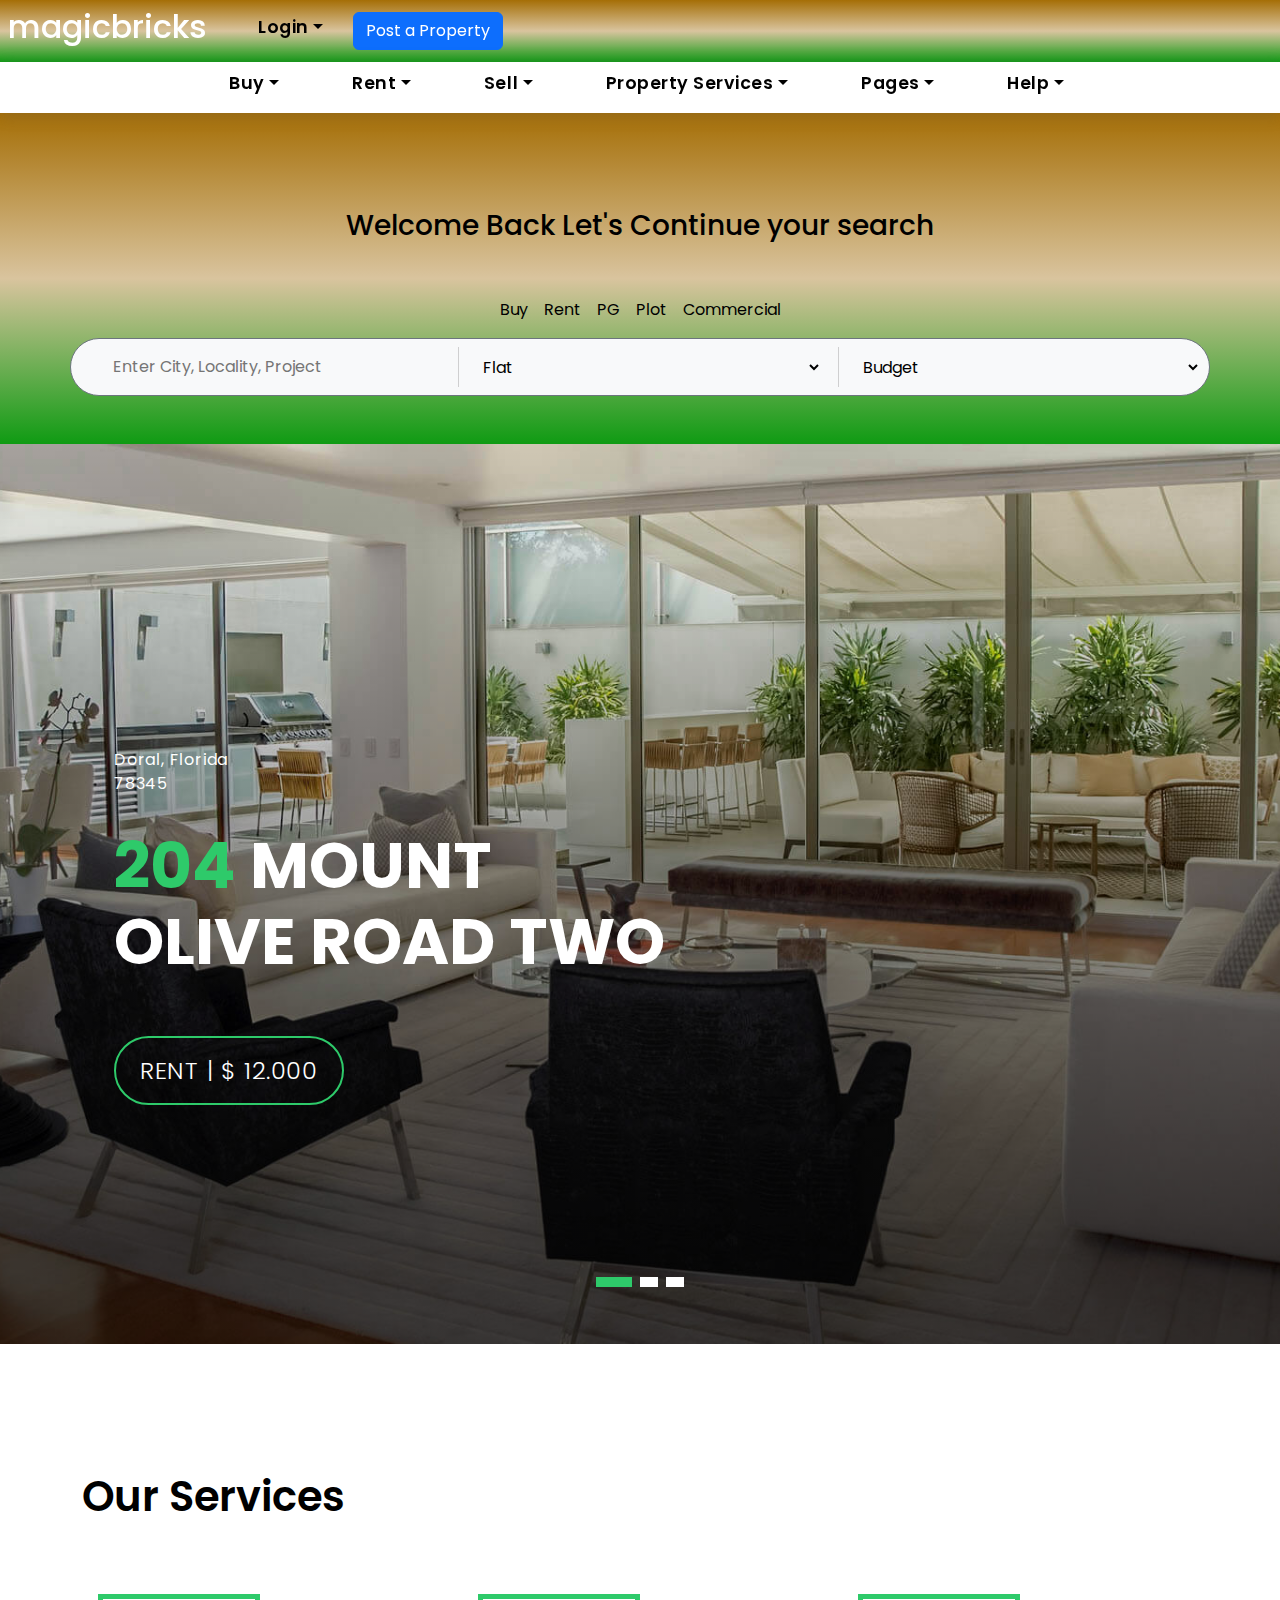
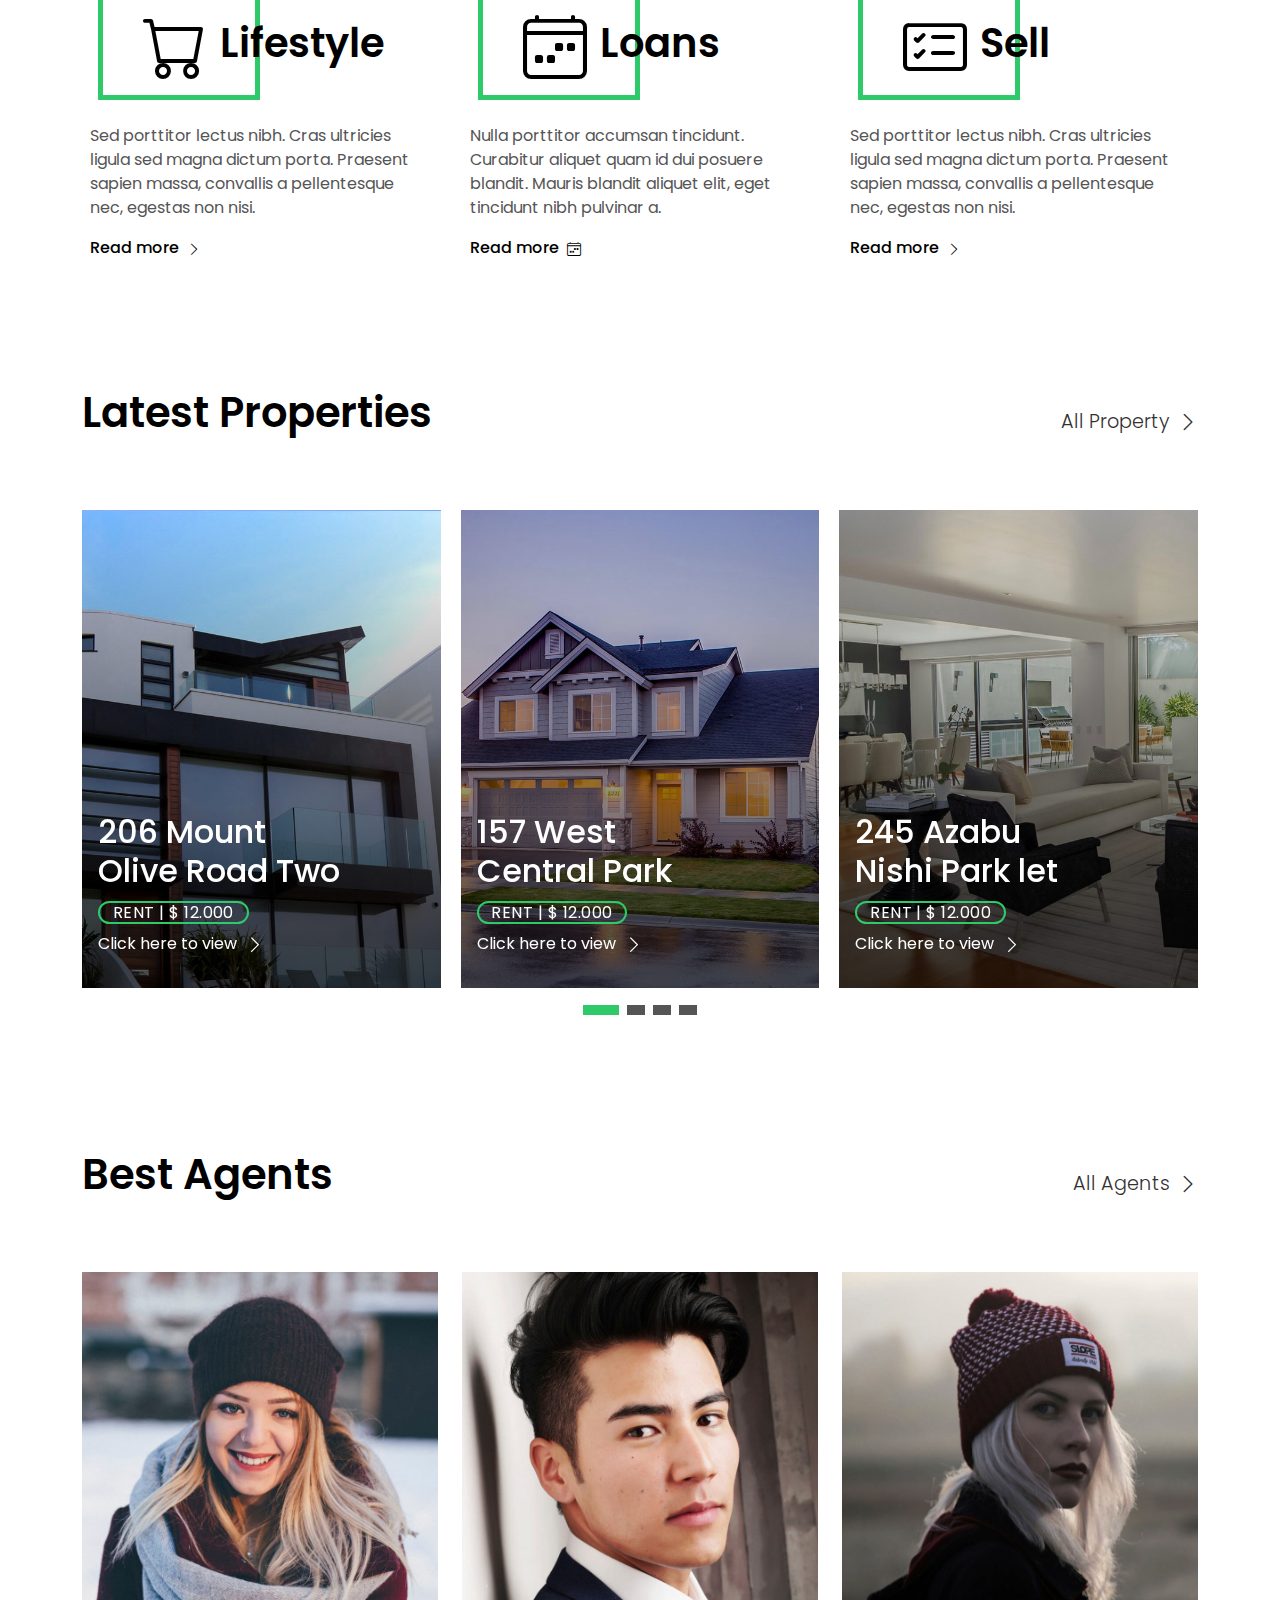
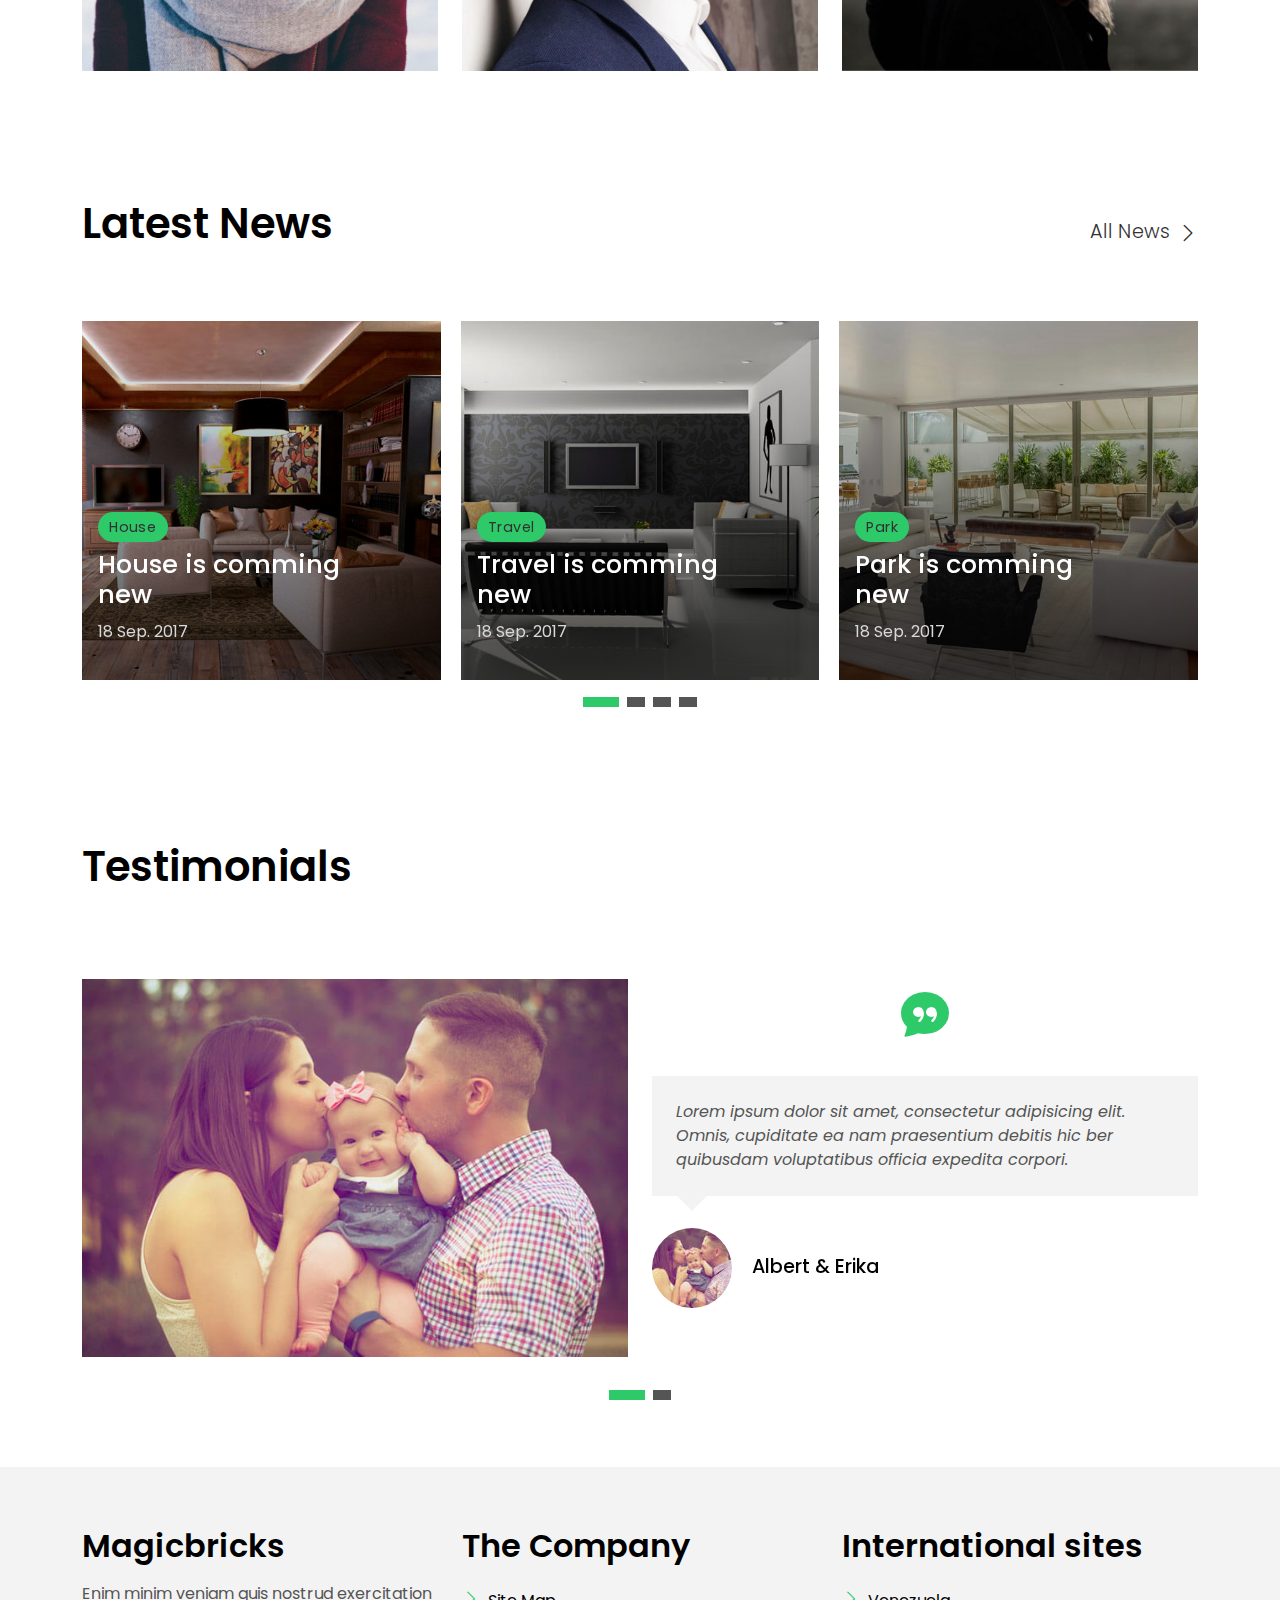
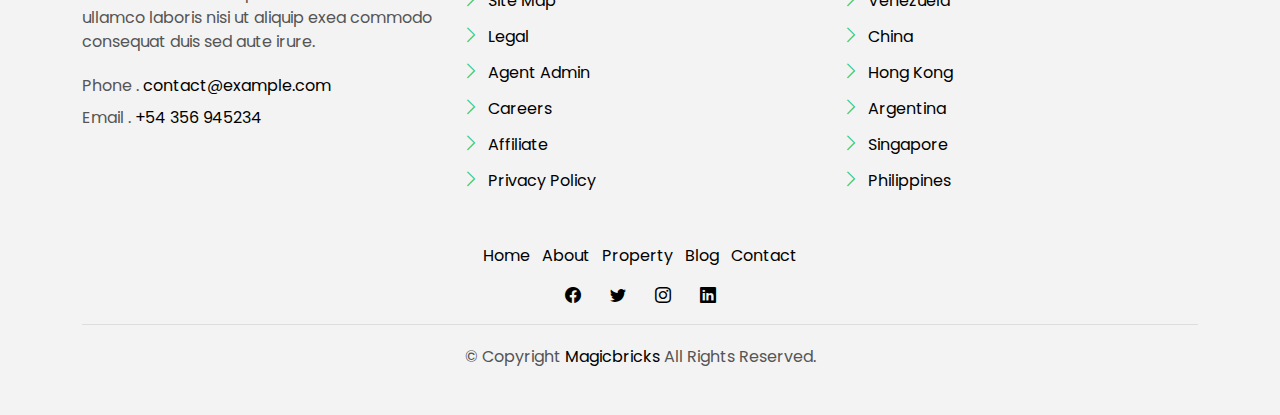
<file: index.html>
<!DOCTYPE html>
<html lang="en">

<head>
  <meta charset="utf-8">
  <meta content="width=device-width, initial-scale=1.0" name="viewport">

  <title>Magic Bricks</title>
  <meta content="" name="description">
  <meta content="" name="keywords">

  <!-- Favicons -->
  <link href="assets/img/favicon.png" rel="icon">
  <link href="assets/img/apple-touch-icon.png" rel="apple-touch-icon">

  <!-- Google Fonts -->
  <link href="https://fonts.googleapis.com/css?family=Poppins:300,400,500,600,700" rel="stylesheet">

  <!-- Vendor CSS Files -->
  <link href="assets/vendor/animate.css/animate.min.css" rel="stylesheet">
  <link href="assets/vendor/bootstrap/css/bootstrap.min.css" rel="stylesheet">
  <link href="assets/vendor/bootstrap-icons/bootstrap-icons.css" rel="stylesheet">
  <link href="assets/vendor/swiper/swiper-bundle.min.css" rel="stylesheet">

  <!--Main CSS File -->
  <link href="assets/css/style.css" rel="stylesheet">
  <link rel="stylesheet" href="https://cdnjs.cloudflare.com/ajax/libs/font-awesome/6.4.2/css/all.min.css"
    integrity="sha512-z3gLpd7yknf1YoNbCzqRKc4qyor8gaKU1qmn+CShxbuBusANI9QpRohGBreCFkKxLhei6S9CQXFEbbKuqLg0DA=="
    crossorigin="anonymous" referrerpolicy="no-referrer" />

</head>

<body>

  <!-- ======= Property Search Section ======= -->
  <div class="click-closed"></div>
  <!--/ Form Search Star /-->


  <!-- <div class="box-collapse">
    <div class="title-box-d">
      <h3 class="title-d">Search Property</h3>
    </div>
    <span class="close-box-collapse right-boxed bi bi-x"></span>
    <div class="box-collapse-wrap form">
      <form class="form-a">
        <div class="row">
          <div class="col-md-12 mb-2">
            <div class="form-group">
              <label class="pb-2" for="Type">Keyword</label>
              <input type="text" class="form-control form-control-lg form-control-a" placeholder="Keyword">
            </div>
          </div>
          <div class="col-md-6 mb-2">
            <div class="form-group mt-3">
              <label class="pb-2" for="Type">Type</label>
              <select class="form-control form-select form-control-a" id="Type">
                <option>All Type</option>
                <option>For Rent</option>
                <option>For Sale</option>
                <option>Open House</option>
              </select>
            </div>
          </div>
          <div class="col-md-6 mb-2">
            <div class="form-group mt-3">
              <label class="pb-2" for="city">City</label>
              <select class="form-control form-select form-control-a" id="city">
                <option>All City</option>
                <option>Alabama</option>
                <option>Arizona</option>
                <option>California</option>
                <option>Colorado</option>
              </select>
            </div>
          </div>
          <div class="col-md-6 mb-2">
            <div class="form-group mt-3">
              <label class="pb-2" for="bedrooms">Bedrooms</label>
              <select class="form-control form-select form-control-a" id="bedrooms">
                <option>Any</option>
                <option>01</option>
                <option>02</option>
                <option>03</option>
              </select>
            </div>
          </div>
          <div class="col-md-6 mb-2">
            <div class="form-group mt-3">
              <label class="pb-2" for="garages">Garages</label>
              <select class="form-control form-select form-control-a" id="garages">
                <option>Any</option>
                <option>01</option>
                <option>02</option>
                <option>03</option>
                <option>04</option>
              </select>
            </div>
          </div>
          <div class="col-md-6 mb-2">
            <div class="form-group mt-3">
              <label class="pb-2" for="bathrooms">Bathrooms</label>
              <select class="form-control form-select form-control-a" id="bathrooms">
                <option>Any</option>
                <option>01</option>
                <option>02</option>
                <option>03</option>
              </select>
            </div>
          </div>
          <div class="col-md-6 mb-2">
            <div class="form-group mt-3">
              <label class="pb-2" for="price">Min Price</label>
              <select class="form-control form-select form-control-a" id="price">
                <option>Unlimite</option>
                <option>$50,000</option>
                <option>$100,000</option>
                <option>$150,000</option>
                <option>$200,000</option>
              </select>
            </div>
          </div>
          <div class="col-md-12">
            <button type="submit" class="btn btn-b">Search Property</button>
          </div>
        </div>
      </form>
    </div>
  </div>
   -->
  <!-- End Property Search Section -->

  <!-- ======= Header/Navbar ======= -->

  <div class="navbar navbar-default navbar-trans navbar-expand-lg top-navbar-color"
    style="background: linear-gradient(to bottom, rgb(165, 110, 6), rgb(217, 196, 158), #0f9b13);
    ">
    <div class="p-2">
      <h2 class="text-white">magicbricks</h2>
    </div>
    <!-- <div class="justify-content-center" id="navbarDefault">
      <ul class="navbar-nav">
        <li class="nav-item dropdown">
          <a class="nav-link dropdown-toggle" href="#" id="navbarDropdown" role="button" data-bs-toggle="dropdown"
            aria-haspopup="true" aria-expanded="false">Banglore</a>
          <div class="dropdown-menu">
            <a class="dropdown-item " href="property-single.html">Property Single</a>
            <a class="dropdown-item " href="blog-single.html">Blog Single</a>
            <a class="dropdown-item " href="agents-grid.html">Agents Grid</a>
            <a class="dropdown-item " href="agent-single.html">Agent Single</a>
          </div>
        </li>
      </ul>
    </div> -->
    <div class="d-flex align-items-center pe-2">
      <div class="" id="navbarDefault">
        <ul class="navbar-nav">
          <li class="nav-item dropdown ">
            <a class="nav-link dropdown-toggle " href="#" id="navbarDropdown" role="button" data-bs-toggle="dropdown"
              aria-haspopup="true" aria-expanded="false">Login</a>
            <div class="dropdown-menu">
              <a class="dropdown-item " href="property-single.html">My Profile</a>
              <a class="dropdown-item " href="blog-single.html">Blogs</a>
              <a class="dropdown-item " href="agents-grid.html">Agents</a>
              <a class="dropdown-item " href="agent-single.html">Agent Single</a>
              <div class="ps-3 ">
                <button class="btn">
                  <a href="Login.html" class="text-decoration-none link-hover">Login</a>
                </button>
              </div>
             <div class="d-flex p-3">
              <p class="" style="font-size: small;">New to <br> MagicBricks?</p>
              <a class="" style="font-size: small; color: blue;" href="">SignUp</a>
             </div>
            </div>
          </li>
        </ul>
      </div>
      <div class="">
        <button class="btn btn-primary " id="post-property-btn" >Post a Property</button>
      </div>
    </div>
  </div>
  <nav class="navbar navbar-default navbar-trans navbar-expand-lg " >

    <div class="container" >
      <button class="navbar-toggler collapsed" type="button" data-bs-toggle="collapse" data-bs-target="#navbarDefault"
        aria-controls="navbarDefault" aria-expanded="false" aria-label="Toggle navigation">
        <span></span>
        <span></span>
        <span></span>
      </button>
      <div class="navbar-collapse collapse justify-content-center" id="navbarDefault" >
        <ul class="navbar-nav">
          <li class="nav-item dropdown">
            <a class="nav-link dropdown-toggle" href="#" id="navbarDropdown" role="button" data-bs-toggle="dropdown"
              aria-haspopup="true" aria-expanded="false">Buy</a>
            <div class="dropdown-menu buy-menu-dropdown">
              <div class="">
                <a class="dropdown-item" href="property-single.html">Popular Choices</a>
                <ul class="list-unstyled ms-3 ">
                  <li><a href="">Ready to move</a></li>
                  <li><a href="">Owner Properties</a></li>
                  <li><a href="">Budget Homes</a></li>
                  <li><a href="">Premium Homes</a></li>
                  <li><a href="">Newly Launched</a></li>
                </ul>
              </div>
              <div>
                <a class="dropdown-item " href="blog-single.html">Property Types</a>
                <ul class="list-unstyled ms-3">
                  <li><a href="">Flats in Bangalore</a></li>
                  <li><a href="">House for sale in Banglore</a></li>
                  <li><a href="">Villa in Banglore</a></li>
                  <li><a href="">Plot Office in Banglore</a></li>
                  <li><a href="">Office space in Banglore</a></li>
                  <li><a href="">Commercial Space in ..</a></li>
                </ul>
              </div>
              <div>
                <a class="dropdown-item " href="blog-single.html">Budget</a>
                <ul class="list-unstyled ms-3">
                  <li><a href="">Ready to move</a></li>
                  <li><a href="">Owner Properties</a></li>
                  <li><a href="">Budget Homes</a></li>
                  <li><a href="">Premium Homes</a></li>
                  <li><a href="">Newly Launched</a></li>
                </ul>
              </div>
              <div>
                <a class="dropdown-item " href="blog-single.html">Explore</a>
                <ul class="list-unstyled ms-3">
                  <li><a href="">Ready to move</a></li>
                  <li><a href="">Owner Properties</a></li>
                  <li><a href="">Budget Homes</a></li>
                  <li><a href="">Premium Homes</a></li>
                  <li><a href="">Newly Launched</a></li>
                </ul>
              </div>
              <div>
                <a class="dropdown-item " href="blog-single.html">Buying Tools</a>
                <ul class="list-unstyled ms-3">
                  <li><a href="">Ready to move</a></li>
                  <li><a href="">Owner Properties</a></li>
                  <li><a href="">Budget Homes</a></li>
                  <li><a href="">Premium Homes</a></li>
                  <li><a href="">Newly Launched</a></li>
                </ul>
              </div>
            </div>
          </li>
          <li class="nav-item dropdown">
            <a class="nav-link dropdown-toggle" href="#" id="navbarDropdown" role="button" data-bs-toggle="dropdown"
              aria-haspopup="true" aria-expanded="false">Rent</a>
            <div class="dropdown-menu">
              <a class="dropdown-item " href="property-single.html">Pupoular Choices</a>
              <a class="dropdown-item " href="blog-single.html">Property Types</a>
              <a class="dropdown-item " href="agents-grid.html">Budget</a>
              <a class="dropdown-item " href="agent-single.html">Explore</a>
            </div>
          </li>
          <li class="nav-item dropdown">
            <a class="nav-link dropdown-toggle" href="#" id="navbarDropdown" role="button" data-bs-toggle="dropdown"
              aria-haspopup="true" aria-expanded="false">Sell</a>
            <div class="dropdown-menu">
              <a class="dropdown-item " href="property-single.html">Property Single</a>
              <a class="dropdown-item " href="blog-single.html">Blog Single</a>
              <a class="dropdown-item " href="agents-grid.html">Agents Grid</a>
              <a class="dropdown-item " href="agent-single.html">Agent Single</a>
            </div>
          </li>
          <li class="nav-item dropdown">
            <a class="nav-link dropdown-toggle" href="#" id="navbarDropdown" role="button" data-bs-toggle="dropdown"
              aria-haspopup="true" aria-expanded="false">Property Services</a>
            <div class="dropdown-menu">
              <a class="dropdown-item " href="property-single.html">Property Single</a>
              <a class="dropdown-item " href="blog-single.html">Blog Single</a>
              <a class="dropdown-item " href="agents-grid.html">Agents Grid</a>
              <a class="dropdown-item " href="agent-single.html">Agent Single</a>
            </div>
          </li>

          <li class="nav-item dropdown">
            <a class="nav-link dropdown-toggle" href="#" id="navbarDropdown" role="button" data-bs-toggle="dropdown"
              aria-haspopup="true" aria-expanded="false">Pages</a>
            <div class="dropdown-menu">
              <a class="dropdown-item " href="property-single.html">Property Single</a>
              <a class="dropdown-item " href="blog-single.html">Blog Single</a>
              <a class="dropdown-item " href="agents-grid.html">Agents Grid</a>
              <a class="dropdown-item " href="agent-single.html">Agent Single</a>
            </div>
          </li>
          <li class="nav-item dropdown">
            <a class="nav-link dropdown-toggle" href="#" id="navbarDropdown" role="button" data-bs-toggle="dropdown"
              aria-haspopup="true" aria-expanded="false">Help</a>
            <div class="dropdown-menu">
              <a class="dropdown-item " href="property-single.html">Property Single</a>
              <a class="dropdown-item " href="blog-single.html">Blog Single</a>
              <a class="dropdown-item " href="agents-grid.html">Agents Grid</a>
              <a class="dropdown-item " href="agent-single.html">Agent Single</a>
            </div>
          </li>
        </ul>
      </div>

    </div>
  </nav><!-- End Header/Navbar -->

  <!-- ======= Intro Section ======= -->

  <div class="p-5" style="background: linear-gradient(to bottom, rgb(165, 110, 6), rgb(217, 196, 158), #0f9b13);">
    <div class="d-flex justify-content-center align-items-center">
      <h3 class="p-5">Welcome Back Let's Continue your search</h3>
    </div>
    <div class="d-flex justify-content-center">
      <ul class="d-flex list-unstyled gap-3 ">
        <li class="list-group-item"><a href="">Buy</a></li>
        <li class="list-group-item"><a href="">Rent</a></li>
        <li class="list-group-item"><a href="">PG</a></li>
        <li class="list-group-item"><a href="">Plot</a></li>
        <li class="list-group-item"><a href="">Commercial</a></li>
      </ul>
    </div>

<div class="container  rounded-5 bg-body-tertiary border border-secondary">
  <div class="row">
    <div class="col-sm d-flex align-items-center p-2 ">
      <i class="fa-solid fa-location-dot me-3 ms-3"></i>
          <input type="text" value="" data-role="tagsinput" class="bg-transparent border-0 w-100 placeholder-lg " style="outline: 0 ;"
            placeholder="Enter City, Locality, Project" />
          <script>
            $('input').tagsinput({
              typeahead: {
                source: function (query) {
                  return $.getJSON('citynames.json');
                }
              }
            });
          </script>
    </div>
    <div class="col-sm d-flex align-items-center p-2">
      <div class="vr me-3" style="height: 40px;"></div>
      <i class="fa-solid fa-house"></i>
      <div class="w-100 ms-1">
        <select class="bg-transparent border-0 w-100" style="outline:0 ; border: 0">
          <option selected>Flat</option>
          <option value="1">130299293 $</option>
          <option value="2">54545154 $</option>
          <option value="3">5548454 $</option>
        </select>
      </div>
    </div>
    <div class="col-sm d-flex align-items-center p-2">
      <div class="vr me-3" style="height:40px;"></div>
      <i class="fa-solid fa-indian-rupee-sign"></i>
          <div class="w-100 ms-1">
            <select class="w-100 bg-transparent border-0" style="outline:none">
              <option selected>Budget</option>
              <option value="1">130299293 $</option>
              <option value="2">54545154 $</option>
              <option value="3">5548454 $</option>
            </select>
        </div>
    </div>
  </div>
</div>  
</div>

<!--Carousel-->

  <div class="intro intro-carousel swiper position-relative">
  <div class="swiper-wrapper">
    <div class="swiper-slide carousel-item-a intro-item bg-image" style="background-image: url(assets/img/slide-1.jpg)">
      <div class="overlay overlay-a"></div>
      <div class="intro-content display-table">
        <div class="table-cell">
          <div class="container">
            <div class="row">
              <div class="col-lg-8">
                <div class="intro-body">
                  <p class="intro-title-top">Doral, Florida
                    <br> 78345
                  </p>
                  <h1 class="intro-title mb-4 ">
                    <span class="color-b">204 </span> Mount
                    <br> Olive Road Two
                  </h1>
                  <p class="intro-subtitle intro-price">
                    <a href="#"><span class="price-a">rent | $ 12.000</span></a>
                  </p>
                </div>
              </div>
            </div>
          </div>
        </div>
      </div>
    </div>
    <div class="swiper-slide carousel-item-a intro-item bg-image" style="background-image: url(assets/img/slide-2.jpg)">
      <div class="overlay overlay-a"></div>
      <div class="intro-content display-table">
        <div class="table-cell">
          <div class="container">
            <div class="row">
              <div class="col-lg-8">
                <div class="intro-body">
                  <p class="intro-title-top">Doral, Florida
                    <br> 78345
                  </p>
                  <h1 class="intro-title mb-4">
                    <span class="color-b">204 </span> Rino
                    <br> Venda Road Five
                  </h1>
                  <p class="intro-subtitle intro-price">
                    <a href="#"><span class="price-a">rent | $ 12.000</span></a>
                  </p>
                </div>
              </div>
            </div>
          </div>
        </div>
      </div>
    </div>
    <div class="swiper-slide carousel-item-a intro-item bg-image" style="background-image: url(assets/img/slide-3.jpg)">
      <div class="overlay overlay-a"></div>
      <div class="intro-content display-table">
        <div class="table-cell">
          <div class="container">
            <div class="row">
              <div class="col-lg-8">
                <div class="intro-body">
                  <p class="intro-title-top">Doral, Florida
                    <br> 78345
                  </p>
                  <h1 class="intro-title mb-4">
                    <span class="color-b">204 </span> Alira
                    <br> Roan Road One
                  </h1>
                  <p class="intro-subtitle intro-price">
                    <a href="#"><span class="price-a">rent | $ 12.000</span></a>
                  </p>
                </div>
              </div>
            </div>
          </div>
        </div>
      </div>
    </div>
  </div>
  <div class="swiper-pagination"></div>
  </div>
  <!-- End Intro Section -->

  <main id="main">

    <!-- ======= Services Section ======= -->
    <section class="section-services section-t8">
      <div class="container">
        <div class="row">
          <div class="col-md-12">
            <div class="title-wrap d-flex justify-content-between">
              <div class="title-box">
                <h2 class="title-a">Our Services</h2>
              </div>
            </div>
          </div>
        </div>
        <div class="row">
          <div class="col-md-4">
            <div class="card-box-c foo">
              <div class="card-header-c d-flex">
                <div class="card-box-ico">
                  <span class="bi bi-cart"></span>
                </div>
                <div class="card-title-c align-self-center">
                  <h2 class="title-c">Lifestyle</h2>
                </div>
              </div>
              <div class="card-body-c">
                <p class="content-c">
                  Sed porttitor lectus nibh. Cras ultricies ligula sed magna dictum porta. Praesent sapien massa,
                  convallis a pellentesque
                  nec, egestas non nisi.
                </p>
              </div>
              <div class="card-footer-c">
                <a href="#" class="link-c link-icon">Read more
                  <span class="bi bi-chevron-right"></span>
                </a>
              </div>
            </div>
          </div>
          <div class="col-md-4">
            <div class="card-box-c foo">
              <div class="card-header-c d-flex">
                <div class="card-box-ico">
                  <span class="bi bi-calendar4-week"></span>
                </div>
                <div class="card-title-c align-self-center">
                  <h2 class="title-c">Loans</h2>
                </div>
              </div>
              <div class="card-body-c">
                <p class="content-c">
                  Nulla porttitor accumsan tincidunt. Curabitur aliquet quam id dui posuere blandit. Mauris blandit
                  aliquet elit, eget tincidunt
                  nibh pulvinar a.
                </p>
              </div>
              <div class="card-footer-c">
                <a href="#" class="link-c link-icon">Read more
                  <span class="bi bi-calendar4-week"></span>
                </a>
              </div>
            </div>
          </div>
          <div class="col-md-4">
            <div class="card-box-c foo">
              <div class="card-header-c d-flex">
                <div class="card-box-ico">
                  <span class="bi bi-card-checklist"></span>
                </div>
                <div class="card-title-c align-self-center">
                  <h2 class="title-c">Sell</h2>
                </div>
              </div>
              <div class="card-body-c">
                <p class="content-c">
                  Sed porttitor lectus nibh. Cras ultricies ligula sed magna dictum porta. Praesent sapien massa,
                  convallis a pellentesque
                  nec, egestas non nisi.
                </p>
              </div>
              <div class="card-footer-c">
                <a href="#" class="link-c link-icon">Read more
                  <span class="bi bi-chevron-right"></span>
                </a>
              </div>
            </div>
          </div>
        </div>
      </div>
    </section><!-- End Services Section -->

    <!-- ======= Latest Properties Section ======= -->
    <section class="section-property section-t8">
      <div class="container">
        <div class="row">
          <div class="col-md-12">
            <div class="title-wrap d-flex justify-content-between">
              <div class="title-box">
                <h2 class="title-a">Latest Properties</h2>
              </div>
              <div class="title-link">
                <a href="property-grid.html">All Property
                  <span class="bi bi-chevron-right"></span>
                </a>
              </div>
            </div>
          </div>
        </div>

        <div id="property-carousel" class="swiper">
          <div class="swiper-wrapper">

            <div class="carousel-item-b swiper-slide">
              <div class="card-box-a card-shadow">
                <div class="img-box-a">
                  <img src="assets/img/property-6.jpg" alt="" class="img-a img-fluid">
                </div>
                <div class="card-overlay">
                  <div class="card-overlay-a-content">
                    <div class="card-header-a">
                      <h2 class="card-title-a">
                        <a href="property-single.html">206 Mount
                          <br /> Olive Road Two</a>
                      </h2>
                    </div>
                    <div class="card-body-a">
                      <div class="price-box d-flex">
                        <span class="price-a">rent | $ 12.000</span>
                      </div>
                      <a href="#" class="link-a">Click here to view
                        <span class="bi bi-chevron-right"></span>
                      </a>
                    </div>
                    <div class="card-footer-a">
                      <ul class="card-info d-flex justify-content-around">
                        <li>
                          <h4 class="card-info-title">Area</h4>
                          <span>340m
                            <sup>2</sup>
                          </span>
                        </li>
                        <li>
                          <h4 class="card-info-title">Beds</h4>
                          <span>2</span>
                        </li>
                        <li>
                          <h4 class="card-info-title">Baths</h4>
                          <span>4</span>
                        </li>
                        <li>
                          <h4 class="card-info-title">Garages</h4>
                          <span>1</span>
                        </li>
                      </ul>
                    </div>
                  </div>
                </div>
              </div>
            </div><!-- End carousel item -->

            <div class="carousel-item-b swiper-slide">
              <div class="card-box-a card-shadow">
                <div class="img-box-a">
                  <img src="assets/img/property-3.jpg" alt="" class="img-a img-fluid">
                </div>
                <div class="card-overlay">
                  <div class="card-overlay-a-content">
                    <div class="card-header-a">
                      <h2 class="card-title-a">
                        <a href="property-single.html">157 West
                          <br /> Central Park</a>
                      </h2>
                    </div>
                    <div class="card-body-a">
                      <div class="price-box d-flex">
                        <span class="price-a">rent | $ 12.000</span>
                      </div>
                      <a href="property-single.html" class="link-a">Click here to view
                        <span class="bi bi-chevron-right"></span>
                      </a>
                    </div>
                    <div class="card-footer-a">
                      <ul class="card-info d-flex justify-content-around">
                        <li>
                          <h4 class="card-info-title">Area</h4>
                          <span>340m
                            <sup>2</sup>
                          </span>
                        </li>
                        <li>
                          <h4 class="card-info-title">Beds</h4>
                          <span>2</span>
                        </li>
                        <li>
                          <h4 class="card-info-title">Baths</h4>
                          <span>4</span>
                        </li>
                        <li>
                          <h4 class="card-info-title">Garages</h4>
                          <span>1</span>
                        </li>
                      </ul>
                    </div>
                  </div>
                </div>
              </div>
            </div><!-- End carousel item -->

            <div class="carousel-item-b swiper-slide">
              <div class="card-box-a card-shadow">
                <div class="img-box-a">
                  <img src="assets/img/property-7.jpg" alt="" class="img-a img-fluid">
                </div>
                <div class="card-overlay">
                  <div class="card-overlay-a-content">
                    <div class="card-header-a">
                      <h2 class="card-title-a">
                        <a href="property-single.html">245 Azabu
                          <br /> Nishi Park let</a>
                      </h2>
                    </div>
                    <div class="card-body-a">
                      <div class="price-box d-flex">
                        <span class="price-a">rent | $ 12.000</span>
                      </div>
                      <a href="property-single.html" class="link-a">Click here to view
                        <span class="bi bi-chevron-right"></span>
                      </a>
                    </div>
                    <div class="card-footer-a">
                      <ul class="card-info d-flex justify-content-around">
                        <li>
                          <h4 class="card-info-title">Area</h4>
                          <span>340m
                            <sup>2</sup>
                          </span>
                        </li>
                        <li>
                          <h4 class="card-info-title">Beds</h4>
                          <span>2</span>
                        </li>
                        <li>
                          <h4 class="card-info-title">Baths</h4>
                          <span>4</span>
                        </li>
                        <li>
                          <h4 class="card-info-title">Garages</h4>
                          <span>1</span>
                        </li>
                      </ul>
                    </div>
                  </div>
                </div>
              </div>
            </div><!-- End carousel item -->

            <div class="carousel-item-b swiper-slide">
              <div class="card-box-a card-shadow">
                <div class="img-box-a">
                  <img src="assets/img/property-10.jpg" alt="" class="img-a img-fluid">
                </div>
                <div class="card-overlay">
                  <div class="card-overlay-a-content">
                    <div class="card-header-a">
                      <h2 class="card-title-a">
                        <a href="property-single.html">204 Montal
                          <br /> South Bela Two</a>
                      </h2>
                    </div>
                    <div class="card-body-a">
                      <div class="price-box d-flex">
                        <span class="price-a">rent | $ 12.000</span>
                      </div>
                      <a href="property-single.html" class="link-a">Click here to view
                        <span class="bi bi-chevron-right"></span>
                      </a>
                    </div>
                    <div class="card-footer-a">
                      <ul class="card-info d-flex justify-content-around">
                        <li>
                          <h4 class="card-info-title">Area</h4>
                          <span>340m
                            <sup>2</sup>
                          </span>
                        </li>
                        <li>
                          <h4 class="card-info-title">Beds</h4>
                          <span>2</span>
                        </li>
                        <li>
                          <h4 class="card-info-title">Baths</h4>
                          <span>4</span>
                        </li>
                        <li>
                          <h4 class="card-info-title">Garages</h4>
                          <span>1</span>
                        </li>
                      </ul>
                    </div>
                  </div>
                </div>
              </div>
            </div><!-- End carousel item -->
          </div>
        </div>
        <div class="propery-carousel-pagination carousel-pagination"></div>

      </div>
    </section><!-- End Latest Properties Section -->

    <!-- ======= Agents Section ======= -->
    <section class="section-agents section-t8">
      <div class="container">
        <div class="row">
          <div class="col-md-12">
            <div class="title-wrap d-flex justify-content-between">
              <div class="title-box">
                <h2 class="title-a">Best Agents</h2>
              </div>
              <div class="title-link">
                <a href="agents-grid.html">All Agents
                  <span class="bi bi-chevron-right"></span>
                </a>
              </div>
            </div>
          </div>
        </div>
        <div class="row">
          <div class="col-md-4">
            <div class="card-box-d">
              <div class="card-img-d">
                <img src="assets/img/agent-4.jpg" alt="" class="img-d img-fluid">
              </div>
              <div class="card-overlay card-overlay-hover">
                <div class="card-header-d">
                  <div class="card-title-d align-self-center">
                    <h3 class="title-d">
                      <a href="agent-single.html" class="link-two">Margaret Sotillo
                        <br> Escala</a>
                    </h3>
                  </div>
                </div>
                <div class="card-body-d">
                  <p class="content-d color-text-a">
                    Sed porttitor lectus nibh, Cras ultricies ligula sed magna dictum porta two.
                  </p>
                  <div class="info-agents color-a">
                    <p>
                      <strong>Phone: </strong> +54 356 945234
                    </p>
                    <p>
                      <strong>Email: </strong> agents@example.com
                    </p>
                  </div>
                </div>
                <div class="card-footer-d">
                  <div class="socials-footer d-flex justify-content-center">
                    <ul class="list-inline">
                      <li class="list-inline-item">
                        <a href="#" class="link-one">
                          <i class="bi bi-facebook" aria-hidden="true"></i>
                        </a>
                      </li>
                      <li class="list-inline-item">
                        <a href="#" class="link-one">
                          <i class="bi bi-twitter" aria-hidden="true"></i>
                        </a>
                      </li>
                      <li class="list-inline-item">
                        <a href="#" class="link-one">
                          <i class="bi bi-instagram" aria-hidden="true"></i>
                        </a>
                      </li>
                      <li class="list-inline-item">
                        <a href="#" class="link-one">
                          <i class="bi bi-linkedin" aria-hidden="true"></i>
                        </a>
                      </li>
                    </ul>
                  </div>
                </div>
              </div>
            </div>
          </div>
          <div class="col-md-4">
            <div class="card-box-d">
              <div class="card-img-d">
                <img src="assets/img/agent-1.jpg" alt="" class="img-d img-fluid">
              </div>
              <div class="card-overlay card-overlay-hover">
                <div class="card-header-d">
                  <div class="card-title-d align-self-center">
                    <h3 class="title-d">
                      <a href="agent-single.html" class="link-two">Stiven Spilver
                        <br> Darw</a>
                    </h3>
                  </div>
                </div>
                <div class="card-body-d">
                  <p class="content-d color-text-a">
                    Sed porttitor lectus nibh, Cras ultricies ligula sed magna dictum porta two.
                  </p>
                  <div class="info-agents color-a">
                    <p>
                      <strong>Phone: </strong> +54 356 945234
                    </p>
                    <p>
                      <strong>Email: </strong> agents@example.com
                    </p>
                  </div>
                </div>
                <div class="card-footer-d">
                  <div class="socials-footer d-flex justify-content-center">
                    <ul class="list-inline">
                      <li class="list-inline-item">
                        <a href="#" class="link-one">
                          <i class="bi bi-facebook" aria-hidden="true"></i>
                        </a>
                      </li>
                      <li class="list-inline-item">
                        <a href="#" class="link-one">
                          <i class="bi bi-twitter" aria-hidden="true"></i>
                        </a>
                      </li>
                      <li class="list-inline-item">
                        <a href="#" class="link-one">
                          <i class="bi bi-instagram" aria-hidden="true"></i>
                        </a>
                      </li>
                      <li class="list-inline-item">
                        <a href="#" class="link-one">
                          <i class="bi bi-linkedin" aria-hidden="true"></i>
                        </a>
                      </li>
                    </ul>
                  </div>
                </div>
              </div>
            </div>
          </div>
          <div class="col-md-4">
            <div class="card-box-d">
              <div class="card-img-d">
                <img src="assets/img/agent-5.jpg" alt="" class="img-d img-fluid">
              </div>
              <div class="card-overlay card-overlay-hover">
                <div class="card-header-d">
                  <div class="card-title-d align-self-center">
                    <h3 class="title-d">
                      <a href="agent-single.html" class="link-two">Emma Toledo
                        <br> Cascada</a>
                    </h3>
                  </div>
                </div>
                <div class="card-body-d">
                  <p class="content-d color-text-a">
                    Sed porttitor lectus nibh, Cras ultricies ligula sed magna dictum porta two.
                  </p>
                  <div class="info-agents color-a">
                    <p>
                      <strong>Phone: </strong> +54 356 945234
                    </p>
                    <p>
                      <strong>Email: </strong> agents@example.com
                    </p>
                  </div>
                </div>
                <div class="card-footer-d">
                  <div class="socials-footer d-flex justify-content-center">
                    <ul class="list-inline">
                      <li class="list-inline-item">
                        <a href="#" class="link-one">
                          <i class="bi bi-facebook" aria-hidden="true"></i>
                        </a>
                      </li>
                      <li class="list-inline-item">
                        <a href="#" class="link-one">
                          <i class="bi bi-twitter" aria-hidden="true"></i>
                        </a>
                      </li>
                      <li class="list-inline-item">
                        <a href="#" class="link-one">
                          <i class="bi bi-instagram" aria-hidden="true"></i>
                        </a>
                      </li>
                      <li class="list-inline-item">
                        <a href="#" class="link-one">
                          <i class="bi bi-linkedin" aria-hidden="true"></i>
                        </a>
                      </li>
                    </ul>
                  </div>
                </div>
              </div>
            </div>
          </div>
        </div>
      </div>
    </section><!-- End Agents Section -->

    <!-- ======= Latest News Section ======= -->
    <section class="section-news section-t8">
      <div class="container">
        <div class="row">
          <div class="col-md-12">
            <div class="title-wrap d-flex justify-content-between">
              <div class="title-box">
                <h2 class="title-a">Latest News</h2>
              </div>
              <div class="title-link">
                <a href="blog-grid.html">All News
                  <span class="bi bi-chevron-right"></span>
                </a>
              </div>
            </div>
          </div>
        </div>

        <div id="news-carousel" class="swiper">
          <div class="swiper-wrapper">

            <div class="carousel-item-c swiper-slide">
              <div class="card-box-b card-shadow news-box">
                <div class="img-box-b">
                  <img src="assets/img/post-2.jpg" alt="" class="img-b img-fluid">
                </div>
                <div class="card-overlay">
                  <div class="card-header-b">
                    <div class="card-category-b">
                      <a href="#" class="category-b">House</a>
                    </div>
                    <div class="card-title-b">
                      <h2 class="title-2">
                        <a href="blog-single.html">House is comming
                          <br> new</a>
                      </h2>
                    </div>
                    <div class="card-date">
                      <span class="date-b">18 Sep. 2017</span>
                    </div>
                  </div>
                </div>
              </div>
            </div><!-- End carousel item -->

            <div class="carousel-item-c swiper-slide">
              <div class="card-box-b card-shadow news-box">
                <div class="img-box-b">
                  <img src="assets/img/post-5.jpg" alt="" class="img-b img-fluid">
                </div>
                <div class="card-overlay">
                  <div class="card-header-b">
                    <div class="card-category-b">
                      <a href="#" class="category-b">Travel</a>
                    </div>
                    <div class="card-title-b">
                      <h2 class="title-2">
                        <a href="blog-single.html">Travel is comming
                          <br> new</a>
                      </h2>
                    </div>
                    <div class="card-date">
                      <span class="date-b">18 Sep. 2017</span>
                    </div>
                  </div>
                </div>
              </div>
            </div><!-- End carousel item -->

            <div class="carousel-item-c swiper-slide">
              <div class="card-box-b card-shadow news-box">
                <div class="img-box-b">
                  <img src="assets/img/post-7.jpg" alt="" class="img-b img-fluid">
                </div>
                <div class="card-overlay">
                  <div class="card-header-b">
                    <div class="card-category-b">
                      <a href="#" class="category-b">Park</a>
                    </div>
                    <div class="card-title-b">
                      <h2 class="title-2">
                        <a href="blog-single.html">Park is comming
                          <br> new</a>
                      </h2>
                    </div>
                    <div class="card-date">
                      <span class="date-b">18 Sep. 2017</span>
                    </div>
                  </div>
                </div>
              </div>
            </div><!-- End carousel item -->

            <div class="carousel-item-c swiper-slide">
              <div class="card-box-b card-shadow news-box">
                <div class="img-box-b">
                  <img src="assets/img/post-3.jpg" alt="" class="img-b img-fluid">
                </div>
                <div class="card-overlay">
                  <div class="card-header-b">
                    <div class="card-category-b">
                      <a href="#" class="category-b">Travel</a>
                    </div>
                    <div class="card-title-b">
                      <h2 class="title-2">
                        <a href="#">Travel is comming
                          <br> new</a>
                      </h2>
                    </div>
                    <div class="card-date">
                      <span class="date-b">18 Sep. 2017</span>
                    </div>
                  </div>
                </div>
              </div>
            </div><!-- End carousel item -->

          </div>
        </div>

        <div class="news-carousel-pagination carousel-pagination"></div>
      </div>
    </section><!-- End Latest News Section -->

    <!-- ======= Testimonials Section ======= -->
    <section class="section-testimonials section-t8 nav-arrow-a">
      <div class="container">
        <div class="row">
          <div class="col-md-12">
            <div class="title-wrap d-flex justify-content-between">
              <div class="title-box">
                <h2 class="title-a">Testimonials</h2>
              </div>
            </div>
          </div>
        </div>

        <div id="testimonial-carousel" class="swiper">
          <div class="swiper-wrapper">

            <div class="carousel-item-a swiper-slide">
              <div class="testimonials-box">
                <div class="row">
                  <div class="col-sm-12 col-md-6">
                    <div class="testimonial-img">
                      <img src="assets/img/testimonial-1.jpg" alt="" class="img-fluid">
                    </div>
                  </div>
                  <div class="col-sm-12 col-md-6">
                    <div class="testimonial-ico">
                      <i class="bi bi-chat-quote-fill"></i>
                    </div>
                    <div class="testimonials-content">
                      <p class="testimonial-text">
                        Lorem ipsum dolor sit amet, consectetur adipisicing elit. Omnis, cupiditate ea nam praesentium
                        debitis hic ber quibusdam
                        voluptatibus officia expedita corpori.
                      </p>
                    </div>
                    <div class="testimonial-author-box">
                      <img src="assets/img/mini-testimonial-1.jpg" alt="" class="testimonial-avatar">
                      <h5 class="testimonial-author">Albert & Erika</h5>
                    </div>
                  </div>
                </div>
              </div>
            </div><!-- End carousel item -->

            <div class="carousel-item-a swiper-slide">
              <div class="testimonials-box">
                <div class="row">
                  <div class="col-sm-12 col-md-6">
                    <div class="testimonial-img">
                      <img src="assets/img/testimonial-2.jpg" alt="" class="img-fluid">
                    </div>
                  </div>
                  <div class="col-sm-12 col-md-6">
                    <div class="testimonial-ico">
                      <i class="bi bi-chat-quote-fill"></i>
                    </div>
                    <div class="testimonials-content">
                      <p class="testimonial-text">
                        Lorem ipsum dolor sit amet, consectetur adipisicing elit. Omnis, cupiditate ea nam praesentium
                        debitis hic ber quibusdam
                        voluptatibus officia expedita corpori.
                      </p>
                    </div>
                    <div class="testimonial-author-box">
                      <img src="assets/img/mini-testimonial-2.jpg" alt="" class="testimonial-avatar">
                      <h5 class="testimonial-author">Pablo & Emma</h5>
                    </div>
                  </div>
                </div>
              </div>
            </div><!-- End carousel item -->

          </div>
        </div>
        <div class="testimonial-carousel-pagination carousel-pagination"></div>

      </div>
    </section><!-- End Testimonials Section -->

  </main><!-- End #main -->

  <!-- ======= Footer ======= -->
  <section class="section-footer" >
    <div class="container">
      <div class="row">
        <div class="col-sm-12 col-md-4">
          <div class="widget-a">
            <div class="w-header-a">
              <h3 class="w-title-a text-brand">Magicbricks</h3>
            </div>
            <div class="w-body-a">
              <p class="w-text-a color-text-a">
                Enim minim veniam quis nostrud exercitation ullamco laboris nisi ut aliquip exea commodo consequat duis
                sed aute irure.
              </p>
            </div>
            <div class="w-footer-a">
              <ul class="list-unstyled">
                <li class="color-a">
                  <span class="color-text-a">Phone .</span> contact@example.com
                </li>
                <li class="color-a">
                  <span class="color-text-a">Email .</span> +54 356 945234
                </li>
              </ul>
            </div>
          </div>
        </div>
        <div class="col-sm-12 col-md-4 section-md-t3">
          <div class="widget-a">
            <div class="w-header-a">
              <h3 class="w-title-a text-brand">The Company</h3>
            </div>
            <div class="w-body-a">
              <div class="w-body-a">
                <ul class="list-unstyled">
                  <li class="item-list-a">
                    <i class="bi bi-chevron-right"></i> <a href="#">Site Map</a>
                  </li>
                  <li class="item-list-a">
                    <i class="bi bi-chevron-right"></i> <a href="#">Legal</a>
                  </li>
                  <li class="item-list-a">
                    <i class="bi bi-chevron-right"></i> <a href="#">Agent Admin</a>
                  </li>
                  <li class="item-list-a">
                    <i class="bi bi-chevron-right"></i> <a href="#">Careers</a>
                  </li>
                  <li class="item-list-a">
                    <i class="bi bi-chevron-right"></i> <a href="#">Affiliate</a>
                  </li>
                  <li class="item-list-a">
                    <i class="bi bi-chevron-right"></i> <a href="#">Privacy Policy</a>
                  </li>
                </ul>
              </div>
            </div>
          </div>
        </div>
        <div class="col-sm-12 col-md-4 section-md-t3">
          <div class="widget-a">
            <div class="w-header-a">
              <h3 class="w-title-a text-brand">International sites</h3>
            </div>
            <div class="w-body-a">
              <ul class="list-unstyled">
                <li class="item-list-a">
                  <i class="bi bi-chevron-right"></i> <a href="#">Venezuela</a>
                </li>
                <li class="item-list-a">
                  <i class="bi bi-chevron-right"></i> <a href="#">China</a>
                </li>
                <li class="item-list-a">
                  <i class="bi bi-chevron-right"></i> <a href="#">Hong Kong</a>
                </li>
                <li class="item-list-a">
                  <i class="bi bi-chevron-right"></i> <a href="#">Argentina</a>
                </li>
                <li class="item-list-a">
                  <i class="bi bi-chevron-right"></i> <a href="#">Singapore</a>
                </li>
                <li class="item-list-a">
                  <i class="bi bi-chevron-right"></i> <a href="#">Philippines</a>
                </li>
              </ul>
            </div>
          </div>
        </div>
      </div>
    </div>
  </section>
  <footer>
    <div class="container" >
      <div class="row">
        <div class="col-md-12">
          <nav class="nav-footer">
            <ul class="list-inline">
              <li class="list-inline-item">
                <a href="#">Home</a>
              </li>
              <li class="list-inline-item">
                <a href="#">About</a>
              </li>
              <li class="list-inline-item">
                <a href="#">Property</a>
              </li>
              <li class="list-inline-item">
                <a href="#">Blog</a>
              </li>
              <li class="list-inline-item">
                <a href="#">Contact</a>
              </li>
            </ul>
          </nav>
          <div class="socials-a">
            <ul class="list-inline">
              <li class="list-inline-item">
                <a href="#">
                  <i class="bi bi-facebook" aria-hidden="true"></i>
                </a>
              </li>
              <li class="list-inline-item">
                <a href="#">
                  <i class="bi bi-twitter" aria-hidden="true"></i>
                </a>
              </li>
              <li class="list-inline-item">
                <a href="#">
                  <i class="bi bi-instagram" aria-hidden="true"></i>
                </a>
              </li>
              <li class="list-inline-item">
                <a href="#">
                  <i class="bi bi-linkedin" aria-hidden="true"></i>
                </a>
              </li>
            </ul>
          </div>
          <div class="copyright-footer">
            <p class="copyright color-text-a">
              &copy; Copyright
              <span class="color-a">Magicbricks</span> All Rights Reserved.
            </p>
          </div>
          <div class="credits">
          </div>
        </div>
      </div>
    </div>
  </footer><!-- End  Footer -->

  <div id="preloader"></div>
  <a href="#" class="back-to-top d-flex align-items-center justify-content-center"><i
      class="bi bi-arrow-up-short"></i></a>

  <!-- Vendor JS Files -->
  <script src="assets/vendor/bootstrap/js/bootstrap.bundle.min.js"></script>
  <script src="assets/vendor/swiper/swiper-bundle.min.js"></script>
  <script src="assets/vendor/php-email-form/validate.js"></script>

  <!-- Template Main JS File -->
  <script src="assets/js/main.js"></script>

</body>

</html>
</file>
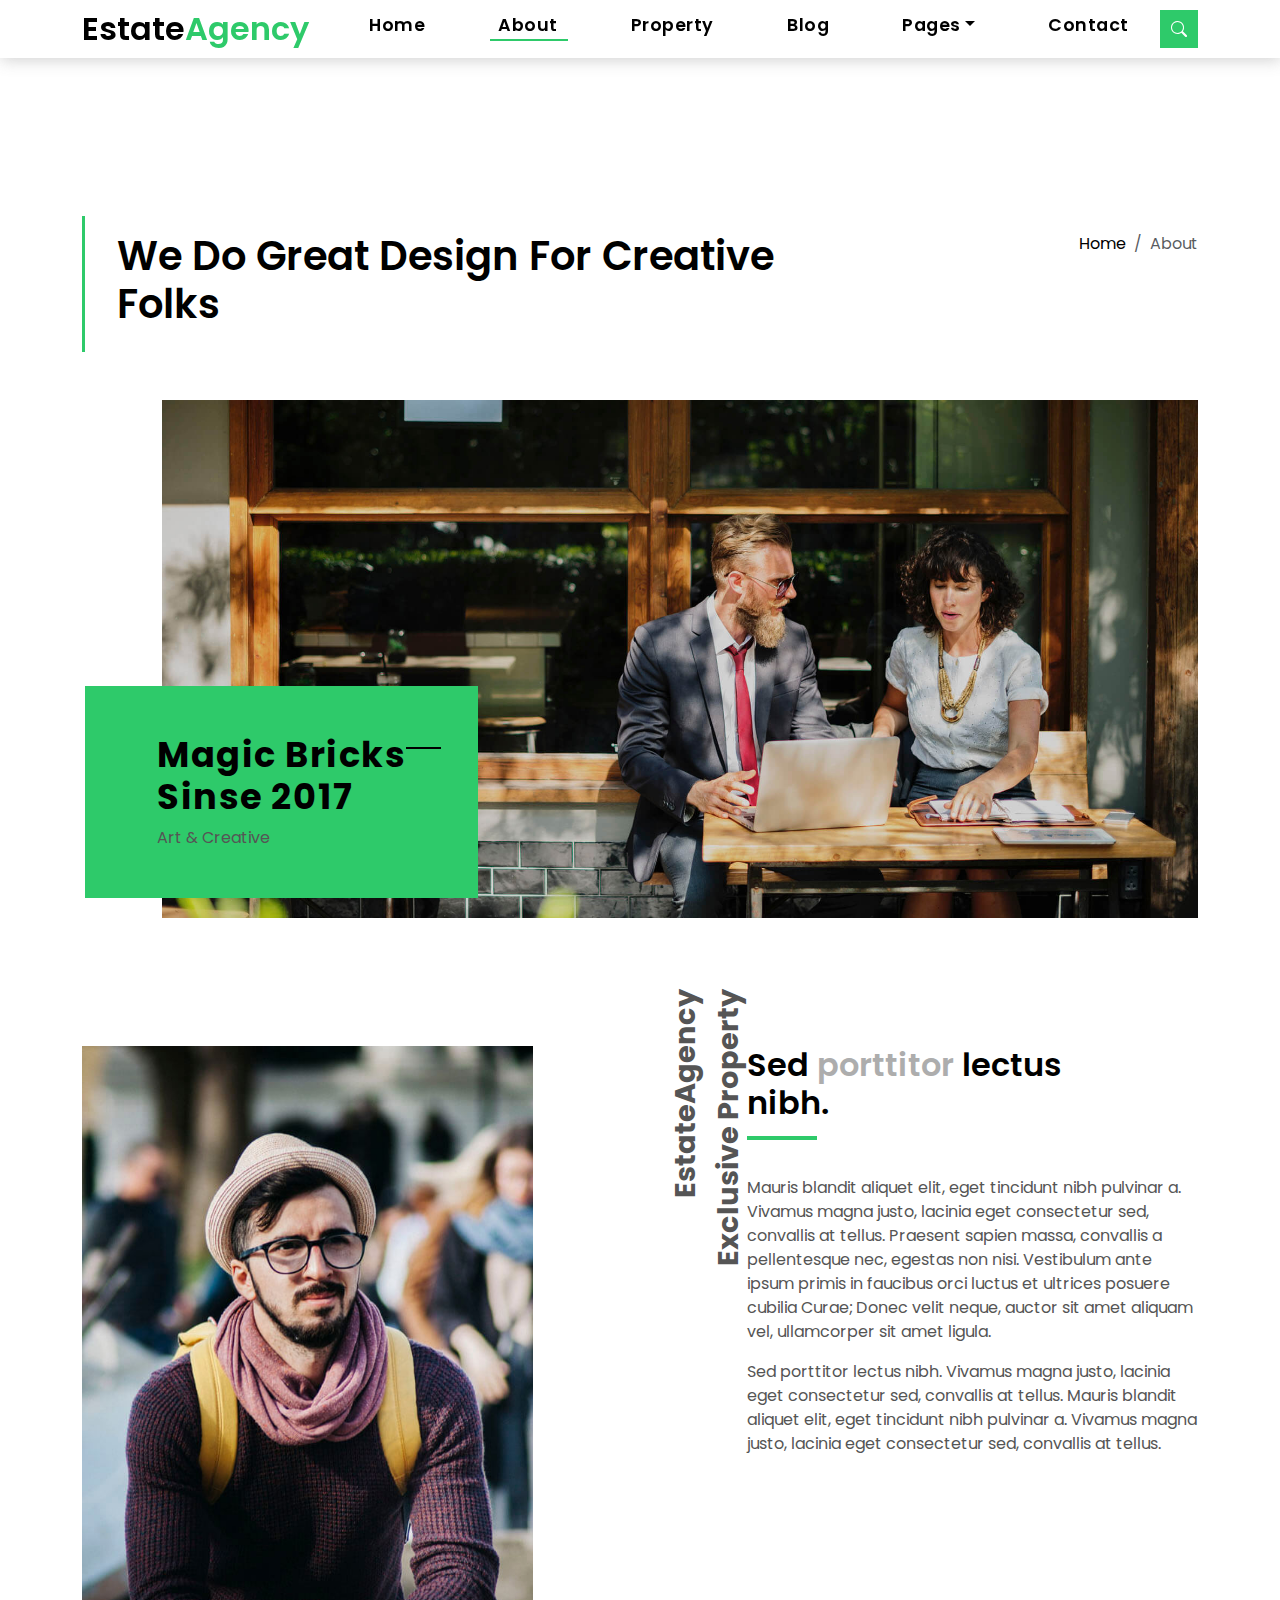
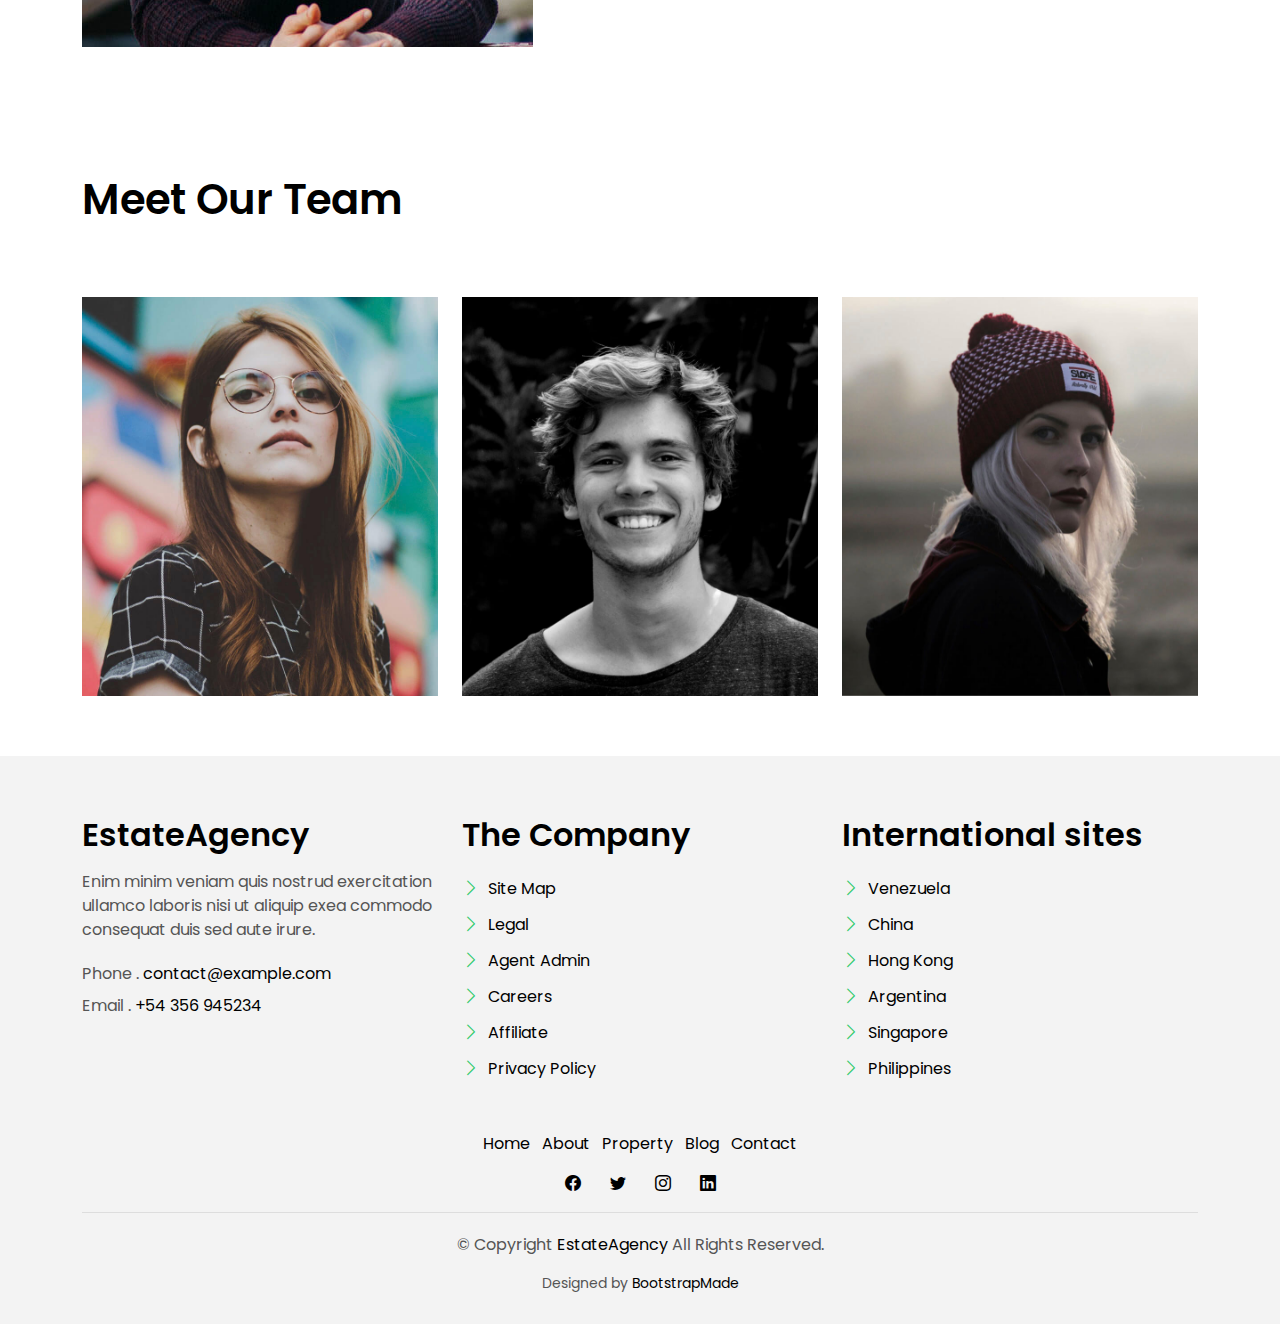
<file: about.html>
<!DOCTYPE html>
<html lang="en">

<head>
  <meta charset="utf-8">
  <meta content="width=device-width, initial-scale=1.0" name="viewport">

  <title>EstateAgency - About</title>
  <meta content="" name="description">
  <meta content="" name="keywords">

  <!-- Favicons -->
  <link href="assets/img/favicon.png" rel="icon">
  <link href="assets/img/apple-touch-icon.png" rel="apple-touch-icon">

  <!-- Google Fonts -->
  <link href="https://fonts.googleapis.com/css?family=Poppins:300,400,500,600,700" rel="stylesheet">

  <!-- Vendor CSS Files -->
  <link href="assets/vendor/animate.css/animate.min.css" rel="stylesheet">
  <link href="assets/vendor/bootstrap/css/bootstrap.min.css" rel="stylesheet">
  <link href="assets/vendor/bootstrap-icons/bootstrap-icons.css" rel="stylesheet">
  <link href="assets/vendor/swiper/swiper-bundle.min.css" rel="stylesheet">

  <!-- Template Main CSS File -->
  <link href="assets/css/style.css" rel="stylesheet">

  <!-- =======================================================
  * Template Name: EstateAgency
  * Updated: Jul 27 2023 with Bootstrap v5.3.1
  * Template URL: https://bootstrapmade.com/real-estate-agency-bootstrap-template/
  * Author: BootstrapMade.com
  * License: https://bootstrapmade.com/license/
  ======================================================== -->
</head>

<body>

  <!-- ======= Property Search Section ======= -->
  <div class="click-closed"></div>
  <!--/ Form Search Star /-->
  <div class="box-collapse">
    <div class="title-box-d">
      <h3 class="title-d">Search Property</h3>
    </div>
    <span class="close-box-collapse right-boxed bi bi-x"></span>
    <div class="box-collapse-wrap form">
      <form class="form-a">
        <div class="row">
          <div class="col-md-12 mb-2">
            <div class="form-group">
              <label class="pb-2" for="Type">Keyword</label>
              <input type="text" class="form-control form-control-lg form-control-a" placeholder="Keyword">
            </div>
          </div>
          <div class="col-md-6 mb-2">
            <div class="form-group mt-3">
              <label class="pb-2" for="Type">Type</label>
              <select class="form-control form-select form-control-a" id="Type">
                <option>All Type</option>
                <option>For Rent</option>
                <option>For Sale</option>
                <option>Open House</option>
              </select>
            </div>
          </div>
          <div class="col-md-6 mb-2">
            <div class="form-group mt-3">
              <label class="pb-2" for="city">City</label>
              <select class="form-control form-select form-control-a" id="city">
                <option>All City</option>
                <option>Alabama</option>
                <option>Arizona</option>
                <option>California</option>
                <option>Colorado</option>
              </select>
            </div>
          </div>
          <div class="col-md-6 mb-2">
            <div class="form-group mt-3">
              <label class="pb-2" for="bedrooms">Bedrooms</label>
              <select class="form-control form-select form-control-a" id="bedrooms">
                <option>Any</option>
                <option>01</option>
                <option>02</option>
                <option>03</option>
              </select>
            </div>
          </div>
          <div class="col-md-6 mb-2">
            <div class="form-group mt-3">
              <label class="pb-2" for="garages">Garages</label>
              <select class="form-control form-select form-control-a" id="garages">
                <option>Any</option>
                <option>01</option>
                <option>02</option>
                <option>03</option>
                <option>04</option>
              </select>
            </div>
          </div>
          <div class="col-md-6 mb-2">
            <div class="form-group mt-3">
              <label class="pb-2" for="bathrooms">Bathrooms</label>
              <select class="form-control form-select form-control-a" id="bathrooms">
                <option>Any</option>
                <option>01</option>
                <option>02</option>
                <option>03</option>
              </select>
            </div>
          </div>
          <div class="col-md-6 mb-2">
            <div class="form-group mt-3">
              <label class="pb-2" for="price">Min Price</label>
              <select class="form-control form-select form-control-a" id="price">
                <option>Unlimite</option>
                <option>$50,000</option>
                <option>$100,000</option>
                <option>$150,000</option>
                <option>$200,000</option>
              </select>
            </div>
          </div>
          <div class="col-md-12">
            <button type="submit" class="btn btn-b">Search Property</button>
          </div>
        </div>
      </form>
    </div>
  </div><!-- End Property Search Section -->>

  <!-- ======= Header/Navbar ======= -->
  <nav class="navbar navbar-default navbar-trans navbar-expand-lg fixed-top">
    <div class="container">
      <button class="navbar-toggler collapsed" type="button" data-bs-toggle="collapse" data-bs-target="#navbarDefault" aria-controls="navbarDefault" aria-expanded="false" aria-label="Toggle navigation">
        <span></span>
        <span></span>
        <span></span>
      </button>
      <a class="navbar-brand text-brand" href="index.html">Estate<span class="color-b">Agency</span></a>

      <div class="navbar-collapse collapse justify-content-center" id="navbarDefault">
        <ul class="navbar-nav">

          <li class="nav-item">
            <a class="nav-link " href="index.html">Home</a>
          </li>

          <li class="nav-item">
            <a class="nav-link active" href="about.html">About</a>
          </li>

          <li class="nav-item">
            <a class="nav-link " href="property-grid.html">Property</a>
          </li>

          <li class="nav-item">
            <a class="nav-link " href="blog-grid.html">Blog</a>
          </li>

          <li class="nav-item dropdown">
            <a class="nav-link dropdown-toggle" href="#" id="navbarDropdown" role="button" data-bs-toggle="dropdown" aria-haspopup="true" aria-expanded="false">Pages</a>
            <div class="dropdown-menu">
              <a class="dropdown-item " href="property-single.html">Property Single</a>
              <a class="dropdown-item " href="blog-single.html">Blog Single</a>
              <a class="dropdown-item " href="agents-grid.html">Agents Grid</a>
              <a class="dropdown-item " href="agent-single.html">Agent Single</a>
            </div>
          </li>
          <li class="nav-item">
            <a class="nav-link " href="contact.html">Contact</a>
          </li>
        </ul>
      </div>

      <button type="button" class="btn btn-b-n navbar-toggle-box navbar-toggle-box-collapse" data-bs-toggle="collapse" data-bs-target="#navbarTogglerDemo01">
        <i class="bi bi-search"></i>
      </button>

    </div>
  </nav><!-- End Header/Navbar -->

  <main id="main">

    <!-- ======= Intro Single ======= -->
    <section class="intro-single">
      <div class="container">
        <div class="row">
          <div class="col-md-12 col-lg-8">
            <div class="title-single-box">
              <h1 class="title-single">We Do Great Design For Creative Folks</h1>
            </div>
          </div>
          <div class="col-md-12 col-lg-4">
            <nav aria-label="breadcrumb" class="breadcrumb-box d-flex justify-content-lg-end">
              <ol class="breadcrumb">
                <li class="breadcrumb-item">
                  <a href="#">Home</a>
                </li>
                <li class="breadcrumb-item active" aria-current="page">
                  About
                </li>
              </ol>
            </nav>
          </div>
        </div>
      </div>
    </section><!-- End Intro Single-->

    <!-- ======= About Section ======= -->
    <section class="section-about">
      <div class="container">
        <div class="row">
          <div class="col-sm-12 position-relative">
            <div class="about-img-box">
              <img src="assets/img/slide-about-1.jpg" alt="" class="img-fluid">
            </div>
            <div class="sinse-box">
              <h3 class="sinse-title">Magic Bricks
                <span></span>
                <br> Sinse 2017
              </h3>
              <p>Art & Creative</p>
            </div>
          </div>
          <div class="col-md-12 section-t8 position-relative">
            <div class="row">
              <div class="col-md-6 col-lg-5">
                <img src="assets/img/about-2.jpg" alt="" class="img-fluid">
              </div>
              <div class="col-lg-2  d-none d-lg-block position-relative">
                <div class="title-vertical d-flex justify-content-start">
                  <span>EstateAgency Exclusive Property</span>
                </div>
              </div>
              <div class="col-md-6 col-lg-5 section-md-t3">
                <div class="title-box-d">
                  <h3 class="title-d">Sed
                    <span class="color-d">porttitor</span> lectus
                    <br> nibh.
                  </h3>
                </div>
                <p class="color-text-a">
                  Mauris blandit aliquet elit, eget tincidunt nibh pulvinar a. Vivamus magna justo, lacinia eget
                  consectetur sed, convallis
                  at tellus. Praesent sapien massa, convallis a pellentesque nec, egestas non nisi. Vestibulum
                  ante ipsum primis in faucibus orci luctus et ultrices posuere cubilia Curae; Donec velit
                  neque, auctor sit amet aliquam vel, ullamcorper sit amet ligula.
                </p>
                <p class="color-text-a">
                  Sed porttitor lectus nibh. Vivamus magna justo, lacinia eget consectetur sed, convallis at tellus.
                  Mauris blandit aliquet
                  elit, eget tincidunt nibh pulvinar a. Vivamus magna justo, lacinia eget consectetur sed,
                  convallis at tellus.
                </p>
              </div>
            </div>
          </div>
        </div>
      </div>
    </section>

    <!-- =======Team Section ======= -->
    <section class="section-agents section-t8">
      <div class="container">
        <div class="row">
          <div class="col-md-12">
            <div class="title-wrap d-flex justify-content-between">
              <div class="title-box">
                <h2 class="title-a">Meet Our Team</h2>
              </div>
            </div>
          </div>
        </div>
        <div class="row">
          <div class="col-md-4">
            <div class="card-box-d">
              <div class="card-img-d">
                <img src="assets/img/agent-7.jpg" alt="" class="img-d img-fluid">
              </div>
              <div class="card-overlay card-overlay-hover">
                <div class="card-header-d">
                  <div class="card-title-d align-self-center">
                    <h3 class="title-d">
                      <a href="agent-single.html" class="link-two">Margaret Sotillo
                        <br> Escala</a>
                    </h3>
                  </div>
                </div>
                <div class="card-body-d">
                  <p class="content-d color-text-a">
                    Sed porttitor lectus nibh, Cras ultricies ligula sed magna dictum porta two.
                  </p>
                  <div class="info-agents color-a">
                    <p>
                      <strong>Phone: </strong> +54 356 945234
                    </p>
                    <p>
                      <strong>Email: </strong> agents@example.com
                    </p>
                  </div>
                </div>
                <div class="card-footer-d">
                  <div class="socials-footer d-flex justify-content-center">
                    <ul class="list-inline">
                      <li class="list-inline-item">
                        <a href="#" class="link-one">
                          <i class="bi bi-facebook" aria-hidden="true"></i>
                        </a>
                      </li>
                      <li class="list-inline-item">
                        <a href="#" class="link-one">
                          <i class="bi bi-twitter" aria-hidden="true"></i>
                        </a>
                      </li>
                      <li class="list-inline-item">
                        <a href="#" class="link-one">
                          <i class="bi bi-instagram" aria-hidden="true"></i>
                        </a>
                      </li>
                      <li class="list-inline-item">
                        <a href="#" class="link-one">
                          <i class="bi bi-linkedin" aria-hidden="true"></i>
                        </a>
                      </li>
                    </ul>
                  </div>
                </div>
              </div>
            </div>
          </div>
          <div class="col-md-4">
            <div class="card-box-d">
              <div class="card-img-d">
                <img src="assets/img/agent-6.jpg" alt="" class="img-d img-fluid">
              </div>
              <div class="card-overlay card-overlay-hover">
                <div class="card-header-d">
                  <div class="card-title-d align-self-center">
                    <h3 class="title-d">
                      <a href="agent-single.html" class="link-two">Stiven Spilver
                        <br> Darw</a>
                    </h3>
                  </div>
                </div>
                <div class="card-body-d">
                  <p class="content-d color-text-a">
                    Sed porttitor lectus nibh, Cras ultricies ligula sed magna dictum porta two.
                  </p>
                  <div class="info-agents color-a">
                    <p>
                      <strong>Phone: </strong> +54 356 945234
                    </p>
                    <p>
                      <strong>Email: </strong> agents@example.com
                    </p>
                  </div>
                </div>
                <div class="card-footer-d">
                  <div class="socials-footer d-flex justify-content-center">
                    <ul class="list-inline">
                      <li class="list-inline-item">
                        <a href="#" class="link-one">
                          <i class="bi bi-facebook" aria-hidden="true"></i>
                        </a>
                      </li>
                      <li class="list-inline-item">
                        <a href="#" class="link-one">
                          <i class="bi bi-twitter" aria-hidden="true"></i>
                        </a>
                      </li>
                      <li class="list-inline-item">
                        <a href="#" class="link-one">
                          <i class="bi bi-instagram" aria-hidden="true"></i>
                        </a>
                      </li>
                      <li class="list-inline-item">
                        <a href="#" class="link-one">
                          <i class="bi bi-linkedin" aria-hidden="true"></i>
                        </a>
                      </li>
                      <li class="list-inline-item">
                        <a href="#" class="link-one">
                          <i class="bi bi-dribbble" aria-hidden="true"></i>
                        </a>
                      </li>
                    </ul>
                  </div>
                </div>
              </div>
            </div>
          </div>
          <div class="col-md-4">
            <div class="card-box-d">
              <div class="card-img-d">
                <img src="assets/img/agent-5.jpg" alt="" class="img-d img-fluid">
              </div>
              <div class="card-overlay card-overlay-hover">
                <div class="card-header-d">
                  <div class="card-title-d align-self-center">
                    <h3 class="title-d">
                      <a href="agent-single.html" class="link-two">Emma Toledo
                        <br> Cascada</a>
                    </h3>
                  </div>
                </div>
                <div class="card-body-d">
                  <p class="content-d color-text-a">
                    Sed porttitor lectus nibh, Cras ultricies ligula sed magna dictum porta two.
                  </p>
                  <div class="info-agents color-a">
                    <p>
                      <strong>Phone: </strong> +54 356 945234
                    </p>
                    <p>
                      <strong>Email: </strong> agents@example.com
                    </p>
                  </div>
                </div>
                <div class="card-footer-d">
                  <div class="socials-footer d-flex justify-content-center">
                    <ul class="list-inline">
                      <li class="list-inline-item">
                        <a href="#" class="link-one">
                          <i class="bi bi-facebook" aria-hidden="true"></i>
                        </a>
                      </li>
                      <li class="list-inline-item">
                        <a href="#" class="link-one">
                          <i class="bi bi-twitter" aria-hidden="true"></i>
                        </a>
                      </li>
                      <li class="list-inline-item">
                        <a href="#" class="link-one">
                          <i class="bi bi-instagram" aria-hidden="true"></i>
                        </a>
                      </li>
                      <li class="list-inline-item">
                        <a href="#" class="link-one">
                          <i class="bi bi-linkedin" aria-hidden="true"></i>
                        </a>
                      </li>
                      <li class="list-inline-item">
                        <a href="#" class="link-one">
                          <i class="bi bi-dribbble" aria-hidden="true"></i>
                        </a>
                      </li>
                    </ul>
                  </div>
                </div>
              </div>
            </div>
          </div>
        </div>
      </div>
    </section><!-- End About Section-->

  </main><!-- End #main -->

  <!-- ======= Footer ======= -->
  <section class="section-footer">
    <div class="container">
      <div class="row">
        <div class="col-sm-12 col-md-4">
          <div class="widget-a">
            <div class="w-header-a">
              <h3 class="w-title-a text-brand">EstateAgency</h3>
            </div>
            <div class="w-body-a">
              <p class="w-text-a color-text-a">
                Enim minim veniam quis nostrud exercitation ullamco laboris nisi ut aliquip exea commodo consequat duis
                sed aute irure.
              </p>
            </div>
            <div class="w-footer-a">
              <ul class="list-unstyled">
                <li class="color-a">
                  <span class="color-text-a">Phone .</span> contact@example.com
                </li>
                <li class="color-a">
                  <span class="color-text-a">Email .</span> +54 356 945234
                </li>
              </ul>
            </div>
          </div>
        </div>
        <div class="col-sm-12 col-md-4 section-md-t3">
          <div class="widget-a">
            <div class="w-header-a">
              <h3 class="w-title-a text-brand">The Company</h3>
            </div>
            <div class="w-body-a">
              <div class="w-body-a">
                <ul class="list-unstyled">
                  <li class="item-list-a">
                    <i class="bi bi-chevron-right"></i> <a href="#">Site Map</a>
                  </li>
                  <li class="item-list-a">
                    <i class="bi bi-chevron-right"></i> <a href="#">Legal</a>
                  </li>
                  <li class="item-list-a">
                    <i class="bi bi-chevron-right"></i> <a href="#">Agent Admin</a>
                  </li>
                  <li class="item-list-a">
                    <i class="bi bi-chevron-right"></i> <a href="#">Careers</a>
                  </li>
                  <li class="item-list-a">
                    <i class="bi bi-chevron-right"></i> <a href="#">Affiliate</a>
                  </li>
                  <li class="item-list-a">
                    <i class="bi bi-chevron-right"></i> <a href="#">Privacy Policy</a>
                  </li>
                </ul>
              </div>
            </div>
          </div>
        </div>
        <div class="col-sm-12 col-md-4 section-md-t3">
          <div class="widget-a">
            <div class="w-header-a">
              <h3 class="w-title-a text-brand">International sites</h3>
            </div>
            <div class="w-body-a">
              <ul class="list-unstyled">
                <li class="item-list-a">
                  <i class="bi bi-chevron-right"></i> <a href="#">Venezuela</a>
                </li>
                <li class="item-list-a">
                  <i class="bi bi-chevron-right"></i> <a href="#">China</a>
                </li>
                <li class="item-list-a">
                  <i class="bi bi-chevron-right"></i> <a href="#">Hong Kong</a>
                </li>
                <li class="item-list-a">
                  <i class="bi bi-chevron-right"></i> <a href="#">Argentina</a>
                </li>
                <li class="item-list-a">
                  <i class="bi bi-chevron-right"></i> <a href="#">Singapore</a>
                </li>
                <li class="item-list-a">
                  <i class="bi bi-chevron-right"></i> <a href="#">Philippines</a>
                </li>
              </ul>
            </div>
          </div>
        </div>
      </div>
    </div>
  </section>
  <footer>
    <div class="container">
      <div class="row">
        <div class="col-md-12">
          <nav class="nav-footer">
            <ul class="list-inline">
              <li class="list-inline-item">
                <a href="#">Home</a>
              </li>
              <li class="list-inline-item">
                <a href="#">About</a>
              </li>
              <li class="list-inline-item">
                <a href="#">Property</a>
              </li>
              <li class="list-inline-item">
                <a href="#">Blog</a>
              </li>
              <li class="list-inline-item">
                <a href="#">Contact</a>
              </li>
            </ul>
          </nav>
          <div class="socials-a">
            <ul class="list-inline">
              <li class="list-inline-item">
                <a href="#">
                  <i class="bi bi-facebook" aria-hidden="true"></i>
                </a>
              </li>
              <li class="list-inline-item">
                <a href="#">
                  <i class="bi bi-twitter" aria-hidden="true"></i>
                </a>
              </li>
              <li class="list-inline-item">
                <a href="#">
                  <i class="bi bi-instagram" aria-hidden="true"></i>
                </a>
              </li>
              <li class="list-inline-item">
                <a href="#">
                  <i class="bi bi-linkedin" aria-hidden="true"></i>
                </a>
              </li>
            </ul>
          </div>
          <div class="copyright-footer">
            <p class="copyright color-text-a">
              &copy; Copyright
              <span class="color-a">EstateAgency</span> All Rights Reserved.
            </p>
          </div>
          <div class="credits">
            <!--
            All the links in the footer should remain intact.
            You can delete the links only if you purchased the pro version.
            Licensing information: https://bootstrapmade.com/license/
            Purchase the pro version with working PHP/AJAX contact form: https://bootstrapmade.com/buy/?theme=EstateAgency
          -->
            Designed by <a href="https://bootstrapmade.com/">BootstrapMade</a>
          </div>
        </div>
      </div>
    </div>
  </footer><!-- End  Footer -->

  <div id="preloader"></div>
  <a href="#" class="back-to-top d-flex align-items-center justify-content-center"><i class="bi bi-arrow-up-short"></i></a>

  <!-- Vendor JS Files -->
  <script src="assets/vendor/bootstrap/js/bootstrap.bundle.min.js"></script>
  <script src="assets/vendor/swiper/swiper-bundle.min.js"></script>
  <script src="assets/vendor/php-email-form/validate.js"></script>

  <!-- Template Main JS File -->
  <script src="assets/js/main.js"></script>

</body>

</html>
</file>
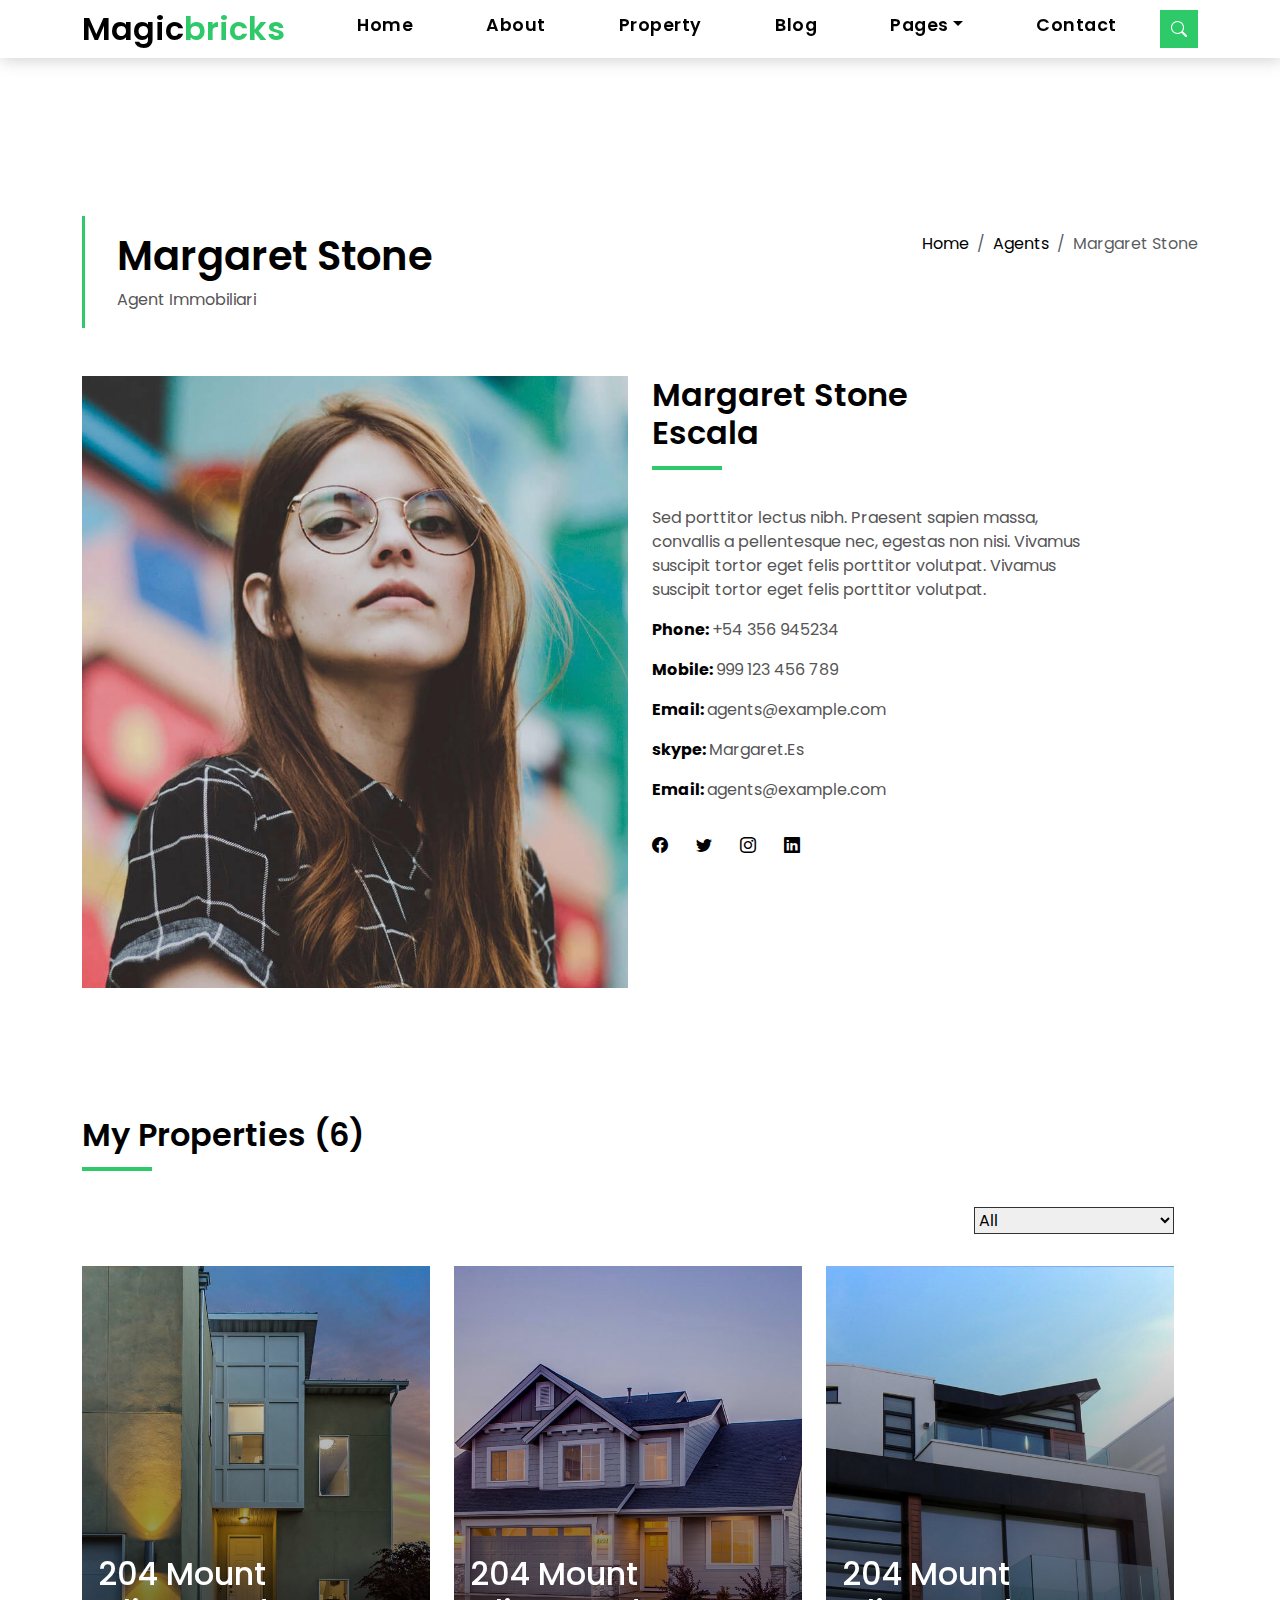
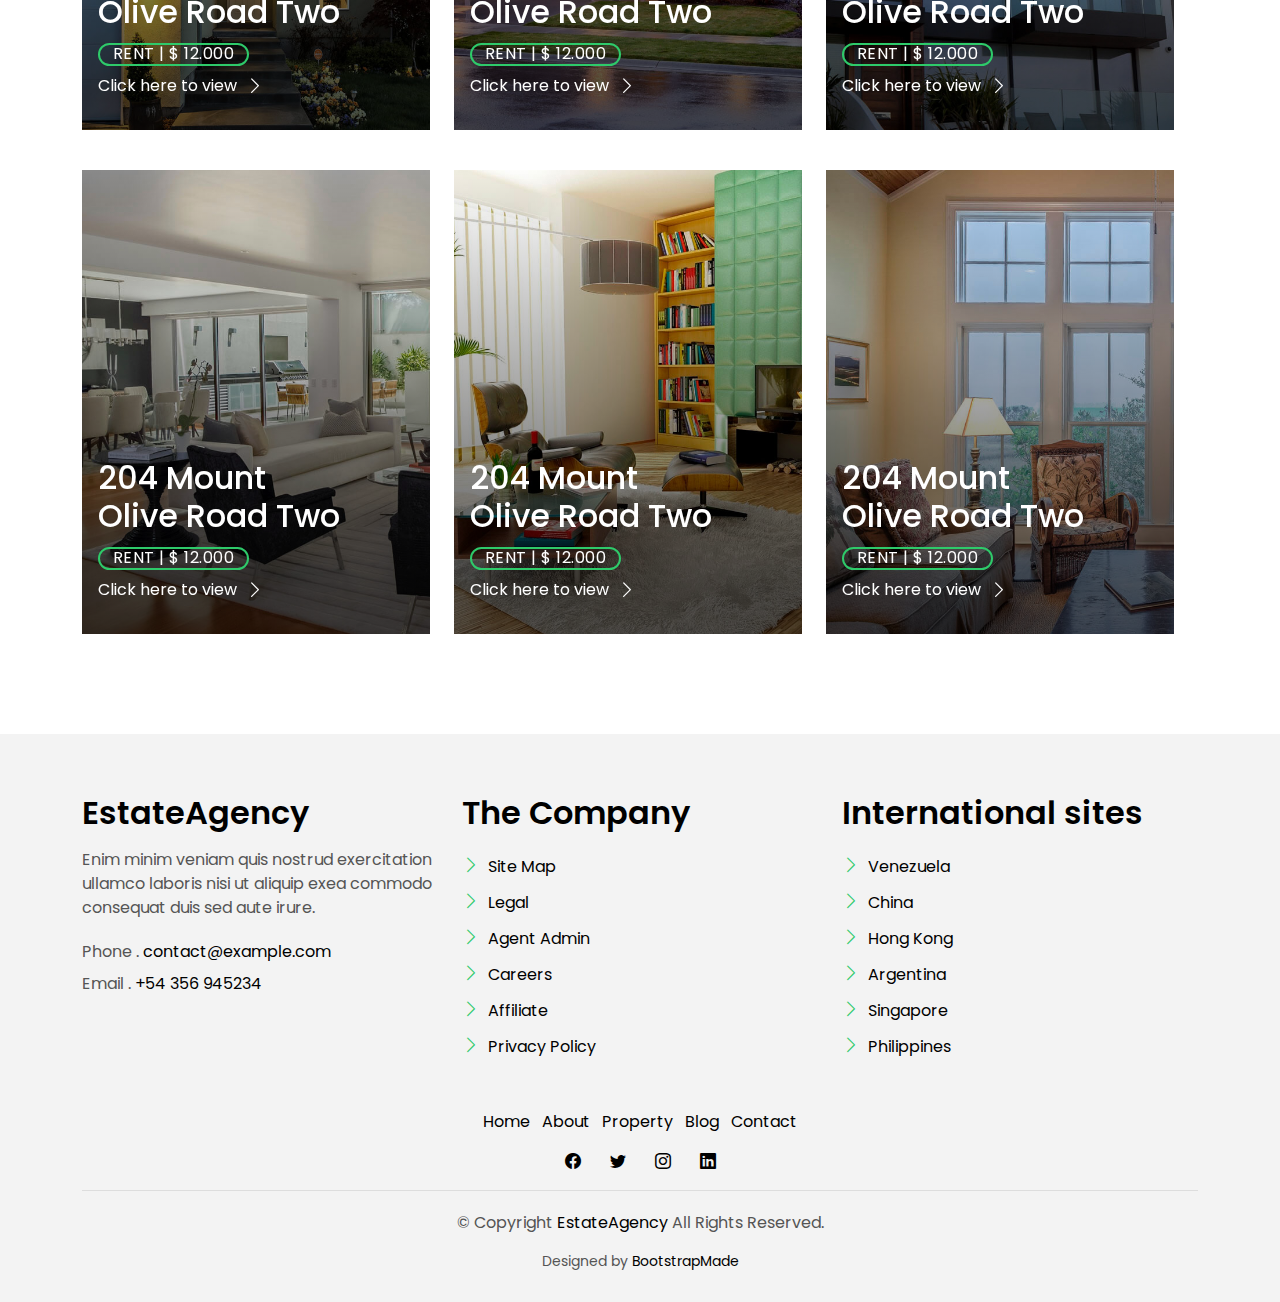
<file: agent-single.html>
<!DOCTYPE html>
<html lang="en">

<head>
  <meta charset="utf-8">
  <meta content="width=device-width, initial-scale=1.0" name="viewport">

  <title>EstateAgency Bootstrap Template - Agent Single</title>
  <meta content="" name="description">
  <meta content="" name="keywords">

  <!-- Favicons -->
  <link href="assets/img/favicon.png" rel="icon">
  <link href="assets/img/apple-touch-icon.png" rel="apple-touch-icon">

  <!-- Google Fonts -->
  <link href="https://fonts.googleapis.com/css?family=Poppins:300,400,500,600,700" rel="stylesheet">

  <!-- Vendor CSS Files -->
  <link href="assets/vendor/animate.css/animate.min.css" rel="stylesheet">
  <link href="assets/vendor/bootstrap/css/bootstrap.min.css" rel="stylesheet">
  <link href="assets/vendor/bootstrap-icons/bootstrap-icons.css" rel="stylesheet">
  <link href="assets/vendor/swiper/swiper-bundle.min.css" rel="stylesheet">

  <!-- Template Main CSS File -->
  <link href="assets/css/style.css" rel="stylesheet">

  <!-- =======================================================
  * Template Name: EstateAgency
  * Updated: Jul 27 2023 with Bootstrap v5.3.1
  * Template URL: https://bootstrapmade.com/real-estate-agency-bootstrap-template/
  * Author: BootstrapMade.com
  * License: https://bootstrapmade.com/license/
  ======================================================== -->
</head>

<body>

  <!-- ======= Property Search Section ======= -->
  <div class="click-closed"></div>
  <!--/ Form Search Star /-->
  <div class="box-collapse">
    <div class="title-box-d">
      <h3 class="title-d">Search Property</h3>
    </div>
    <span class="close-box-collapse right-boxed bi bi-x"></span>
    <div class="box-collapse-wrap form">
      <form class="form-a">
        <div class="row">
          <div class="col-md-12 mb-2">
            <div class="form-group">
              <label class="pb-2" for="Type">Keyword</label>
              <input type="text" class="form-control form-control-lg form-control-a" placeholder="Keyword">
            </div>
          </div>
          <div class="col-md-6 mb-2">
            <div class="form-group mt-3">
              <label class="pb-2" for="Type">Type</label>
              <select class="form-control form-select form-control-a" id="Type">
                <option>All Type</option>
                <option>For Rent</option>
                <option>For Sale</option>
                <option>Open House</option>
              </select>
            </div>
          </div>
          <div class="col-md-6 mb-2">
            <div class="form-group mt-3">
              <label class="pb-2" for="city">City</label>
              <select class="form-control form-select form-control-a" id="city">
                <option>All City</option>
                <option>Alabama</option>
                <option>Arizona</option>
                <option>California</option>
                <option>Colorado</option>
              </select>
            </div>
          </div>
          <div class="col-md-6 mb-2">
            <div class="form-group mt-3">
              <label class="pb-2" for="bedrooms">Bedrooms</label>
              <select class="form-control form-select form-control-a" id="bedrooms">
                <option>Any</option>
                <option>01</option>
                <option>02</option>
                <option>03</option>
              </select>
            </div>
          </div>
          <div class="col-md-6 mb-2">
            <div class="form-group mt-3">
              <label class="pb-2" for="garages">Garages</label>
              <select class="form-control form-select form-control-a" id="garages">
                <option>Any</option>
                <option>01</option>
                <option>02</option>
                <option>03</option>
                <option>04</option>
              </select>
            </div>
          </div>
          <div class="col-md-6 mb-2">
            <div class="form-group mt-3">
              <label class="pb-2" for="bathrooms">Bathrooms</label>
              <select class="form-control form-select form-control-a" id="bathrooms">
                <option>Any</option>
                <option>01</option>
                <option>02</option>
                <option>03</option>
              </select>
            </div>
          </div>
          <div class="col-md-6 mb-2">
            <div class="form-group mt-3">
              <label class="pb-2" for="price">Min Price</label>
              <select class="form-control form-select form-control-a" id="price">
                <option>Unlimite</option>
                <option>$50,000</option>
                <option>$100,000</option>
                <option>$150,000</option>
                <option>$200,000</option>
              </select>
            </div>
          </div>
          <div class="col-md-12">
            <button type="submit" class="btn btn-b">Search Property</button>
          </div>
        </div>
      </form>
    </div>
  </div><!-- End Property Search Section -->>

  <!-- ======= Header/Navbar ======= -->
  <nav class="navbar navbar-default navbar-trans navbar-expand-lg fixed-top">
    <div class="container">
      <button class="navbar-toggler collapsed" type="button" data-bs-toggle="collapse" data-bs-target="#navbarDefault" aria-controls="navbarDefault" aria-expanded="false" aria-label="Toggle navigation">
        <span></span>
        <span></span>
        <span></span>
      </button>
      <a class="navbar-brand text-brand" href="index.html">Magic<span class="color-b">bricks</span></a>

      <div class="navbar-collapse collapse justify-content-center" id="navbarDefault">
        <ul class="navbar-nav">

          <li class="nav-item">
            <a class="nav-link " href="index.html">Home</a>
          </li>

          <li class="nav-item">
            <a class="nav-link " href="about.html">About</a>
          </li>

          <li class="nav-item">
            <a class="nav-link " href="property-grid.html">Property</a>
          </li>

          <li class="nav-item">
            <a class="nav-link " href="blog-grid.html">Blog</a>
          </li>

          <li class="nav-item dropdown">
            <a class="nav-link dropdown-toggle" href="#" id="navbarDropdown" role="button" data-bs-toggle="dropdown" aria-haspopup="true" aria-expanded="false">Pages</a>
            <div class="dropdown-menu">
              <a class="dropdown-item " href="property-single.html">Property Single</a>
              <a class="dropdown-item " href="blog-single.html">Blog Single</a>
              <a class="dropdown-item " href="agents-grid.html">Agents Grid</a>
              <a class="dropdown-item active" href="agent-single.html">Agent Single</a>
            </div>
          </li>
          <li class="nav-item">
            <a class="nav-link " href="contact.html">Contact</a>
          </li>
        </ul>
      </div>

      <button type="button" class="btn btn-b-n navbar-toggle-box navbar-toggle-box-collapse" data-bs-toggle="collapse" data-bs-target="#navbarTogglerDemo01">
        <i class="bi bi-search"></i>
      </button>

    </div>
  </nav><!-- End Header/Navbar -->

  <main id="main">

    <!-- ======= Intro Single ======= -->
    <section class="intro-single">
      <div class="container">
        <div class="row">
          <div class="col-md-12 col-lg-8">
            <div class="title-single-box">
              <h1 class="title-single">Margaret Stone</h1>
              <span class="color-text-a">Agent Immobiliari</span>
            </div>
          </div>
          <div class="col-md-12 col-lg-4">
            <nav aria-label="breadcrumb" class="breadcrumb-box d-flex justify-content-lg-end">
              <ol class="breadcrumb">
                <li class="breadcrumb-item">
                  <a href="#">Home</a>
                </li>
                <li class="breadcrumb-item">
                  <a href="#">Agents</a>
                </li>
                <li class="breadcrumb-item active" aria-current="page">
                  Margaret Stone
                </li>
              </ol>
            </nav>
          </div>
        </div>
      </div>
    </section><!-- End Intro Single -->

    <!-- ======= Agent Single ======= -->
    <section class="agent-single">
      <div class="container">
        <div class="row">
          <div class="col-sm-12">
            <div class="row">
              <div class="col-md-6">
                <div class="agent-avatar-box">
                  <img src="assets/img/agent-7.jpg" alt="" class="agent-avatar img-fluid">
                </div>
              </div>
              <div class="col-md-5 section-md-t3">
                <div class="agent-info-box">
                  <div class="agent-title">
                    <div class="title-box-d">
                      <h3 class="title-d">Margaret Stone
                        <br> Escala
                      </h3>
                    </div>
                  </div>
                  <div class="agent-content mb-3">
                    <p class="content-d color-text-a">
                      Sed porttitor lectus nibh. Praesent sapien massa, convallis a pellentesque nec, egestas non nisi.
                      Vivamus suscipit tortor
                      eget felis porttitor volutpat. Vivamus suscipit tortor eget felis porttitor volutpat.
                    </p>
                    <div class="info-agents color-a">
                      <p>
                        <strong>Phone: </strong>
                        <span class="color-text-a"> +54 356 945234 </span>
                      </p>
                      <p>
                        <strong>Mobile: </strong>
                        <span class="color-text-a"> 999 123 456 789</span>
                      </p>
                      <p>
                        <strong>Email: </strong>
                        <span class="color-text-a"> agents@example.com</span>
                      </p>
                      <p>
                        <strong>skype: </strong>
                        <span class="color-text-a"> Margaret.Es</span>
                      </p>
                      <p>
                        <strong>Email: </strong>
                        <span class="color-text-a"> agents@example.com</span>
                      </p>
                    </div>
                  </div>
                  <div class="socials-footer">
                    <ul class="list-inline">
                      <li class="list-inline-item">
                        <a href="#" class="link-one">
                          <i class="bi bi-facebook" aria-hidden="true"></i>
                        </a>
                      </li>
                      <li class="list-inline-item">
                        <a href="#" class="link-one">
                          <i class="bi bi-twitter" aria-hidden="true"></i>
                        </a>
                      </li>
                      <li class="list-inline-item">
                        <a href="#" class="link-one">
                          <i class="bi bi-instagram" aria-hidden="true"></i>
                        </a>
                      </li>
                      <li class="list-inline-item">
                        <a href="#" class="link-one">
                          <i class="bi bi-linkedin" aria-hidden="true"></i>
                        </a>
                      </li>
                    </ul>
                  </div>
                </div>
              </div>
            </div>
          </div>
          <div class="col-md-12 section-t8">
            <div class="title-box-d">
              <h3 class="title-d">My Properties (6)</h3>
            </div>
          </div>
          <div class="row property-grid grid">
            <div class="col-sm-12">
              <div class="grid-option">
                <form>
                  <select class="custom-select">
                    <option selected>All</option>
                    <option value="1">New to Old</option>
                    <option value="2">For Rent</option>
                    <option value="3">For Sale</option>
                  </select>
                </form>
              </div>
            </div>
            <div class="col-md-4">
              <div class="card-box-a card-shadow">
                <div class="img-box-a">
                  <img src="assets/img/property-1.jpg" alt="" class="img-a img-fluid">
                </div>
                <div class="card-overlay">
                  <div class="card-overlay-a-content">
                    <div class="card-header-a">
                      <h2 class="card-title-a">
                        <a href="#">204 Mount
                          <br /> Olive Road Two</a>
                      </h2>
                    </div>
                    <div class="card-body-a">
                      <div class="price-box d-flex">
                        <span class="price-a">rent | $ 12.000</span>
                      </div>
                      <a href="#" class="link-a">Click here to view
                        <span class="bi bi-chevron-right"></span>
                      </a>
                    </div>
                    <div class="card-footer-a">
                      <ul class="card-info d-flex justify-content-around">
                        <li>
                          <h4 class="card-info-title">Area</h4>
                          <span>340m
                            <sup>2</sup>
                          </span>
                        </li>
                        <li>
                          <h4 class="card-info-title">Beds</h4>
                          <span>2</span>
                        </li>
                        <li>
                          <h4 class="card-info-title">Baths</h4>
                          <span>4</span>
                        </li>
                        <li>
                          <h4 class="card-info-title">Garages</h4>
                          <span>1</span>
                        </li>
                      </ul>
                    </div>
                  </div>
                </div>
              </div>
            </div>
            <div class="col-md-4">
              <div class="card-box-a card-shadow">
                <div class="img-box-a">
                  <img src="assets/img/property-3.jpg" alt="" class="img-a img-fluid">
                </div>
                <div class="card-overlay">
                  <div class="card-overlay-a-content">
                    <div class="card-header-a">
                      <h2 class="card-title-a">
                        <a href="#">204 Mount
                          <br /> Olive Road Two</a>
                      </h2>
                    </div>
                    <div class="card-body-a">
                      <div class="price-box d-flex">
                        <span class="price-a">rent | $ 12.000</span>
                      </div>
                      <a href="#" class="link-a">Click here to view
                        <span class="bi bi-chevron-right"></span>
                      </a>
                    </div>
                    <div class="card-footer-a">
                      <ul class="card-info d-flex justify-content-around">
                        <li>
                          <h4 class="card-info-title">Area</h4>
                          <span>340m
                            <sup>2</sup>
                          </span>
                        </li>
                        <li>
                          <h4 class="card-info-title">Beds</h4>
                          <span>2</span>
                        </li>
                        <li>
                          <h4 class="card-info-title">Baths</h4>
                          <span>4</span>
                        </li>
                        <li>
                          <h4 class="card-info-title">Garages</h4>
                          <span>1</span>
                        </li>
                      </ul>
                    </div>
                  </div>
                </div>
              </div>
            </div>
            <div class="col-md-4">
              <div class="card-box-a card-shadow">
                <div class="img-box-a">
                  <img src="assets/img/property-6.jpg" alt="" class="img-a img-fluid">
                </div>
                <div class="card-overlay">
                  <div class="card-overlay-a-content">
                    <div class="card-header-a">
                      <h2 class="card-title-a">
                        <a href="#">204 Mount
                          <br /> Olive Road Two</a>
                      </h2>
                    </div>
                    <div class="card-body-a">
                      <div class="price-box d-flex">
                        <span class="price-a">rent | $ 12.000</span>
                      </div>
                      <a href="#" class="link-a">Click here to view
                        <span class="bi bi-chevron-right"></span>
                      </a>
                    </div>
                    <div class="card-footer-a">
                      <ul class="card-info d-flex justify-content-around">
                        <li>
                          <h4 class="card-info-title">Area</h4>
                          <span>340m
                            <sup>2</sup>
                          </span>
                        </li>
                        <li>
                          <h4 class="card-info-title">Beds</h4>
                          <span>2</span>
                        </li>
                        <li>
                          <h4 class="card-info-title">Baths</h4>
                          <span>4</span>
                        </li>
                        <li>
                          <h4 class="card-info-title">Garages</h4>
                          <span>1</span>
                        </li>
                      </ul>
                    </div>
                  </div>
                </div>
              </div>
            </div>
            <div class="col-md-4">
              <div class="card-box-a card-shadow">
                <div class="img-box-a">
                  <img src="assets/img/property-7.jpg" alt="" class="img-a img-fluid">
                </div>
                <div class="card-overlay">
                  <div class="card-overlay-a-content">
                    <div class="card-header-a">
                      <h2 class="card-title-a">
                        <a href="#">204 Mount
                          <br /> Olive Road Two</a>
                      </h2>
                    </div>
                    <div class="card-body-a">
                      <div class="price-box d-flex">
                        <span class="price-a">rent | $ 12.000</span>
                      </div>
                      <a href="#" class="link-a">Click here to view
                        <span class="bi bi-chevron-right"></span>
                      </a>
                    </div>
                    <div class="card-footer-a">
                      <ul class="card-info d-flex justify-content-around">
                        <li>
                          <h4 class="card-info-title">Area</h4>
                          <span>340m
                            <sup>2</sup>
                          </span>
                        </li>
                        <li>
                          <h4 class="card-info-title">Beds</h4>
                          <span>2</span>
                        </li>
                        <li>
                          <h4 class="card-info-title">Baths</h4>
                          <span>4</span>
                        </li>
                        <li>
                          <h4 class="card-info-title">Garages</h4>
                          <span>1</span>
                        </li>
                      </ul>
                    </div>
                  </div>
                </div>
              </div>
            </div>
            <div class="col-md-4">
              <div class="card-box-a card-shadow">
                <div class="img-box-a">
                  <img src="assets/img/property-8.jpg" alt="" class="img-a img-fluid">
                </div>
                <div class="card-overlay">
                  <div class="card-overlay-a-content">
                    <div class="card-header-a">
                      <h2 class="card-title-a">
                        <a href="#">204 Mount
                          <br /> Olive Road Two</a>
                      </h2>
                    </div>
                    <div class="card-body-a">
                      <div class="price-box d-flex">
                        <span class="price-a">rent | $ 12.000</span>
                      </div>
                      <a href="#" class="link-a">Click here to view
                        <span class="bi bi-chevron-right"></span>
                      </a>
                    </div>
                    <div class="card-footer-a">
                      <ul class="card-info d-flex justify-content-around">
                        <li>
                          <h4 class="card-info-title">Area</h4>
                          <span>340m
                            <sup>2</sup>
                          </span>
                        </li>
                        <li>
                          <h4 class="card-info-title">Beds</h4>
                          <span>2</span>
                        </li>
                        <li>
                          <h4 class="card-info-title">Baths</h4>
                          <span>4</span>
                        </li>
                        <li>
                          <h4 class="card-info-title">Garages</h4>
                          <span>1</span>
                        </li>
                      </ul>
                    </div>
                  </div>
                </div>
              </div>
            </div>
            <div class="col-md-4">
              <div class="card-box-a card-shadow">
                <div class="img-box-a">
                  <img src="assets/img/property-10.jpg" alt="" class="img-a img-fluid">
                </div>
                <div class="card-overlay">
                  <div class="card-overlay-a-content">
                    <div class="card-header-a">
                      <h2 class="card-title-a">
                        <a href="#">204 Mount
                          <br /> Olive Road Two</a>
                      </h2>
                    </div>
                    <div class="card-body-a">
                      <div class="price-box d-flex">
                        <span class="price-a">rent | $ 12.000</span>
                      </div>
                      <a href="#" class="link-a">Click here to view
                        <span class="bi bi-chevron-right"></span>
                      </a>
                    </div>
                    <div class="card-footer-a">
                      <ul class="card-info d-flex justify-content-around">
                        <li>
                          <h4 class="card-info-title">Area</h4>
                          <span>340m
                            <sup>2</sup>
                          </span>
                        </li>
                        <li>
                          <h4 class="card-info-title">Beds</h4>
                          <span>2</span>
                        </li>
                        <li>
                          <h4 class="card-info-title">Baths</h4>
                          <span>4</span>
                        </li>
                        <li>
                          <h4 class="card-info-title">Garages</h4>
                          <span>1</span>
                        </li>
                      </ul>
                    </div>
                  </div>
                </div>
              </div>
            </div>
          </div>
        </div>
      </div>
    </section><!-- End Agent Single -->

  </main><!-- End #main -->

  <!-- ======= Footer ======= -->
  <section class="section-footer">
    <div class="container">
      <div class="row">
        <div class="col-sm-12 col-md-4">
          <div class="widget-a">
            <div class="w-header-a">
              <h3 class="w-title-a text-brand">EstateAgency</h3>
            </div>
            <div class="w-body-a">
              <p class="w-text-a color-text-a">
                Enim minim veniam quis nostrud exercitation ullamco laboris nisi ut aliquip exea commodo consequat duis
                sed aute irure.
              </p>
            </div>
            <div class="w-footer-a">
              <ul class="list-unstyled">
                <li class="color-a">
                  <span class="color-text-a">Phone .</span> contact@example.com
                </li>
                <li class="color-a">
                  <span class="color-text-a">Email .</span> +54 356 945234
                </li>
              </ul>
            </div>
          </div>
        </div>
        <div class="col-sm-12 col-md-4 section-md-t3">
          <div class="widget-a">
            <div class="w-header-a">
              <h3 class="w-title-a text-brand">The Company</h3>
            </div>
            <div class="w-body-a">
              <div class="w-body-a">
                <ul class="list-unstyled">
                  <li class="item-list-a">
                    <i class="bi bi-chevron-right"></i> <a href="#">Site Map</a>
                  </li>
                  <li class="item-list-a">
                    <i class="bi bi-chevron-right"></i> <a href="#">Legal</a>
                  </li>
                  <li class="item-list-a">
                    <i class="bi bi-chevron-right"></i> <a href="#">Agent Admin</a>
                  </li>
                  <li class="item-list-a">
                    <i class="bi bi-chevron-right"></i> <a href="#">Careers</a>
                  </li>
                  <li class="item-list-a">
                    <i class="bi bi-chevron-right"></i> <a href="#">Affiliate</a>
                  </li>
                  <li class="item-list-a">
                    <i class="bi bi-chevron-right"></i> <a href="#">Privacy Policy</a>
                  </li>
                </ul>
              </div>
            </div>
          </div>
        </div>
        <div class="col-sm-12 col-md-4 section-md-t3">
          <div class="widget-a">
            <div class="w-header-a">
              <h3 class="w-title-a text-brand">International sites</h3>
            </div>
            <div class="w-body-a">
              <ul class="list-unstyled">
                <li class="item-list-a">
                  <i class="bi bi-chevron-right"></i> <a href="#">Venezuela</a>
                </li>
                <li class="item-list-a">
                  <i class="bi bi-chevron-right"></i> <a href="#">China</a>
                </li>
                <li class="item-list-a">
                  <i class="bi bi-chevron-right"></i> <a href="#">Hong Kong</a>
                </li>
                <li class="item-list-a">
                  <i class="bi bi-chevron-right"></i> <a href="#">Argentina</a>
                </li>
                <li class="item-list-a">
                  <i class="bi bi-chevron-right"></i> <a href="#">Singapore</a>
                </li>
                <li class="item-list-a">
                  <i class="bi bi-chevron-right"></i> <a href="#">Philippines</a>
                </li>
              </ul>
            </div>
          </div>
        </div>
      </div>
    </div>
  </section>
  <footer>
    <div class="container">
      <div class="row">
        <div class="col-md-12">
          <nav class="nav-footer">
            <ul class="list-inline">
              <li class="list-inline-item">
                <a href="#">Home</a>
              </li>
              <li class="list-inline-item">
                <a href="#">About</a>
              </li>
              <li class="list-inline-item">
                <a href="#">Property</a>
              </li>
              <li class="list-inline-item">
                <a href="#">Blog</a>
              </li>
              <li class="list-inline-item">
                <a href="#">Contact</a>
              </li>
            </ul>
          </nav>
          <div class="socials-a">
            <ul class="list-inline">
              <li class="list-inline-item">
                <a href="#">
                  <i class="bi bi-facebook" aria-hidden="true"></i>
                </a>
              </li>
              <li class="list-inline-item">
                <a href="#">
                  <i class="bi bi-twitter" aria-hidden="true"></i>
                </a>
              </li>
              <li class="list-inline-item">
                <a href="#">
                  <i class="bi bi-instagram" aria-hidden="true"></i>
                </a>
              </li>
              <li class="list-inline-item">
                <a href="#">
                  <i class="bi bi-linkedin" aria-hidden="true"></i>
                </a>
              </li>
            </ul>
          </div>
          <div class="copyright-footer">
            <p class="copyright color-text-a">
              &copy; Copyright
              <span class="color-a">EstateAgency</span> All Rights Reserved.
            </p>
          </div>
          <div class="credits">
            <!--
            All the links in the footer should remain intact.
            You can delete the links only if you purchased the pro version.
            Licensing information: https://bootstrapmade.com/license/
            Purchase the pro version with working PHP/AJAX contact form: https://bootstrapmade.com/buy/?theme=EstateAgency
          -->
            Designed by <a href="https://bootstrapmade.com/">BootstrapMade</a>
          </div>
        </div>
      </div>
    </div>
  </footer><!-- End  Footer -->

  <div id="preloader"></div>
  <a href="#" class="back-to-top d-flex align-items-center justify-content-center"><i class="bi bi-arrow-up-short"></i></a>

  <!-- Vendor JS Files -->
  <script src="assets/vendor/bootstrap/js/bootstrap.bundle.min.js"></script>
  <script src="assets/vendor/swiper/swiper-bundle.min.js"></script>
  <script src="assets/vendor/php-email-form/validate.js"></script>

  <!-- Template Main JS File -->
  <script src="assets/js/main.js"></script>

</body>

</html>
</file>
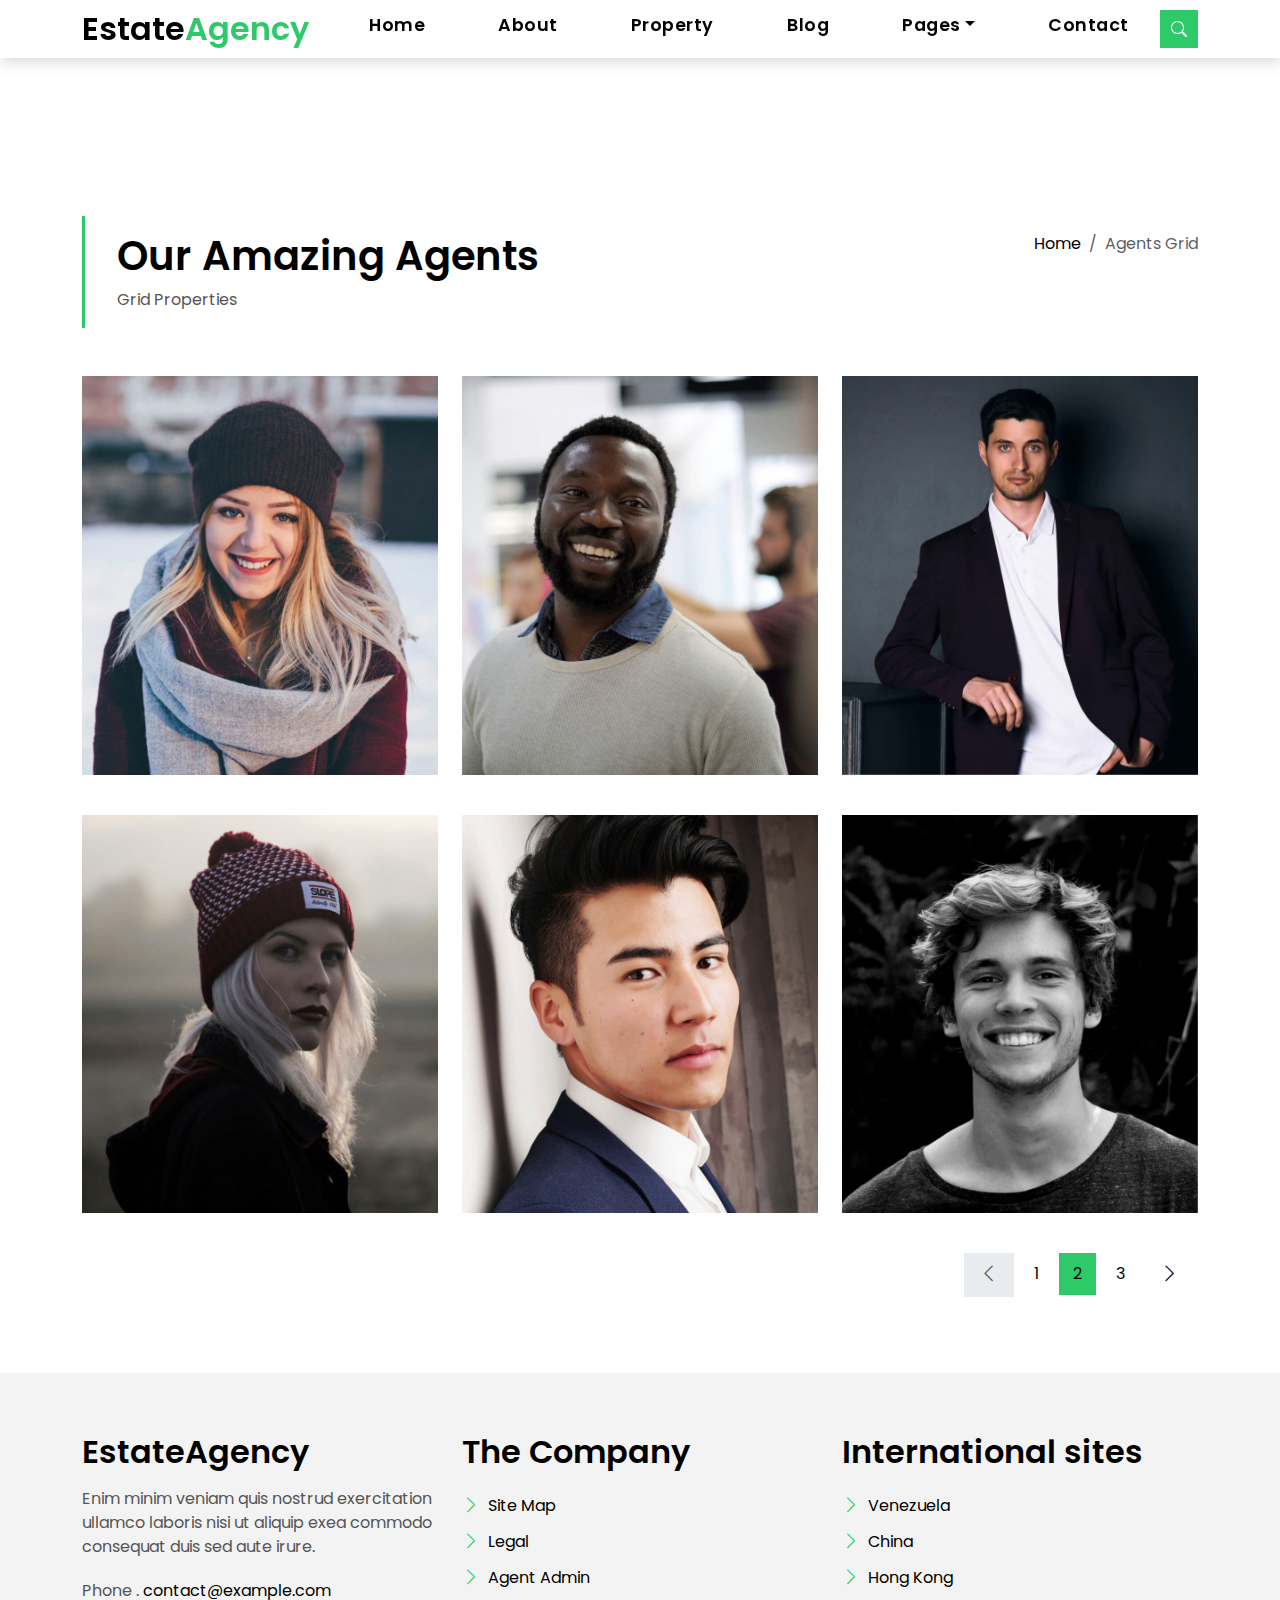
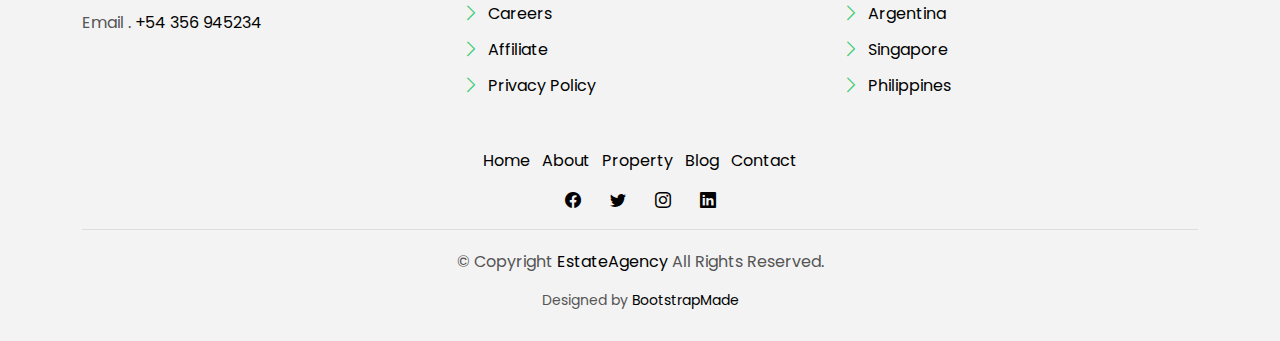
<file: agents-grid.html>
<!DOCTYPE html>
<html lang="en">

<head>
  <meta charset="utf-8">
  <meta content="width=device-width, initial-scale=1.0" name="viewport">

  <title>EstateAgency Bootstrap Template - Index</title>
  <meta content="" name="description">
  <meta content="" name="keywords">

  <!-- Favicons -->
  <link href="assets/img/favicon.png" rel="icon">
  <link href="assets/img/apple-touch-icon.png" rel="apple-touch-icon">

  <!-- Google Fonts -->
  <link href="https://fonts.googleapis.com/css?family=Poppins:300,400,500,600,700" rel="stylesheet">

  <!-- Vendor CSS Files -->
  <link href="assets/vendor/animate.css/animate.min.css" rel="stylesheet">
  <link href="assets/vendor/bootstrap/css/bootstrap.min.css" rel="stylesheet">
  <link href="assets/vendor/bootstrap-icons/bootstrap-icons.css" rel="stylesheet">
  <link href="assets/vendor/swiper/swiper-bundle.min.css" rel="stylesheet">

  <!-- Template Main CSS File -->
  <link href="assets/css/style.css" rel="stylesheet">

  <!-- =======================================================
  * Template Name: EstateAgency
  * Updated: Jul 27 2023 with Bootstrap v5.3.1
  * Template URL: https://bootstrapmade.com/real-estate-agency-bootstrap-template/
  * Author: BootstrapMade.com
  * License: https://bootstrapmade.com/license/
  ======================================================== -->
</head>

<body>

  <!-- ======= Property Search Section ======= -->
  <div class="click-closed"></div>
  <!--/ Form Search Star /-->
  <div class="box-collapse">
    <div class="title-box-d">
      <h3 class="title-d">Search Property</h3>
    </div>
    <span class="close-box-collapse right-boxed bi bi-x"></span>
    <div class="box-collapse-wrap form">
      <form class="form-a">
        <div class="row">
          <div class="col-md-12 mb-2">
            <div class="form-group">
              <label class="pb-2" for="Type">Keyword</label>
              <input type="text" class="form-control form-control-lg form-control-a" placeholder="Keyword">
            </div>
          </div>
          <div class="col-md-6 mb-2">
            <div class="form-group mt-3">
              <label class="pb-2" for="Type">Type</label>
              <select class="form-control form-select form-control-a" id="Type">
                <option>All Type</option>
                <option>For Rent</option>
                <option>For Sale</option>
                <option>Open House</option>
              </select>
            </div>
          </div>
          <div class="col-md-6 mb-2">
            <div class="form-group mt-3">
              <label class="pb-2" for="city">City</label>
              <select class="form-control form-select form-control-a" id="city">
                <option>All City</option>
                <option>Alabama</option>
                <option>Arizona</option>
                <option>California</option>
                <option>Colorado</option>
              </select>
            </div>
          </div>
          <div class="col-md-6 mb-2">
            <div class="form-group mt-3">
              <label class="pb-2" for="bedrooms">Bedrooms</label>
              <select class="form-control form-select form-control-a" id="bedrooms">
                <option>Any</option>
                <option>01</option>
                <option>02</option>
                <option>03</option>
              </select>
            </div>
          </div>
          <div class="col-md-6 mb-2">
            <div class="form-group mt-3">
              <label class="pb-2" for="garages">Garages</label>
              <select class="form-control form-select form-control-a" id="garages">
                <option>Any</option>
                <option>01</option>
                <option>02</option>
                <option>03</option>
                <option>04</option>
              </select>
            </div>
          </div>
          <div class="col-md-6 mb-2">
            <div class="form-group mt-3">
              <label class="pb-2" for="bathrooms">Bathrooms</label>
              <select class="form-control form-select form-control-a" id="bathrooms">
                <option>Any</option>
                <option>01</option>
                <option>02</option>
                <option>03</option>
              </select>
            </div>
          </div>
          <div class="col-md-6 mb-2">
            <div class="form-group mt-3">
              <label class="pb-2" for="price">Min Price</label>
              <select class="form-control form-select form-control-a" id="price">
                <option>Unlimite</option>
                <option>$50,000</option>
                <option>$100,000</option>
                <option>$150,000</option>
                <option>$200,000</option>
              </select>
            </div>
          </div>
          <div class="col-md-12">
            <button type="submit" class="btn btn-b">Search Property</button>
          </div>
        </div>
      </form>
    </div>
  </div><!-- End Property Search Section -->>

  <!-- ======= Header/Navbar ======= -->
  <nav class="navbar navbar-default navbar-trans navbar-expand-lg fixed-top">
    <div class="container">
      <button class="navbar-toggler collapsed" type="button" data-bs-toggle="collapse" data-bs-target="#navbarDefault" aria-controls="navbarDefault" aria-expanded="false" aria-label="Toggle navigation">
        <span></span>
        <span></span>
        <span></span>
      </button>
      <a class="navbar-brand text-brand" href="index.html">Estate<span class="color-b">Agency</span></a>

      <div class="navbar-collapse collapse justify-content-center" id="navbarDefault">
        <ul class="navbar-nav">

          <li class="nav-item">
            <a class="nav-link " href="index.html">Home</a>
          </li>

          <li class="nav-item">
            <a class="nav-link " href="about.html">About</a>
          </li>

          <li class="nav-item">
            <a class="nav-link " href="property-grid.html">Property</a>
          </li>

          <li class="nav-item">
            <a class="nav-link " href="blog-grid.html">Blog</a>
          </li>

          <li class="nav-item dropdown">
            <a class="nav-link dropdown-toggle" href="#" id="navbarDropdown" role="button" data-bs-toggle="dropdown" aria-haspopup="true" aria-expanded="false">Pages</a>
            <div class="dropdown-menu">
              <a class="dropdown-item " href="property-single.html">Property Single</a>
              <a class="dropdown-item " href="blog-single.html">Blog Single</a>
              <a class="dropdown-item active" href="agents-grid.html">Agents Grid</a>
              <a class="dropdown-item " href="agent-single.html">Agent Single</a>
            </div>
          </li>
          <li class="nav-item">
            <a class="nav-link " href="contact.html">Contact</a>
          </li>
        </ul>
      </div>

      <button type="button" class="btn btn-b-n navbar-toggle-box navbar-toggle-box-collapse" data-bs-toggle="collapse" data-bs-target="#navbarTogglerDemo01">
        <i class="bi bi-search"></i>
      </button>

    </div>
  </nav><!-- End Header/Navbar -->

  <main id="main">
    <!-- =======Intro Single ======= -->
    <section class="intro-single">
      <div class="container">
        <div class="row">
          <div class="col-md-12 col-lg-8">
            <div class="title-single-box">
              <h1 class="title-single">Our Amazing Agents</h1>
              <span class="color-text-a">Grid Properties</span>
            </div>
          </div>
          <div class="col-md-12 col-lg-4">
            <nav aria-label="breadcrumb" class="breadcrumb-box d-flex justify-content-lg-end">
              <ol class="breadcrumb">
                <li class="breadcrumb-item">
                  <a href="#">Home</a>
                </li>
                <li class="breadcrumb-item active" aria-current="page">
                  Agents Grid
                </li>
              </ol>
            </nav>
          </div>
        </div>
      </div>
    </section><!-- End Intro Single-->

    <!-- ======= Agents Grid ======= -->
    <section class="agents-grid grid">
      <div class="container">
        <div class="row">
          <div class="col-md-4">
            <div class="card-box-d">
              <div class="card-img-d">
                <img src="assets/img/agent-4.jpg" alt="" class="img-d img-fluid">
              </div>
              <div class="card-overlay card-overlay-hover">
                <div class="card-header-d">
                  <div class="card-title-d align-self-center">
                    <h3 class="title-d">
                      <a href="#" class="link-two">Margaret Sotillo
                        <br> Escala</a>
                    </h3>
                  </div>
                </div>
                <div class="card-body-d">
                  <p class="content-d color-text-a">
                    Sed porttitor lectus nibh, Cras ultricies ligula sed magna dictum porta two.
                  </p>
                  <div class="info-agents color-a">
                    <p>
                      <strong>Phone: </strong> +54 356 945234
                    </p>
                    <p>
                      <strong>Email: </strong> agents@example.com
                    </p>
                  </div>
                </div>
                <div class="card-footer-d">
                  <div class="socials-footer d-flex justify-content-center">
                    <ul class="list-inline">
                      <li class="list-inline-item">
                        <a href="#" class="link-one">
                          <i class="bi bi-facebook" aria-hidden="true"></i>
                        </a>
                      </li>
                      <li class="list-inline-item">
                        <a href="#" class="link-one">
                          <i class="bi bi-twitter" aria-hidden="true"></i>
                        </a>
                      </li>
                      <li class="list-inline-item">
                        <a href="#" class="link-one">
                          <i class="bi bi-instagram" aria-hidden="true"></i>
                        </a>
                      </li>
                      <li class="list-inline-item">
                        <a href="#" class="link-one">
                          <i class="bi bi-linkedin" aria-hidden="true"></i>
                        </a>
                      </li>
                    </ul>
                  </div>
                </div>
              </div>
            </div>
          </div>
          <div class="col-md-4">
            <div class="card-box-d">
              <div class="card-img-d">
                <img src="assets/img/agent-2.jpg" alt="" class="img-d img-fluid">
              </div>
              <div class="card-overlay card-overlay-hover">
                <div class="card-header-d">
                  <div class="card-title-d align-self-center">
                    <h3 class="title-d">
                      <a href="#" class="link-two">Margaret Sotillo
                        <br> Escala</a>
                    </h3>
                  </div>
                </div>
                <div class="card-body-d">
                  <p class="content-d color-text-a">
                    Sed porttitor lectus nibh, Cras ultricies ligula sed magna dictum porta two.
                  </p>
                  <div class="info-agents color-a">
                    <p>
                      <strong>Phone: </strong> +54 356 945234
                    </p>
                    <p>
                      <strong>Email: </strong> agents@example.com
                    </p>
                  </div>
                </div>
                <div class="card-footer-d">
                  <div class="socials-footer d-flex justify-content-center">
                    <ul class="list-inline">
                      <li class="list-inline-item">
                        <a href="#" class="link-one">
                          <i class="bi bi-facebook" aria-hidden="true"></i>
                        </a>
                      </li>
                      <li class="list-inline-item">
                        <a href="#" class="link-one">
                          <i class="bi bi-twitter" aria-hidden="true"></i>
                        </a>
                      </li>
                      <li class="list-inline-item">
                        <a href="#" class="link-one">
                          <i class="bi bi-instagram" aria-hidden="true"></i>
                        </a>
                      </li>
                      <li class="list-inline-item">
                        <a href="#" class="link-one">
                          <i class="bi bi-linkedin" aria-hidden="true"></i>
                        </a>
                      </li>
                    </ul>
                  </div>
                </div>
              </div>
            </div>
          </div>
          <div class="col-md-4">
            <div class="card-box-d">
              <div class="card-img-d">
                <img src="assets/img/agent-3.jpg" alt="" class="img-d img-fluid">
              </div>
              <div class="card-overlay card-overlay-hover">
                <div class="card-header-d">
                  <div class="card-title-d align-self-center">
                    <h3 class="title-d">
                      <a href="#" class="link-two">Margaret Sotillo
                        <br> Escala</a>
                    </h3>
                  </div>
                </div>
                <div class="card-body-d">
                  <p class="content-d color-text-a">
                    Sed porttitor lectus nibh, Cras ultricies ligula sed magna dictum porta two.
                  </p>
                  <div class="info-agents color-a">
                    <p>
                      <strong>Phone: </strong> +54 356 945234
                    </p>
                    <p>
                      <strong>Email: </strong> agents@example.com
                    </p>
                  </div>
                </div>
                <div class="card-footer-d">
                  <div class="socials-footer d-flex justify-content-center">
                    <ul class="list-inline">
                      <li class="list-inline-item">
                        <a href="#" class="link-one">
                          <i class="bi bi-facebook" aria-hidden="true"></i>
                        </a>
                      </li>
                      <li class="list-inline-item">
                        <a href="#" class="link-one">
                          <i class="bi bi-twitter" aria-hidden="true"></i>
                        </a>
                      </li>
                      <li class="list-inline-item">
                        <a href="#" class="link-one">
                          <i class="bi bi-instagram" aria-hidden="true"></i>
                        </a>
                      </li>
                      <li class="list-inline-item">
                        <a href="#" class="link-one">
                          <i class="bi bi-linkedin" aria-hidden="true"></i>
                        </a>
                      </li>
                    </ul>
                  </div>
                </div>
              </div>
            </div>
          </div>
          <div class="col-md-4">
            <div class="card-box-d">
              <div class="card-img-d">
                <img src="assets/img/agent-5.jpg" alt="" class="img-d img-fluid">
              </div>
              <div class="card-overlay card-overlay-hover">
                <div class="card-header-d">
                  <div class="card-title-d align-self-center">
                    <h3 class="title-d">
                      <a href="#" class="link-two">Margaret Sotillo
                        <br> Escala</a>
                    </h3>
                  </div>
                </div>
                <div class="card-body-d">
                  <p class="content-d color-text-a">
                    Sed porttitor lectus nibh, Cras ultricies ligula sed magna dictum porta two.
                  </p>
                  <div class="info-agents color-a">
                    <p>
                      <strong>Phone: </strong> +54 356 945234
                    </p>
                    <p>
                      <strong>Email: </strong> agents@example.com
                    </p>
                  </div>
                </div>
                <div class="card-footer-d">
                  <div class="socials-footer d-flex justify-content-center">
                    <ul class="list-inline">
                      <li class="list-inline-item">
                        <a href="#" class="link-one">
                          <i class="bi bi-facebook" aria-hidden="true"></i>
                        </a>
                      </li>
                      <li class="list-inline-item">
                        <a href="#" class="link-one">
                          <i class="bi bi-twitter" aria-hidden="true"></i>
                        </a>
                      </li>
                      <li class="list-inline-item">
                        <a href="#" class="link-one">
                          <i class="bi bi-instagram" aria-hidden="true"></i>
                        </a>
                      </li>
                      <li class="list-inline-item">
                        <a href="#" class="link-one">
                          <i class="bi bi-linkedin" aria-hidden="true"></i>
                        </a>
                      </li>
                    </ul>
                  </div>
                </div>
              </div>
            </div>
          </div>
          <div class="col-md-4">
            <div class="card-box-d">
              <div class="card-img-d">
                <img src="assets/img/agent-1.jpg" alt="" class="img-d img-fluid">
              </div>
              <div class="card-overlay card-overlay-hover">
                <div class="card-header-d">
                  <div class="card-title-d align-self-center">
                    <h3 class="title-d">
                      <a href="#" class="link-two">Margaret Sotillo
                        <br> Escala</a>
                    </h3>
                  </div>
                </div>
                <div class="card-body-d">
                  <p class="content-d color-text-a">
                    Sed porttitor lectus nibh, Cras ultricies ligula sed magna dictum porta two.
                  </p>
                  <div class="info-agents color-a">
                    <p>
                      <strong>Phone: </strong> +54 356 945234
                    </p>
                    <p>
                      <strong>Email: </strong> agents@example.com
                    </p>
                  </div>
                </div>
                <div class="card-footer-d">
                  <div class="socials-footer d-flex justify-content-center">
                    <ul class="list-inline">
                      <li class="list-inline-item">
                        <a href="#" class="link-one">
                          <i class="bi bi-facebook" aria-hidden="true"></i>
                        </a>
                      </li>
                      <li class="list-inline-item">
                        <a href="#" class="link-one">
                          <i class="bi bi-twitter" aria-hidden="true"></i>
                        </a>
                      </li>
                      <li class="list-inline-item">
                        <a href="#" class="link-one">
                          <i class="bi bi-instagram" aria-hidden="true"></i>
                        </a>
                      </li>
                      <li class="list-inline-item">
                        <a href="#" class="link-one">
                          <i class="bi bi-linkedin" aria-hidden="true"></i>
                        </a>
                      </li>
                    </ul>
                  </div>
                </div>
              </div>
            </div>
          </div>
          <div class="col-md-4">
            <div class="card-box-d">
              <div class="card-img-d">
                <img src="assets/img/agent-6.jpg" alt="" class="img-d img-fluid">
              </div>
              <div class="card-overlay card-overlay-hover">
                <div class="card-header-d">
                  <div class="card-title-d align-self-center">
                    <h3 class="title-d">
                      <a href="#" class="link-two">Margaret Sotillo
                        <br> Escala</a>
                    </h3>
                  </div>
                </div>
                <div class="card-body-d">
                  <p class="content-d color-text-a">
                    Sed porttitor lectus nibh, Cras ultricies ligula sed magna dictum porta two.
                  </p>
                  <div class="info-agents color-a">
                    <p>
                      <strong>Phone: </strong> +54 356 945234
                    </p>
                    <p>
                      <strong>Email: </strong> agents@example.com
                    </p>
                  </div>
                </div>
                <div class="card-footer-d">
                  <div class="socials-footer d-flex justify-content-center">
                    <ul class="list-inline">
                      <li class="list-inline-item">
                        <a href="#" class="link-one">
                          <i class="bi bi-facebook" aria-hidden="true"></i>
                        </a>
                      </li>
                      <li class="list-inline-item">
                        <a href="#" class="link-one">
                          <i class="bi bi-twitter" aria-hidden="true"></i>
                        </a>
                      </li>
                      <li class="list-inline-item">
                        <a href="#" class="link-one">
                          <i class="bi bi-instagram" aria-hidden="true"></i>
                        </a>
                      </li>
                      <li class="list-inline-item">
                        <a href="#" class="link-one">
                          <i class="bi bi-linkedin" aria-hidden="true"></i>
                        </a>
                      </li>
                    </ul>
                  </div>
                </div>
              </div>
            </div>
          </div>
        </div>
        <div class="row">
          <div class="col-sm-12">
            <nav class="pagination-a">
              <ul class="pagination justify-content-end">
                <li class="page-item disabled">
                  <a class="page-link" href="#" tabindex="-1">
                    <span class="bi bi-chevron-left"></span>
                  </a>
                </li>
                <li class="page-item">
                  <a class="page-link" href="#">1</a>
                </li>
                <li class="page-item active">
                  <a class="page-link" href="#">2</a>
                </li>
                <li class="page-item">
                  <a class="page-link" href="#">3</a>
                </li>
                <li class="page-item next">
                  <a class="page-link" href="#">
                    <span class="bi bi-chevron-right"></span>
                  </a>
                </li>
              </ul>
            </nav>
          </div>
        </div>
      </div>
    </section><!-- End Agents Grid-->

  </main><!-- End #main -->

  <!-- ======= Footer ======= -->
  <section class="section-footer">
    <div class="container">
      <div class="row">
        <div class="col-sm-12 col-md-4">
          <div class="widget-a">
            <div class="w-header-a">
              <h3 class="w-title-a text-brand">EstateAgency</h3>
            </div>
            <div class="w-body-a">
              <p class="w-text-a color-text-a">
                Enim minim veniam quis nostrud exercitation ullamco laboris nisi ut aliquip exea commodo consequat duis
                sed aute irure.
              </p>
            </div>
            <div class="w-footer-a">
              <ul class="list-unstyled">
                <li class="color-a">
                  <span class="color-text-a">Phone .</span> contact@example.com
                </li>
                <li class="color-a">
                  <span class="color-text-a">Email .</span> +54 356 945234
                </li>
              </ul>
            </div>
          </div>
        </div>
        <div class="col-sm-12 col-md-4 section-md-t3">
          <div class="widget-a">
            <div class="w-header-a">
              <h3 class="w-title-a text-brand">The Company</h3>
            </div>
            <div class="w-body-a">
              <div class="w-body-a">
                <ul class="list-unstyled">
                  <li class="item-list-a">
                    <i class="bi bi-chevron-right"></i> <a href="#">Site Map</a>
                  </li>
                  <li class="item-list-a">
                    <i class="bi bi-chevron-right"></i> <a href="#">Legal</a>
                  </li>
                  <li class="item-list-a">
                    <i class="bi bi-chevron-right"></i> <a href="#">Agent Admin</a>
                  </li>
                  <li class="item-list-a">
                    <i class="bi bi-chevron-right"></i> <a href="#">Careers</a>
                  </li>
                  <li class="item-list-a">
                    <i class="bi bi-chevron-right"></i> <a href="#">Affiliate</a>
                  </li>
                  <li class="item-list-a">
                    <i class="bi bi-chevron-right"></i> <a href="#">Privacy Policy</a>
                  </li>
                </ul>
              </div>
            </div>
          </div>
        </div>
        <div class="col-sm-12 col-md-4 section-md-t3">
          <div class="widget-a">
            <div class="w-header-a">
              <h3 class="w-title-a text-brand">International sites</h3>
            </div>
            <div class="w-body-a">
              <ul class="list-unstyled">
                <li class="item-list-a">
                  <i class="bi bi-chevron-right"></i> <a href="#">Venezuela</a>
                </li>
                <li class="item-list-a">
                  <i class="bi bi-chevron-right"></i> <a href="#">China</a>
                </li>
                <li class="item-list-a">
                  <i class="bi bi-chevron-right"></i> <a href="#">Hong Kong</a>
                </li>
                <li class="item-list-a">
                  <i class="bi bi-chevron-right"></i> <a href="#">Argentina</a>
                </li>
                <li class="item-list-a">
                  <i class="bi bi-chevron-right"></i> <a href="#">Singapore</a>
                </li>
                <li class="item-list-a">
                  <i class="bi bi-chevron-right"></i> <a href="#">Philippines</a>
                </li>
              </ul>
            </div>
          </div>
        </div>
      </div>
    </div>
  </section>
  <footer>
    <div class="container">
      <div class="row">
        <div class="col-md-12">
          <nav class="nav-footer">
            <ul class="list-inline">
              <li class="list-inline-item">
                <a href="#">Home</a>
              </li>
              <li class="list-inline-item">
                <a href="#">About</a>
              </li>
              <li class="list-inline-item">
                <a href="#">Property</a>
              </li>
              <li class="list-inline-item">
                <a href="#">Blog</a>
              </li>
              <li class="list-inline-item">
                <a href="#">Contact</a>
              </li>
            </ul>
          </nav>
          <div class="socials-a">
            <ul class="list-inline">
              <li class="list-inline-item">
                <a href="#">
                  <i class="bi bi-facebook" aria-hidden="true"></i>
                </a>
              </li>
              <li class="list-inline-item">
                <a href="#">
                  <i class="bi bi-twitter" aria-hidden="true"></i>
                </a>
              </li>
              <li class="list-inline-item">
                <a href="#">
                  <i class="bi bi-instagram" aria-hidden="true"></i>
                </a>
              </li>
              <li class="list-inline-item">
                <a href="#">
                  <i class="bi bi-linkedin" aria-hidden="true"></i>
                </a>
              </li>
            </ul>
          </div>
          <div class="copyright-footer">
            <p class="copyright color-text-a">
              &copy; Copyright
              <span class="color-a">EstateAgency</span> All Rights Reserved.
            </p>
          </div>
          <div class="credits">
            <!--
            All the links in the footer should remain intact.
            You can delete the links only if you purchased the pro version.
            Licensing information: https://bootstrapmade.com/license/
            Purchase the pro version with working PHP/AJAX contact form: https://bootstrapmade.com/buy/?theme=EstateAgency
          -->
            Designed by <a href="https://bootstrapmade.com/">BootstrapMade</a>
          </div>
        </div>
      </div>
    </div>
  </footer><!-- End  Footer -->

  <div id="preloader"></div>
  <a href="#" class="back-to-top d-flex align-items-center justify-content-center"><i class="bi bi-arrow-up-short"></i></a>

  <!-- Vendor JS Files -->
  <script src="assets/vendor/bootstrap/js/bootstrap.bundle.min.js"></script>
  <script src="assets/vendor/swiper/swiper-bundle.min.js"></script>
  <script src="assets/vendor/php-email-form/validate.js"></script>

  <!-- Template Main JS File -->
  <script src="assets/js/main.js"></script>

</body>

</html>
</file>
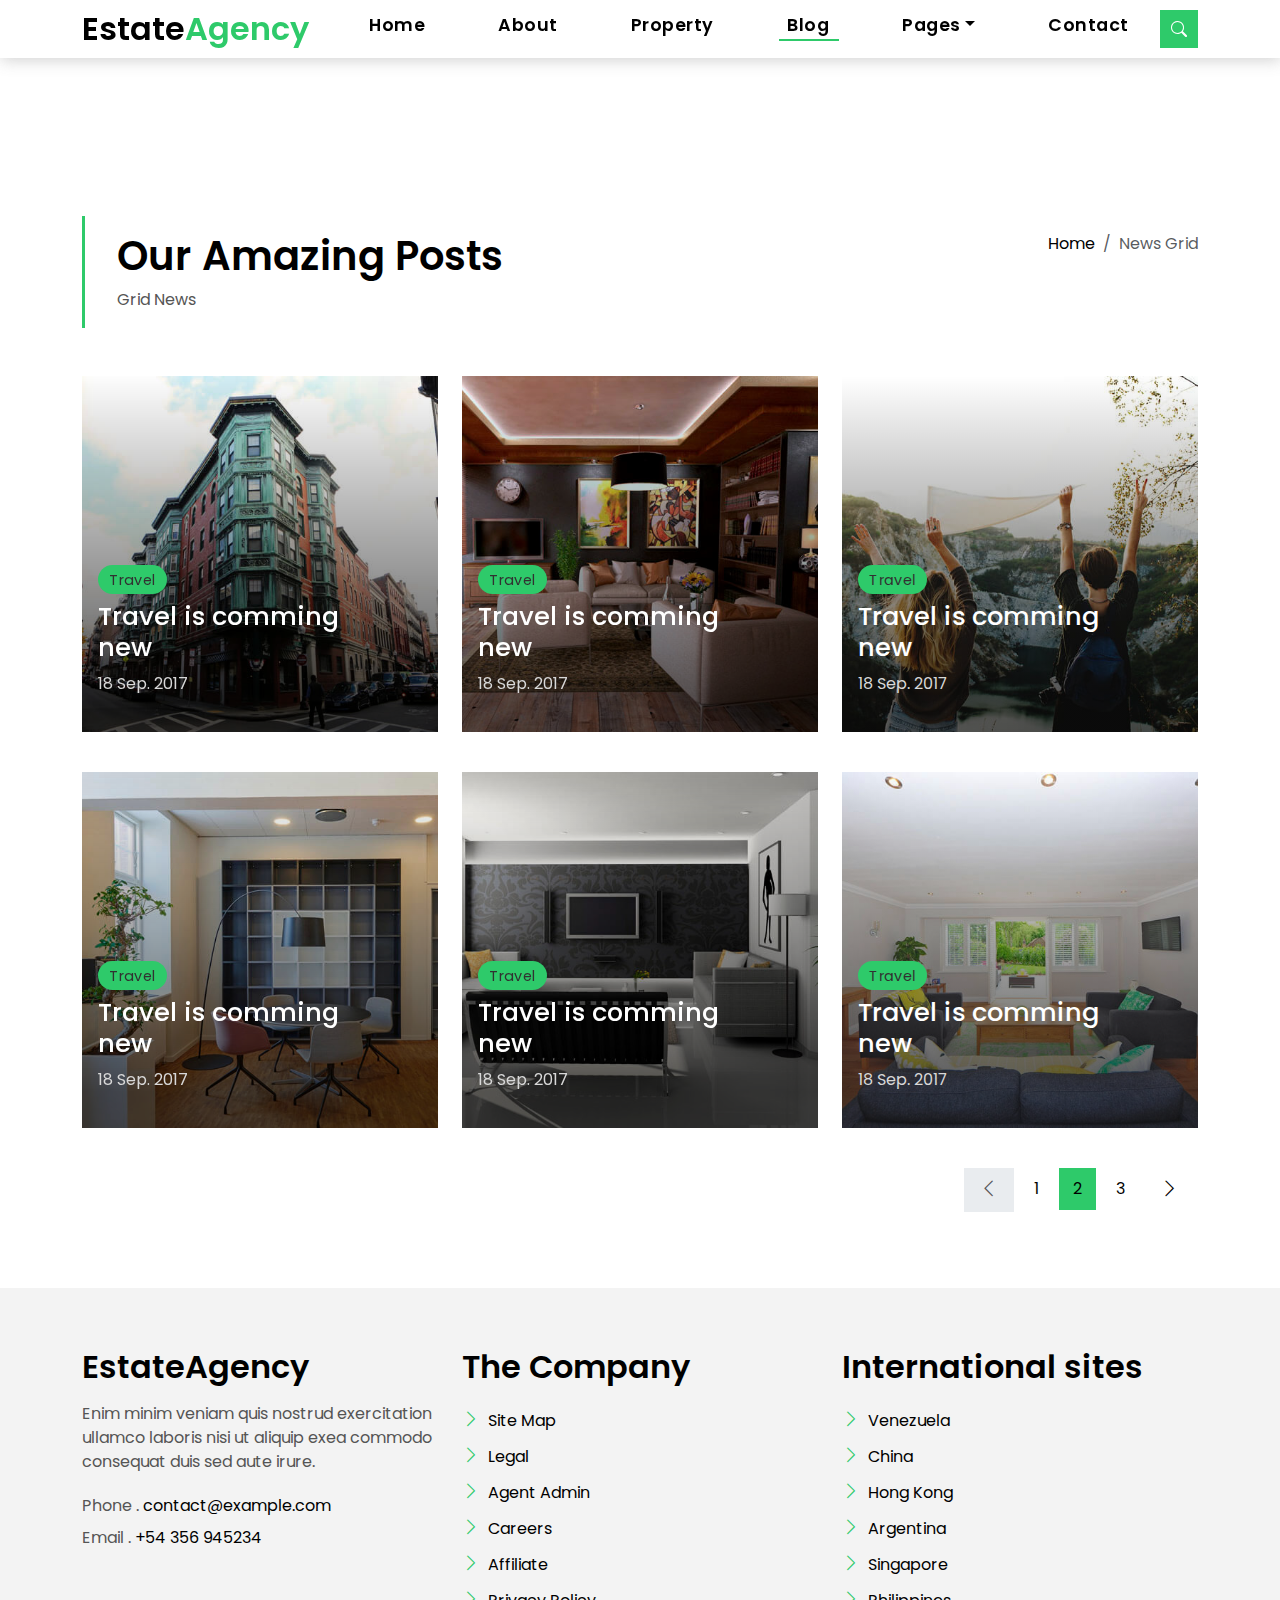
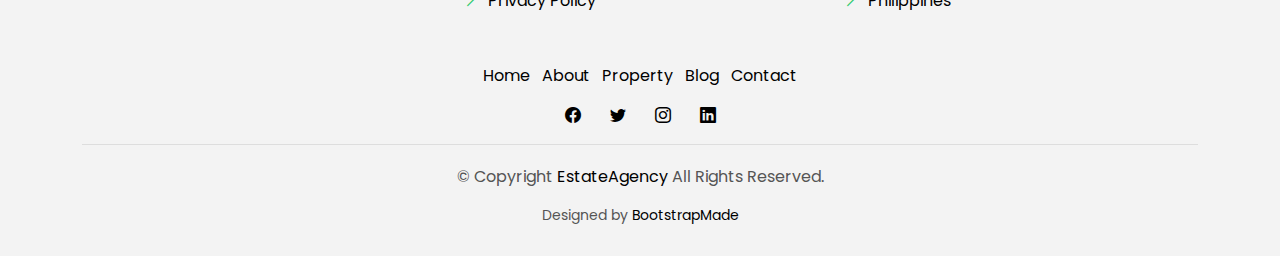
<file: blog-grid.html>
<!DOCTYPE html>
<html lang="en">

<head>
  <meta charset="utf-8">
  <meta content="width=device-width, initial-scale=1.0" name="viewport">

  <title>EstateAgency Bootstrap Template - Index</title>
  <meta content="" name="description">
  <meta content="" name="keywords">

  <!-- Favicons -->
  <link href="assets/img/favicon.png" rel="icon">
  <link href="assets/img/apple-touch-icon.png" rel="apple-touch-icon">

  <!-- Google Fonts -->
  <link href="https://fonts.googleapis.com/css?family=Poppins:300,400,500,600,700" rel="stylesheet">

  <!-- Vendor CSS Files -->
  <link href="assets/vendor/animate.css/animate.min.css" rel="stylesheet">
  <link href="assets/vendor/bootstrap/css/bootstrap.min.css" rel="stylesheet">
  <link href="assets/vendor/bootstrap-icons/bootstrap-icons.css" rel="stylesheet">
  <link href="assets/vendor/swiper/swiper-bundle.min.css" rel="stylesheet">

  <!-- Template Main CSS File -->
  <link href="assets/css/style.css" rel="stylesheet">

  <!-- =======================================================
  * Template Name: EstateAgency
  * Updated: Jul 27 2023 with Bootstrap v5.3.1
  * Template URL: https://bootstrapmade.com/real-estate-agency-bootstrap-template/
  * Author: BootstrapMade.com
  * License: https://bootstrapmade.com/license/
  ======================================================== -->
</head>

<body>

  <!-- ======= Property Search Section ======= -->
  <div class="click-closed"></div>
  <!--/ Form Search Star /-->
  <div class="box-collapse">
    <div class="title-box-d">
      <h3 class="title-d">Search Property</h3>
    </div>
    <span class="close-box-collapse right-boxed bi bi-x"></span>
    <div class="box-collapse-wrap form">
      <form class="form-a">
        <div class="row">
          <div class="col-md-12 mb-2">
            <div class="form-group">
              <label class="pb-2" for="Type">Keyword</label>
              <input type="text" class="form-control form-control-lg form-control-a" placeholder="Keyword">
            </div>
          </div>
          <div class="col-md-6 mb-2">
            <div class="form-group mt-3">
              <label class="pb-2" for="Type">Type</label>
              <select class="form-control form-select form-control-a" id="Type">
                <option>All Type</option>
                <option>For Rent</option>
                <option>For Sale</option>
                <option>Open House</option>
              </select>
            </div>
          </div>
          <div class="col-md-6 mb-2">
            <div class="form-group mt-3">
              <label class="pb-2" for="city">City</label>
              <select class="form-control form-select form-control-a" id="city">
                <option>All City</option>
                <option>Alabama</option>
                <option>Arizona</option>
                <option>California</option>
                <option>Colorado</option>
              </select>
            </div>
          </div>
          <div class="col-md-6 mb-2">
            <div class="form-group mt-3">
              <label class="pb-2" for="bedrooms">Bedrooms</label>
              <select class="form-control form-select form-control-a" id="bedrooms">
                <option>Any</option>
                <option>01</option>
                <option>02</option>
                <option>03</option>
              </select>
            </div>
          </div>
          <div class="col-md-6 mb-2">
            <div class="form-group mt-3">
              <label class="pb-2" for="garages">Garages</label>
              <select class="form-control form-select form-control-a" id="garages">
                <option>Any</option>
                <option>01</option>
                <option>02</option>
                <option>03</option>
                <option>04</option>
              </select>
            </div>
          </div>
          <div class="col-md-6 mb-2">
            <div class="form-group mt-3">
              <label class="pb-2" for="bathrooms">Bathrooms</label>
              <select class="form-control form-select form-control-a" id="bathrooms">
                <option>Any</option>
                <option>01</option>
                <option>02</option>
                <option>03</option>
              </select>
            </div>
          </div>
          <div class="col-md-6 mb-2">
            <div class="form-group mt-3">
              <label class="pb-2" for="price">Min Price</label>
              <select class="form-control form-select form-control-a" id="price">
                <option>Unlimite</option>
                <option>$50,000</option>
                <option>$100,000</option>
                <option>$150,000</option>
                <option>$200,000</option>
              </select>
            </div>
          </div>
          <div class="col-md-12">
            <button type="submit" class="btn btn-b">Search Property</button>
          </div>
        </div>
      </form>
    </div>
  </div><!-- End Property Search Section -->>

  <!-- ======= Header/Navbar ======= -->
  <nav class="navbar navbar-default navbar-trans navbar-expand-lg fixed-top">
    <div class="container">
      <button class="navbar-toggler collapsed" type="button" data-bs-toggle="collapse" data-bs-target="#navbarDefault" aria-controls="navbarDefault" aria-expanded="false" aria-label="Toggle navigation">
        <span></span>
        <span></span>
        <span></span>
      </button>
      <a class="navbar-brand text-brand" href="index.html">Estate<span class="color-b">Agency</span></a>

      <div class="navbar-collapse collapse justify-content-center" id="navbarDefault">
        <ul class="navbar-nav">

          <li class="nav-item">
            <a class="nav-link " href="index.html">Home</a>
          </li>

          <li class="nav-item">
            <a class="nav-link " href="about.html">About</a>
          </li>

          <li class="nav-item">
            <a class="nav-link " href="property-grid.html">Property</a>
          </li>

          <li class="nav-item">
            <a class="nav-link active" href="blog-grid.html">Blog</a>
          </li>

          <li class="nav-item dropdown">
            <a class="nav-link dropdown-toggle" href="#" id="navbarDropdown" role="button" data-bs-toggle="dropdown" aria-haspopup="true" aria-expanded="false">Pages</a>
            <div class="dropdown-menu">
              <a class="dropdown-item " href="property-single.html">Property Single</a>
              <a class="dropdown-item " href="blog-single.html">Blog Single</a>
              <a class="dropdown-item " href="agents-grid.html">Agents Grid</a>
              <a class="dropdown-item " href="agent-single.html">Agent Single</a>
            </div>
          </li>
          <li class="nav-item">
            <a class="nav-link " href="contact.html">Contact</a>
          </li>
        </ul>
      </div>

      <button type="button" class="btn btn-b-n navbar-toggle-box navbar-toggle-box-collapse" data-bs-toggle="collapse" data-bs-target="#navbarTogglerDemo01">
        <i class="bi bi-search"></i>
      </button>

    </div>
  </nav><!-- End Header/Navbar -->

  <main id="main">

    <!-- ======= Intro Single ======= -->
    <section class="intro-single">
      <div class="container">
        <div class="row">
          <div class="col-md-12 col-lg-8">
            <div class="title-single-box">
              <h1 class="title-single">Our Amazing Posts</h1>
              <span class="color-text-a">Grid News</span>
            </div>
          </div>
          <div class="col-md-12 col-lg-4">
            <nav aria-label="breadcrumb" class="breadcrumb-box d-flex justify-content-lg-end">
              <ol class="breadcrumb">
                <li class="breadcrumb-item">
                  <a href="index.html">Home</a>
                </li>
                <li class="breadcrumb-item active" aria-current="page">
                  News Grid
                </li>
              </ol>
            </nav>
          </div>
        </div>
      </div>
    </section><!-- End Intro Single-->

    <!-- =======  Blog Grid ======= -->
    <section class="news-grid grid">
      <div class="container">
        <div class="row">
          <div class="col-md-4">
            <div class="card-box-b card-shadow news-box">
              <div class="img-box-b">
                <img src="assets/img/post-1.jpg" alt="" class="img-b img-fluid">
              </div>
              <div class="card-overlay">
                <div class="card-header-b">
                  <div class="card-category-b">
                    <a href="#" class="category-b">Travel</a>
                  </div>
                  <div class="card-title-b">
                    <h2 class="title-2">
                      <a href="blog-single.html">Travel is comming
                        <br> new</a>
                    </h2>
                  </div>
                  <div class="card-date">
                    <span class="date-b">18 Sep. 2017</span>
                  </div>
                </div>
              </div>
            </div>
          </div>
          <div class="col-md-4">
            <div class="card-box-b card-shadow news-box">
              <div class="img-box-b">
                <img src="assets/img/post-2.jpg" alt="" class="img-b img-fluid">
              </div>
              <div class="card-overlay">
                <div class="card-header-b">
                  <div class="card-category-b">
                    <a href="blog-single.html" class="category-b">Travel</a>
                  </div>
                  <div class="card-title-b">
                    <h2 class="title-2">
                      <a href="blog-single.html">Travel is comming
                        <br> new</a>
                    </h2>
                  </div>
                  <div class="card-date">
                    <span class="date-b">18 Sep. 2017</span>
                  </div>
                </div>
              </div>
            </div>
          </div>
          <div class="col-md-4">
            <div class="card-box-b card-shadow news-box">
              <div class="img-box-b">
                <img src="assets/img/post-3.jpg" alt="" class="img-b img-fluid">
              </div>
              <div class="card-overlay">
                <div class="card-header-b">
                  <div class="card-category-b">
                    <a href="#" class="category-b">Travel</a>
                  </div>
                  <div class="card-title-b">
                    <h2 class="title-2">
                      <a href="blog-single.html">Travel is comming
                        <br> new</a>
                    </h2>
                  </div>
                  <div class="card-date">
                    <span class="date-b">18 Sep. 2017</span>
                  </div>
                </div>
              </div>
            </div>
          </div>
          <div class="col-md-4">
            <div class="card-box-b card-shadow news-box">
              <div class="img-box-b">
                <img src="assets/img/post-4.jpg" alt="" class="img-b img-fluid">
              </div>
              <div class="card-overlay">
                <div class="card-header-b">
                  <div class="card-category-b">
                    <a href="#" class="category-b">Travel</a>
                  </div>
                  <div class="card-title-b">
                    <h2 class="title-2">
                      <a href="blog-single.html">Travel is comming
                        <br> new</a>
                    </h2>
                  </div>
                  <div class="card-date">
                    <span class="date-b">18 Sep. 2017</span>
                  </div>
                </div>
              </div>
            </div>
          </div>
          <div class="col-md-4">
            <div class="card-box-b card-shadow news-box">
              <div class="img-box-b">
                <img src="assets/img/post-5.jpg" alt="" class="img-b img-fluid">
              </div>
              <div class="card-overlay">
                <div class="card-header-b">
                  <div class="card-category-b">
                    <a href="#" class="category-b">Travel</a>
                  </div>
                  <div class="card-title-b">
                    <h2 class="title-2">
                      <a href="blog-single.html">Travel is comming
                        <br> new</a>
                    </h2>
                  </div>
                  <div class="card-date">
                    <span class="date-b">18 Sep. 2017</span>
                  </div>
                </div>
              </div>
            </div>
          </div>
          <div class="col-md-4">
            <div class="card-box-b card-shadow news-box">
              <div class="img-box-b">
                <img src="assets/img/post-6.jpg" alt="" class="img-b img-fluid">
              </div>
              <div class="card-overlay">
                <div class="card-header-b">
                  <div class="card-category-b">
                    <a href="#" class="category-b">Travel</a>
                  </div>
                  <div class="card-title-b">
                    <h2 class="title-2">
                      <a href="blog-single.html">Travel is comming
                        <br> new</a>
                    </h2>
                  </div>
                  <div class="card-date">
                    <span class="date-b">18 Sep. 2017</span>
                  </div>
                </div>
              </div>
            </div>
          </div>
        </div>
        <div class="row">
          <div class="col-sm-12">
            <nav class="pagination-a">
              <ul class="pagination justify-content-end">
                <li class="page-item disabled">
                  <a class="page-link" href="#" tabindex="-1">
                    <span class="bi bi-chevron-left"></span>
                  </a>
                </li>
                <li class="page-item">
                  <a class="page-link" href="#">1</a>
                </li>
                <li class="page-item active">
                  <a class="page-link" href="#">2</a>
                </li>
                <li class="page-item">
                  <a class="page-link" href="#">3</a>
                </li>
                <li class="page-item next">
                  <a class="page-link" href="#">
                    <span class="bi bi-chevron-right"></span>
                  </a>
                </li>
              </ul>
            </nav>
          </div>
        </div>
      </div>
    </section><!-- End Blog Grid-->

  </main><!-- End #main -->

  <!-- ======= Footer ======= -->
  <section class="section-footer">
    <div class="container">
      <div class="row">
        <div class="col-sm-12 col-md-4">
          <div class="widget-a">
            <div class="w-header-a">
              <h3 class="w-title-a text-brand">EstateAgency</h3>
            </div>
            <div class="w-body-a">
              <p class="w-text-a color-text-a">
                Enim minim veniam quis nostrud exercitation ullamco laboris nisi ut aliquip exea commodo consequat duis
                sed aute irure.
              </p>
            </div>
            <div class="w-footer-a">
              <ul class="list-unstyled">
                <li class="color-a">
                  <span class="color-text-a">Phone .</span> contact@example.com
                </li>
                <li class="color-a">
                  <span class="color-text-a">Email .</span> +54 356 945234
                </li>
              </ul>
            </div>
          </div>
        </div>
        <div class="col-sm-12 col-md-4 section-md-t3">
          <div class="widget-a">
            <div class="w-header-a">
              <h3 class="w-title-a text-brand">The Company</h3>
            </div>
            <div class="w-body-a">
              <div class="w-body-a">
                <ul class="list-unstyled">
                  <li class="item-list-a">
                    <i class="bi bi-chevron-right"></i> <a href="#">Site Map</a>
                  </li>
                  <li class="item-list-a">
                    <i class="bi bi-chevron-right"></i> <a href="#">Legal</a>
                  </li>
                  <li class="item-list-a">
                    <i class="bi bi-chevron-right"></i> <a href="#">Agent Admin</a>
                  </li>
                  <li class="item-list-a">
                    <i class="bi bi-chevron-right"></i> <a href="#">Careers</a>
                  </li>
                  <li class="item-list-a">
                    <i class="bi bi-chevron-right"></i> <a href="#">Affiliate</a>
                  </li>
                  <li class="item-list-a">
                    <i class="bi bi-chevron-right"></i> <a href="#">Privacy Policy</a>
                  </li>
                </ul>
              </div>
            </div>
          </div>
        </div>
        <div class="col-sm-12 col-md-4 section-md-t3">
          <div class="widget-a">
            <div class="w-header-a">
              <h3 class="w-title-a text-brand">International sites</h3>
            </div>
            <div class="w-body-a">
              <ul class="list-unstyled">
                <li class="item-list-a">
                  <i class="bi bi-chevron-right"></i> <a href="#">Venezuela</a>
                </li>
                <li class="item-list-a">
                  <i class="bi bi-chevron-right"></i> <a href="#">China</a>
                </li>
                <li class="item-list-a">
                  <i class="bi bi-chevron-right"></i> <a href="#">Hong Kong</a>
                </li>
                <li class="item-list-a">
                  <i class="bi bi-chevron-right"></i> <a href="#">Argentina</a>
                </li>
                <li class="item-list-a">
                  <i class="bi bi-chevron-right"></i> <a href="#">Singapore</a>
                </li>
                <li class="item-list-a">
                  <i class="bi bi-chevron-right"></i> <a href="#">Philippines</a>
                </li>
              </ul>
            </div>
          </div>
        </div>
      </div>
    </div>
  </section>
  <footer>
    <div class="container">
      <div class="row">
        <div class="col-md-12">
          <nav class="nav-footer">
            <ul class="list-inline">
              <li class="list-inline-item">
                <a href="#">Home</a>
              </li>
              <li class="list-inline-item">
                <a href="#">About</a>
              </li>
              <li class="list-inline-item">
                <a href="#">Property</a>
              </li>
              <li class="list-inline-item">
                <a href="#">Blog</a>
              </li>
              <li class="list-inline-item">
                <a href="#">Contact</a>
              </li>
            </ul>
          </nav>
          <div class="socials-a">
            <ul class="list-inline">
              <li class="list-inline-item">
                <a href="#">
                  <i class="bi bi-facebook" aria-hidden="true"></i>
                </a>
              </li>
              <li class="list-inline-item">
                <a href="#">
                  <i class="bi bi-twitter" aria-hidden="true"></i>
                </a>
              </li>
              <li class="list-inline-item">
                <a href="#">
                  <i class="bi bi-instagram" aria-hidden="true"></i>
                </a>
              </li>
              <li class="list-inline-item">
                <a href="#">
                  <i class="bi bi-linkedin" aria-hidden="true"></i>
                </a>
              </li>
            </ul>
          </div>
          <div class="copyright-footer">
            <p class="copyright color-text-a">
              &copy; Copyright
              <span class="color-a">EstateAgency</span> All Rights Reserved.
            </p>
          </div>
          <div class="credits">
            <!--
            All the links in the footer should remain intact.
            You can delete the links only if you purchased the pro version.
            Licensing information: https://bootstrapmade.com/license/
            Purchase the pro version with working PHP/AJAX contact form: https://bootstrapmade.com/buy/?theme=EstateAgency
          -->
            Designed by <a href="https://bootstrapmade.com/">BootstrapMade</a>
          </div>
        </div>
      </div>
    </div>
  </footer><!-- End  Footer -->

  <div id="preloader"></div>
  <a href="#" class="back-to-top d-flex align-items-center justify-content-center"><i class="bi bi-arrow-up-short"></i></a>

  <!-- Vendor JS Files -->
  <script src="assets/vendor/bootstrap/js/bootstrap.bundle.min.js"></script>
  <script src="assets/vendor/swiper/swiper-bundle.min.js"></script>
  <script src="assets/vendor/php-email-form/validate.js"></script>

  <!-- Template Main JS File -->
  <script src="assets/js/main.js"></script>

</body>

</html>
</file>
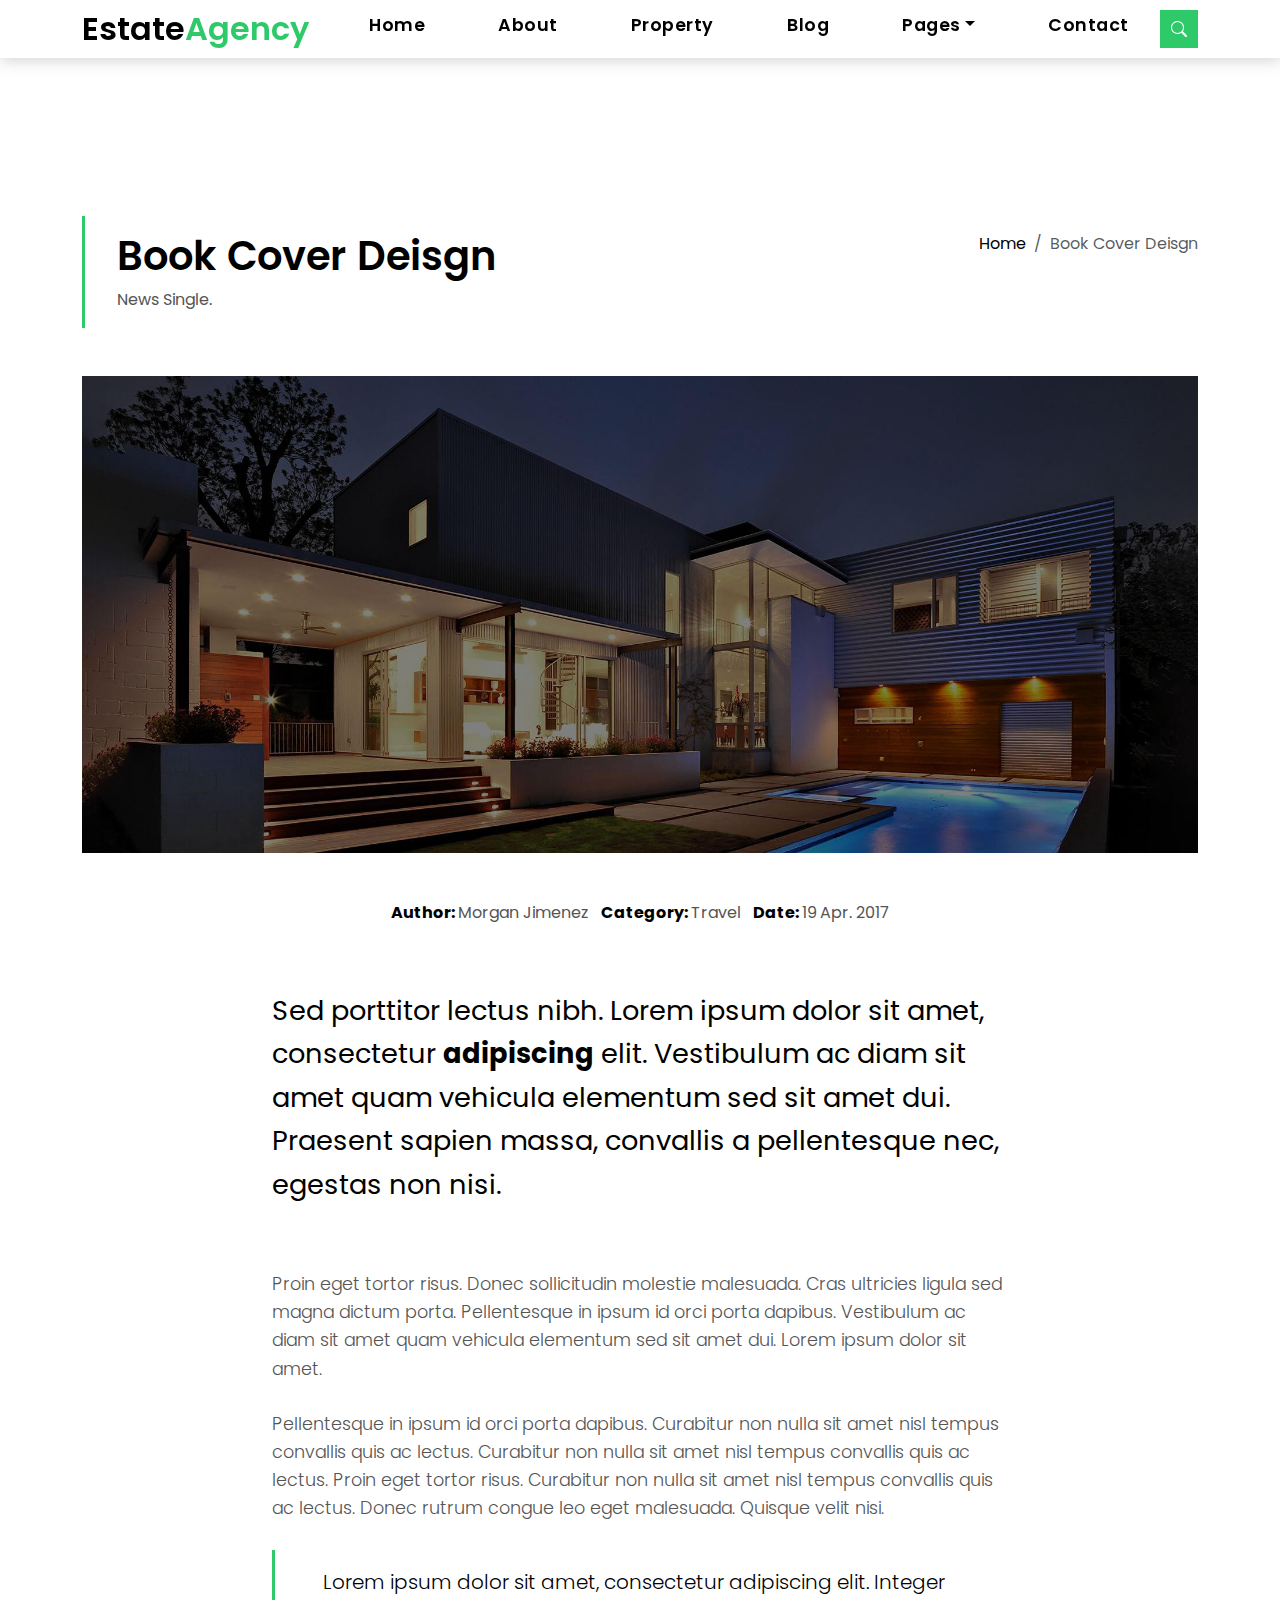
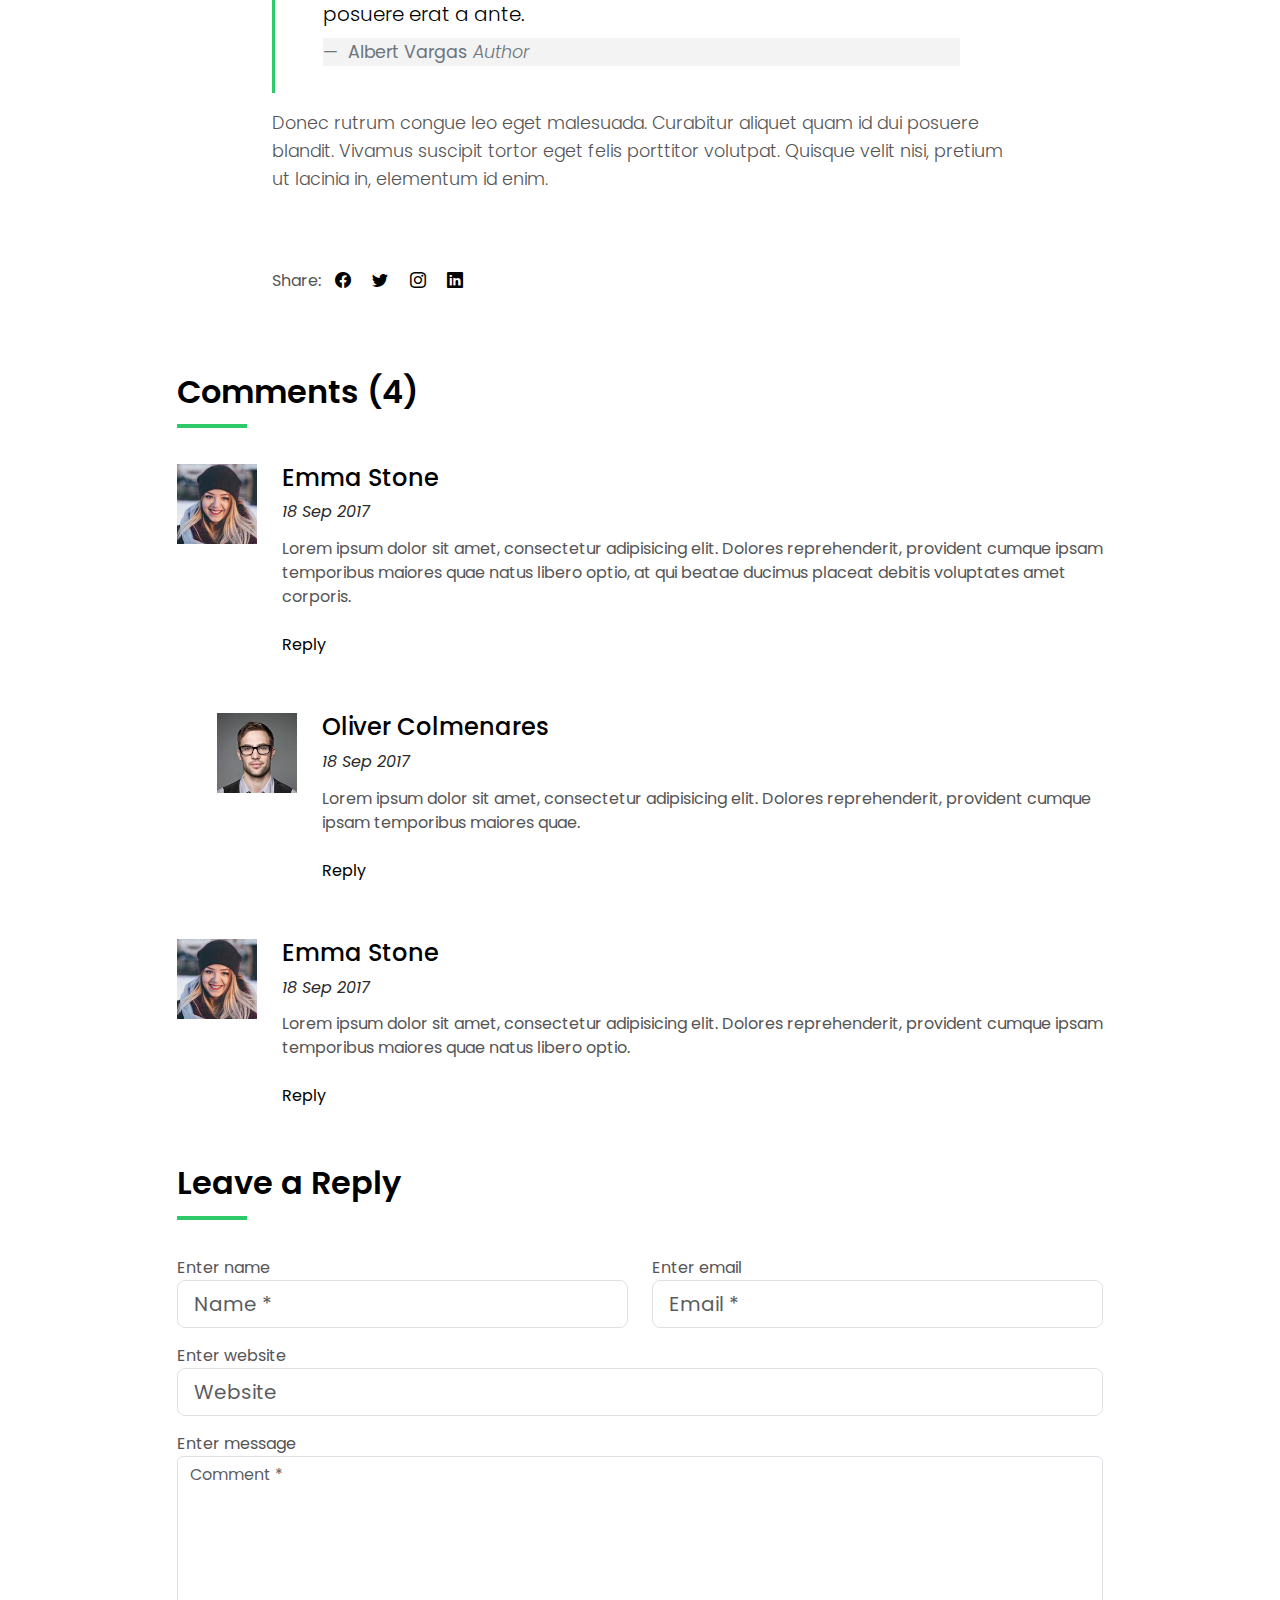
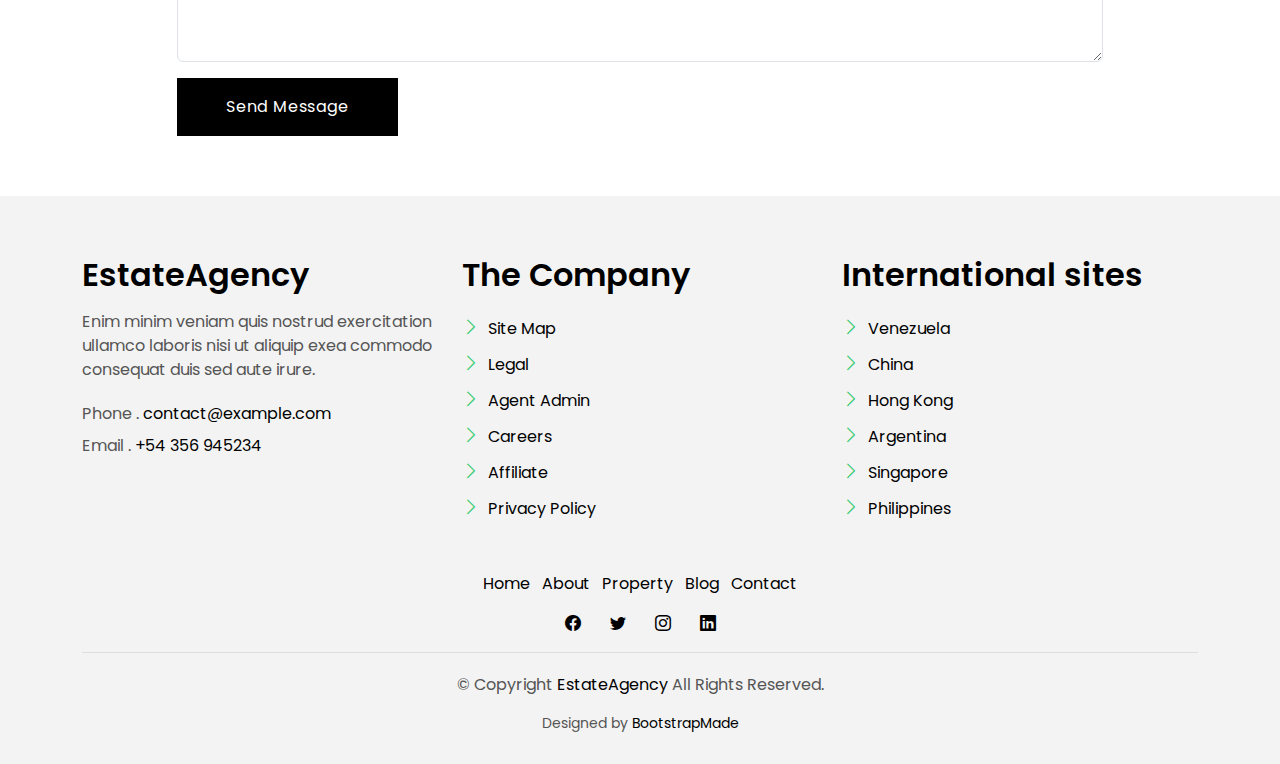
<file: blog-single.html>
<!DOCTYPE html>
<html lang="en">

<head>
  <meta charset="utf-8">
  <meta content="width=device-width, initial-scale=1.0" name="viewport">

  <title>EstateAgency Bootstrap Template - Index</title>
  <meta content="" name="description">
  <meta content="" name="keywords">

  <!-- Favicons -->
  <link href="assets/img/favicon.png" rel="icon">
  <link href="assets/img/apple-touch-icon.png" rel="apple-touch-icon">

  <!-- Google Fonts -->
  <link href="https://fonts.googleapis.com/css?family=Poppins:300,400,500,600,700" rel="stylesheet">

  <!-- Vendor CSS Files -->
  <link href="assets/vendor/animate.css/animate.min.css" rel="stylesheet">
  <link href="assets/vendor/bootstrap/css/bootstrap.min.css" rel="stylesheet">
  <link href="assets/vendor/bootstrap-icons/bootstrap-icons.css" rel="stylesheet">
  <link href="assets/vendor/swiper/swiper-bundle.min.css" rel="stylesheet">

  <!-- Template Main CSS File -->
  <link href="assets/css/style.css" rel="stylesheet">

  <!-- =======================================================
  * Template Name: EstateAgency
  * Updated: Jul 27 2023 with Bootstrap v5.3.1
  * Template URL: https://bootstrapmade.com/real-estate-agency-bootstrap-template/
  * Author: BootstrapMade.com
  * License: https://bootstrapmade.com/license/
  ======================================================== -->
</head>

<body>

  <!-- ======= Property Search Section ======= -->
  <div class="click-closed"></div>
  <!--/ Form Search Star /-->
  <div class="box-collapse">
    <div class="title-box-d">
      <h3 class="title-d">Search Property</h3>
    </div>
    <span class="close-box-collapse right-boxed bi bi-x"></span>
    <div class="box-collapse-wrap form">
      <form class="form-a">
        <div class="row">
          <div class="col-md-12 mb-2">
            <div class="form-group">
              <label class="pb-2" for="Type">Keyword</label>
              <input type="text" class="form-control form-control-lg form-control-a" placeholder="Keyword">
            </div>
          </div>
          <div class="col-md-6 mb-2">
            <div class="form-group mt-3">
              <label class="pb-2" for="Type">Type</label>
              <select class="form-control form-select form-control-a" id="Type">
                <option>All Type</option>
                <option>For Rent</option>
                <option>For Sale</option>
                <option>Open House</option>
              </select>
            </div>
          </div>
          <div class="col-md-6 mb-2">
            <div class="form-group mt-3">
              <label class="pb-2" for="city">City</label>
              <select class="form-control form-select form-control-a" id="city">
                <option>All City</option>
                <option>Alabama</option>
                <option>Arizona</option>
                <option>California</option>
                <option>Colorado</option>
              </select>
            </div>
          </div>
          <div class="col-md-6 mb-2">
            <div class="form-group mt-3">
              <label class="pb-2" for="bedrooms">Bedrooms</label>
              <select class="form-control form-select form-control-a" id="bedrooms">
                <option>Any</option>
                <option>01</option>
                <option>02</option>
                <option>03</option>
              </select>
            </div>
          </div>
          <div class="col-md-6 mb-2">
            <div class="form-group mt-3">
              <label class="pb-2" for="garages">Garages</label>
              <select class="form-control form-select form-control-a" id="garages">
                <option>Any</option>
                <option>01</option>
                <option>02</option>
                <option>03</option>
                <option>04</option>
              </select>
            </div>
          </div>
          <div class="col-md-6 mb-2">
            <div class="form-group mt-3">
              <label class="pb-2" for="bathrooms">Bathrooms</label>
              <select class="form-control form-select form-control-a" id="bathrooms">
                <option>Any</option>
                <option>01</option>
                <option>02</option>
                <option>03</option>
              </select>
            </div>
          </div>
          <div class="col-md-6 mb-2">
            <div class="form-group mt-3">
              <label class="pb-2" for="price">Min Price</label>
              <select class="form-control form-select form-control-a" id="price">
                <option>Unlimite</option>
                <option>$50,000</option>
                <option>$100,000</option>
                <option>$150,000</option>
                <option>$200,000</option>
              </select>
            </div>
          </div>
          <div class="col-md-12">
            <button type="submit" class="btn btn-b">Search Property</button>
          </div>
        </div>
      </form>
    </div>
  </div><!-- End Property Search Section -->>

  <!-- ======= Header/Navbar ======= -->
  <nav class="navbar navbar-default navbar-trans navbar-expand-lg fixed-top">
    <div class="container">
      <button class="navbar-toggler collapsed" type="button" data-bs-toggle="collapse" data-bs-target="#navbarDefault" aria-controls="navbarDefault" aria-expanded="false" aria-label="Toggle navigation">
        <span></span>
        <span></span>
        <span></span>
      </button>
      <a class="navbar-brand text-brand" href="index.html">Estate<span class="color-b">Agency</span></a>

      <div class="navbar-collapse collapse justify-content-center" id="navbarDefault">
        <ul class="navbar-nav">

          <li class="nav-item">
            <a class="nav-link " href="index.html">Home</a>
          </li>

          <li class="nav-item">
            <a class="nav-link " href="about.html">About</a>
          </li>

          <li class="nav-item">
            <a class="nav-link " href="property-grid.html">Property</a>
          </li>

          <li class="nav-item">
            <a class="nav-link " href="blog-grid.html">Blog</a>
          </li>

          <li class="nav-item dropdown">
            <a class="nav-link dropdown-toggle" href="#" id="navbarDropdown" role="button" data-bs-toggle="dropdown" aria-haspopup="true" aria-expanded="false">Pages</a>
            <div class="dropdown-menu">
              <a class="dropdown-item " href="property-single.html">Property Single</a>
              <a class="dropdown-item active" href="blog-single.html">Blog Single</a>
              <a class="dropdown-item " href="agents-grid.html">Agents Grid</a>
              <a class="dropdown-item " href="agent-single.html">Agent Single</a>
            </div>
          </li>
          <li class="nav-item">
            <a class="nav-link " href="contact.html">Contact</a>
          </li>
        </ul>
      </div>

      <button type="button" class="btn btn-b-n navbar-toggle-box navbar-toggle-box-collapse" data-bs-toggle="collapse" data-bs-target="#navbarTogglerDemo01">
        <i class="bi bi-search"></i>
      </button>

    </div>
  </nav><!-- End Header/Navbar -->

  <main id="main">

    <!-- ======= Intro Single ======= -->
    <section class="intro-single">
      <div class="container">
        <div class="row">
          <div class="col-md-12 col-lg-8">
            <div class="title-single-box">
              <h1 class="title-single">Book Cover Deisgn</h1>
              <span class="color-text-a">News Single.</span>
            </div>
          </div>
          <div class="col-md-12 col-lg-4">
            <nav aria-label="breadcrumb" class="breadcrumb-box d-flex justify-content-lg-end">
              <ol class="breadcrumb">
                <li class="breadcrumb-item">
                  <a href="#">Home</a>
                </li>
                <li class="breadcrumb-item active" aria-current="page">
                  Book Cover Deisgn
                </li>
              </ol>
            </nav>
          </div>
        </div>
      </div>
    </section><!-- End Intro Single-->

    <!-- ======= Blog Single ======= -->
    <section class="news-single nav-arrow-b">
      <div class="container">
        <div class="row">
          <div class="col-sm-12">
            <div class="news-img-box">
              <img src="assets/img/slide-3.jpg" alt="" class="img-fluid">
            </div>
          </div>
          <div class="col-md-10 offset-md-1 col-lg-8 offset-lg-2">
            <div class="post-information">
              <ul class="list-inline text-center color-a">
                <li class="list-inline-item mr-2">
                  <strong>Author: </strong>
                  <span class="color-text-a">Morgan Jimenez</span>
                </li>
                <li class="list-inline-item mr-2">
                  <strong>Category: </strong>
                  <span class="color-text-a">Travel</span>
                </li>
                <li class="list-inline-item">
                  <strong>Date: </strong>
                  <span class="color-text-a">19 Apr. 2017</span>
                </li>
              </ul>
            </div>
            <div class="post-content color-text-a">
              <p class="post-intro">
                Sed porttitor lectus nibh. Lorem ipsum dolor sit amet, consectetur
                <strong>adipiscing</strong> elit. Vestibulum ac diam sit amet quam vehicula elementum sed sit amet dui.
                Praesent sapien massa, convallis a pellentesque nec, egestas non nisi.
              </p>
              <p>
                Proin eget tortor risus. Donec sollicitudin molestie malesuada. Cras ultricies ligula sed magna dictum
                porta. Pellentesque
                in ipsum id orci porta dapibus. Vestibulum ac diam sit amet quam vehicula elementum sed sit amet
                dui. Lorem ipsum dolor sit amet.
              </p>
              <p>
                Pellentesque in ipsum id orci porta dapibus. Curabitur non nulla sit amet nisl tempus convallis quis ac
                lectus. Curabitur
                non nulla sit amet nisl tempus convallis quis ac lectus. Proin eget tortor risus. Curabitur non
                nulla sit amet nisl tempus convallis quis ac lectus. Donec rutrum congue leo eget malesuada.
                Quisque velit nisi.
              </p>
              <blockquote class="blockquote">
                <p class="mb-4">Lorem ipsum dolor sit amet, consectetur adipiscing elit. Integer posuere erat a ante.</p>
                <footer class="blockquote-footer">
                  <strong>Albert Vargas</strong>
                  <cite title="Source Title">Author</cite>
                </footer>
              </blockquote>
              <p>
                Donec rutrum congue leo eget malesuada. Curabitur aliquet quam id dui posuere blandit. Vivamus suscipit
                tortor eget felis
                porttitor volutpat. Quisque velit nisi, pretium ut lacinia in, elementum id enim.
              </p>
            </div>
            <div class="post-footer">
              <div class="post-share">
                <span>Share: </span>
                <ul class="list-inline socials">
                  <li class="list-inline-item">
                    <a href="#">
                      <i class="bi bi-facebook" aria-hidden="true"></i>
                    </a>
                  </li>
                  <li class="list-inline-item">
                    <a href="#">
                      <i class="bi bi-twitter" aria-hidden="true"></i>
                    </a>
                  </li>
                  <li class="list-inline-item">
                    <a href="#">
                      <i class="bi bi-instagram" aria-hidden="true"></i>
                    </a>
                  </li>
                  <li class="list-inline-item">
                    <a href="#">
                      <i class="bi bi-linkedin" aria-hidden="true"></i>
                    </a>
                  </li>
                </ul>
              </div>
            </div>
          </div>
          <div class="col-md-10 offset-md-1 col-lg-10 offset-lg-1">
            <div class="title-box-d">
              <h3 class="title-d">Comments (4)</h3>
            </div>
            <div class="box-comments">
              <ul class="list-comments">
                <li>
                  <div class="comment-avatar">
                    <img src="assets/img/author-2.jpg" alt="">
                  </div>
                  <div class="comment-details">
                    <h4 class="comment-author">Emma Stone</h4>
                    <span>18 Sep 2017</span>
                    <p class="comment-description">
                      Lorem ipsum dolor sit amet, consectetur adipisicing elit. Dolores reprehenderit, provident cumque
                      ipsam temporibus maiores
                      quae natus libero optio, at qui beatae ducimus placeat debitis voluptates amet corporis.
                    </p>
                    <a href="3">Reply</a>
                  </div>
                </li>
                <li class="comment-children">
                  <div class="comment-avatar">
                    <img src="assets/img/author-1.jpg" alt="">
                  </div>
                  <div class="comment-details">
                    <h4 class="comment-author">Oliver Colmenares</h4>
                    <span>18 Sep 2017</span>
                    <p class="comment-description">
                      Lorem ipsum dolor sit amet, consectetur adipisicing elit. Dolores reprehenderit, provident cumque
                      ipsam temporibus maiores
                      quae.
                    </p>
                    <a href="3">Reply</a>
                  </div>
                </li>
                <li>
                  <div class="comment-avatar">
                    <img src="assets/img/author-2.jpg" alt="">
                  </div>
                  <div class="comment-details">
                    <h4 class="comment-author">Emma Stone</h4>
                    <span>18 Sep 2017</span>
                    <p class="comment-description">
                      Lorem ipsum dolor sit amet, consectetur adipisicing elit. Dolores reprehenderit, provident cumque
                      ipsam temporibus maiores
                      quae natus libero optio.
                    </p>
                    <a href="3">Reply</a>
                  </div>
                </li>
              </ul>
            </div>
            <div class="form-comments">
              <div class="title-box-d">
                <h3 class="title-d"> Leave a Reply</h3>
              </div>
              <form class="form-a">
                <div class="row">
                  <div class="col-md-6 mb-3">
                    <div class="form-group">
                      <label for="inputName">Enter name</label>
                      <input type="text" class="form-control form-control-lg form-control-a" id="inputName" placeholder="Name *" required>
                    </div>
                  </div>
                  <div class="col-md-6 mb-3">
                    <div class="form-group">
                      <label for="inputEmail1">Enter email</label>
                      <input type="email" class="form-control form-control-lg form-control-a" id="inputEmail1" placeholder="Email *" required>
                    </div>
                  </div>
                  <div class="col-md-12 mb-3">
                    <div class="form-group">
                      <label for="inputUrl">Enter website</label>
                      <input type="url" class="form-control form-control-lg form-control-a" id="inputUrl" placeholder="Website">
                    </div>
                  </div>
                  <div class="col-md-12 mb-3">
                    <div class="form-group">
                      <label for="textMessage">Enter message</label>
                      <textarea id="textMessage" class="form-control" placeholder="Comment *" name="message" cols="45" rows="8" required></textarea>
                    </div>
                  </div>
                  <div class="col-md-12">
                    <button type="submit" class="btn btn-a">Send Message</button>
                  </div>
                </div>
              </form>
            </div>
          </div>
        </div>
      </div>
    </section><!-- End Blog Single-->

  </main><!-- End #main -->

  <!-- ======= Footer ======= -->
  <section class="section-footer">
    <div class="container">
      <div class="row">
        <div class="col-sm-12 col-md-4">
          <div class="widget-a">
            <div class="w-header-a">
              <h3 class="w-title-a text-brand">EstateAgency</h3>
            </div>
            <div class="w-body-a">
              <p class="w-text-a color-text-a">
                Enim minim veniam quis nostrud exercitation ullamco laboris nisi ut aliquip exea commodo consequat duis
                sed aute irure.
              </p>
            </div>
            <div class="w-footer-a">
              <ul class="list-unstyled">
                <li class="color-a">
                  <span class="color-text-a">Phone .</span> contact@example.com
                </li>
                <li class="color-a">
                  <span class="color-text-a">Email .</span> +54 356 945234
                </li>
              </ul>
            </div>
          </div>
        </div>
        <div class="col-sm-12 col-md-4 section-md-t3">
          <div class="widget-a">
            <div class="w-header-a">
              <h3 class="w-title-a text-brand">The Company</h3>
            </div>
            <div class="w-body-a">
              <div class="w-body-a">
                <ul class="list-unstyled">
                  <li class="item-list-a">
                    <i class="bi bi-chevron-right"></i> <a href="#">Site Map</a>
                  </li>
                  <li class="item-list-a">
                    <i class="bi bi-chevron-right"></i> <a href="#">Legal</a>
                  </li>
                  <li class="item-list-a">
                    <i class="bi bi-chevron-right"></i> <a href="#">Agent Admin</a>
                  </li>
                  <li class="item-list-a">
                    <i class="bi bi-chevron-right"></i> <a href="#">Careers</a>
                  </li>
                  <li class="item-list-a">
                    <i class="bi bi-chevron-right"></i> <a href="#">Affiliate</a>
                  </li>
                  <li class="item-list-a">
                    <i class="bi bi-chevron-right"></i> <a href="#">Privacy Policy</a>
                  </li>
                </ul>
              </div>
            </div>
          </div>
        </div>
        <div class="col-sm-12 col-md-4 section-md-t3">
          <div class="widget-a">
            <div class="w-header-a">
              <h3 class="w-title-a text-brand">International sites</h3>
            </div>
            <div class="w-body-a">
              <ul class="list-unstyled">
                <li class="item-list-a">
                  <i class="bi bi-chevron-right"></i> <a href="#">Venezuela</a>
                </li>
                <li class="item-list-a">
                  <i class="bi bi-chevron-right"></i> <a href="#">China</a>
                </li>
                <li class="item-list-a">
                  <i class="bi bi-chevron-right"></i> <a href="#">Hong Kong</a>
                </li>
                <li class="item-list-a">
                  <i class="bi bi-chevron-right"></i> <a href="#">Argentina</a>
                </li>
                <li class="item-list-a">
                  <i class="bi bi-chevron-right"></i> <a href="#">Singapore</a>
                </li>
                <li class="item-list-a">
                  <i class="bi bi-chevron-right"></i> <a href="#">Philippines</a>
                </li>
              </ul>
            </div>
          </div>
        </div>
      </div>
    </div>
  </section>
  <footer>
    <div class="container">
      <div class="row">
        <div class="col-md-12">
          <nav class="nav-footer">
            <ul class="list-inline">
              <li class="list-inline-item">
                <a href="#">Home</a>
              </li>
              <li class="list-inline-item">
                <a href="#">About</a>
              </li>
              <li class="list-inline-item">
                <a href="#">Property</a>
              </li>
              <li class="list-inline-item">
                <a href="#">Blog</a>
              </li>
              <li class="list-inline-item">
                <a href="#">Contact</a>
              </li>
            </ul>
          </nav>
          <div class="socials-a">
            <ul class="list-inline">
              <li class="list-inline-item">
                <a href="#">
                  <i class="bi bi-facebook" aria-hidden="true"></i>
                </a>
              </li>
              <li class="list-inline-item">
                <a href="#">
                  <i class="bi bi-twitter" aria-hidden="true"></i>
                </a>
              </li>
              <li class="list-inline-item">
                <a href="#">
                  <i class="bi bi-instagram" aria-hidden="true"></i>
                </a>
              </li>
              <li class="list-inline-item">
                <a href="#">
                  <i class="bi bi-linkedin" aria-hidden="true"></i>
                </a>
              </li>
            </ul>
          </div>
          <div class="copyright-footer">
            <p class="copyright color-text-a">
              &copy; Copyright
              <span class="color-a">EstateAgency</span> All Rights Reserved.
            </p>
          </div>
          <div class="credits">
            <!--
            All the links in the footer should remain intact.
            You can delete the links only if you purchased the pro version.
            Licensing information: https://bootstrapmade.com/license/
            Purchase the pro version with working PHP/AJAX contact form: https://bootstrapmade.com/buy/?theme=EstateAgency
          -->
            Designed by <a href="https://bootstrapmade.com/">BootstrapMade</a>
          </div>
        </div>
      </div>
    </div>
  </footer><!-- End  Footer -->

  <div id="preloader"></div>
  <a href="#" class="back-to-top d-flex align-items-center justify-content-center"><i class="bi bi-arrow-up-short"></i></a>

  <!-- Vendor JS Files -->
  <script src="assets/vendor/bootstrap/js/bootstrap.bundle.min.js"></script>
  <script src="assets/vendor/swiper/swiper-bundle.min.js"></script>
  <script src="assets/vendor/php-email-form/validate.js"></script>

  <!-- Template Main JS File -->
  <script src="assets/js/main.js"></script>

</body>

</html>
</file>
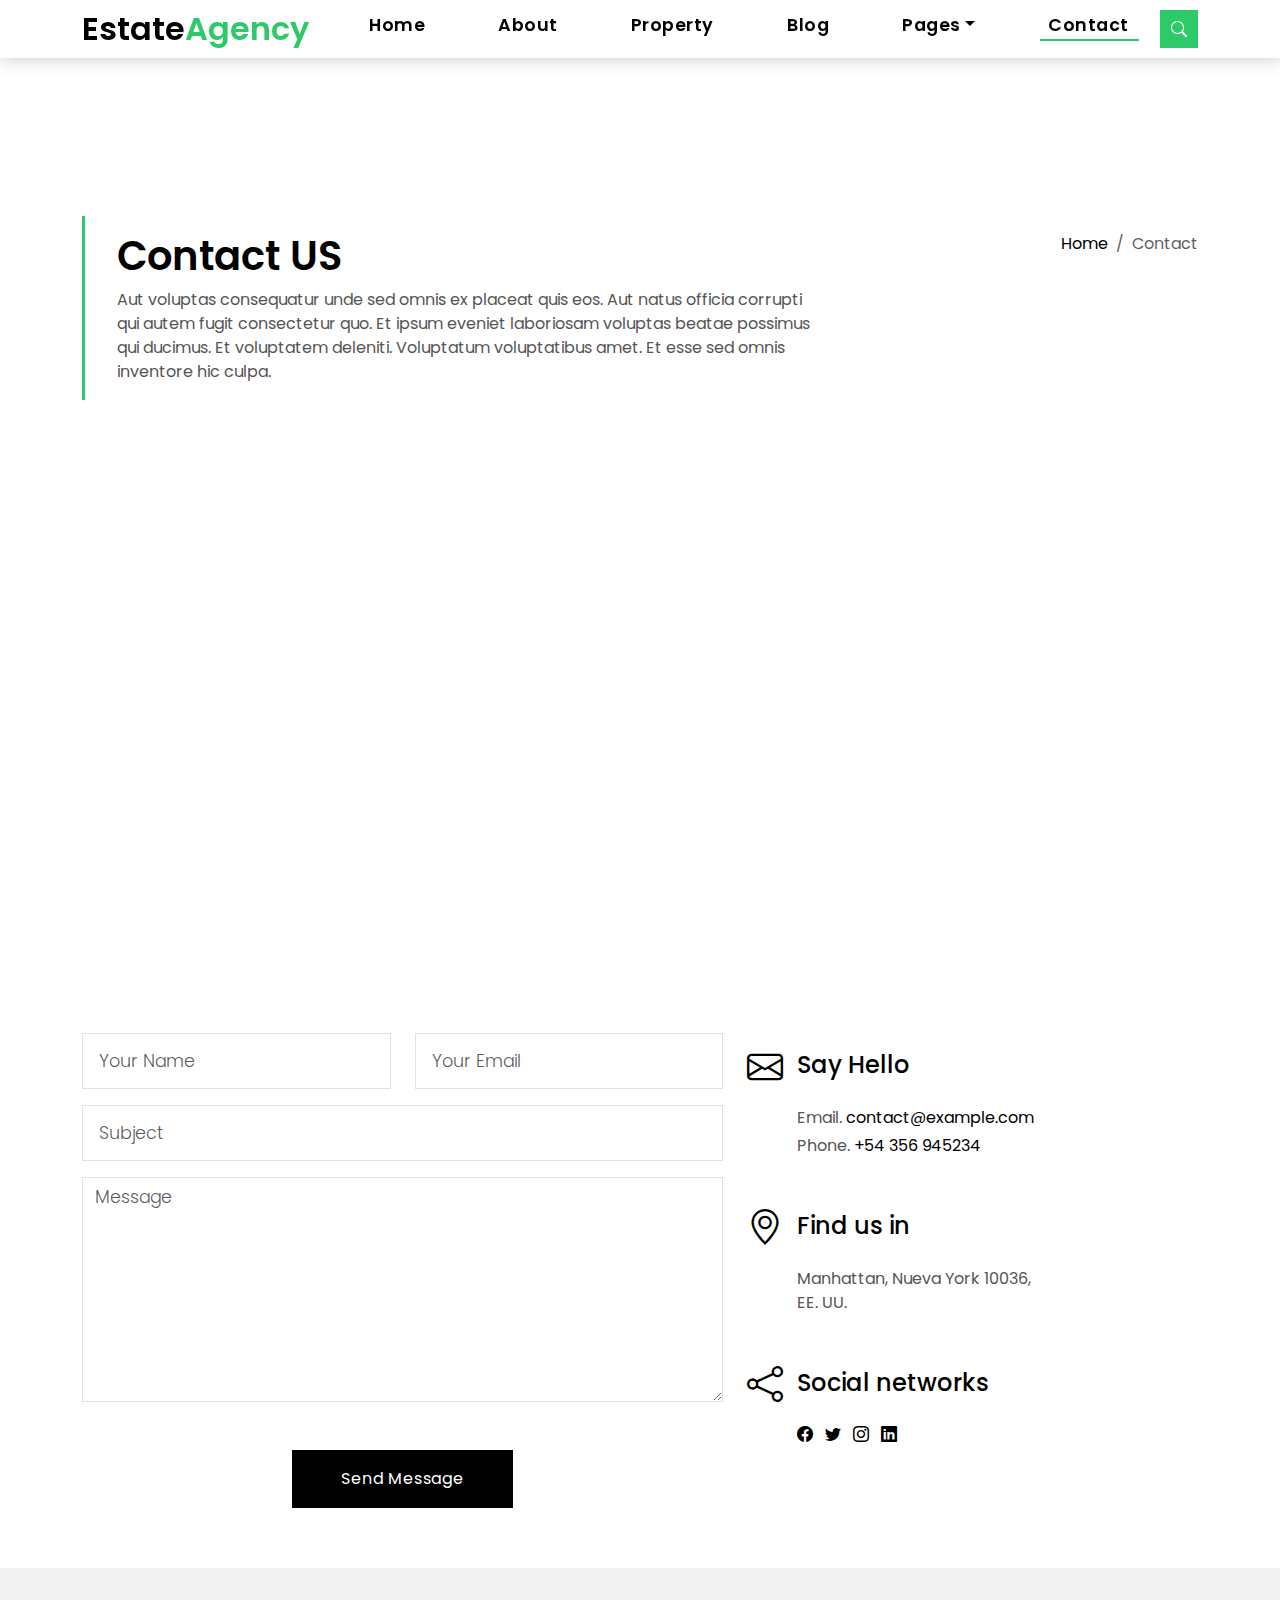
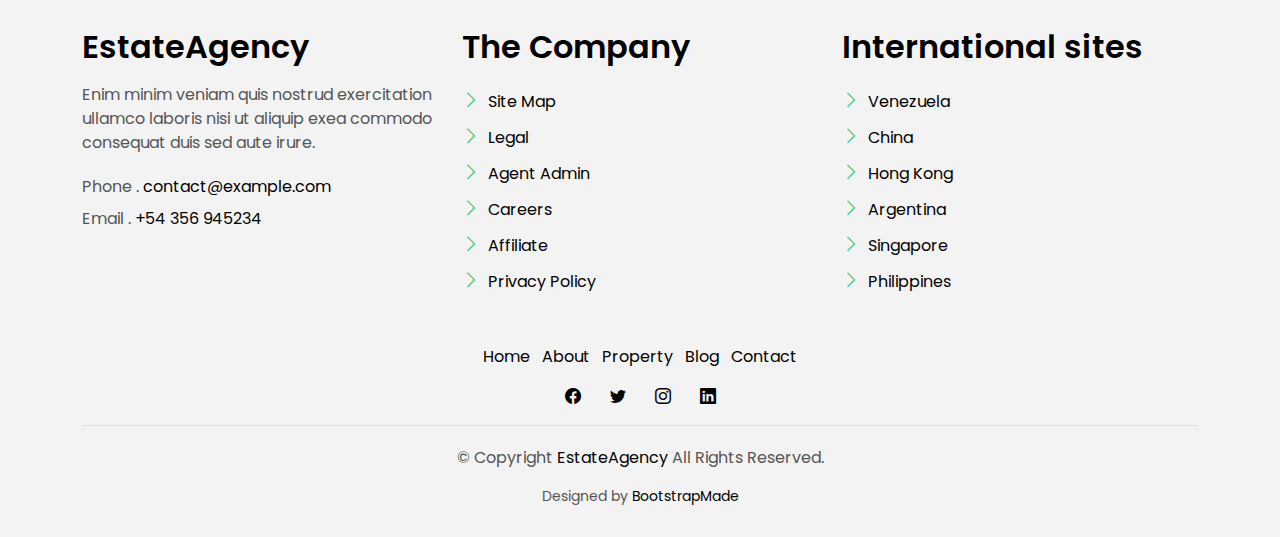
<file: contact.html>
<!DOCTYPE html>
<html lang="en">

<head>
  <meta charset="utf-8">
  <meta content="width=device-width, initial-scale=1.0" name="viewport">

  <title>EstateAgency Bootstrap Template - Index</title>
  <meta content="" name="description">
  <meta content="" name="keywords">

  <!-- Favicons -->
  <link href="assets/img/favicon.png" rel="icon">
  <link href="assets/img/apple-touch-icon.png" rel="apple-touch-icon">

  <!-- Google Fonts -->
  <link href="https://fonts.googleapis.com/css?family=Poppins:300,400,500,600,700" rel="stylesheet">

  <!-- Vendor CSS Files -->
  <link href="assets/vendor/animate.css/animate.min.css" rel="stylesheet">
  <link href="assets/vendor/bootstrap/css/bootstrap.min.css" rel="stylesheet">
  <link href="assets/vendor/bootstrap-icons/bootstrap-icons.css" rel="stylesheet">
  <link href="assets/vendor/swiper/swiper-bundle.min.css" rel="stylesheet">

  <!-- Template Main CSS File -->
  <link href="assets/css/style.css" rel="stylesheet">

  <!-- =======================================================
  * Template Name: EstateAgency
  * Updated: Jul 27 2023 with Bootstrap v5.3.1
  * Template URL: https://bootstrapmade.com/real-estate-agency-bootstrap-template/
  * Author: BootstrapMade.com
  * License: https://bootstrapmade.com/license/
  ======================================================== -->
</head>

<body>

  <!-- ======= Property Search Section ======= -->
  <div class="click-closed"></div>
  <!--/ Form Search Star /-->
  <div class="box-collapse">
    <div class="title-box-d">
      <h3 class="title-d">Search Property</h3>
    </div>
    <span class="close-box-collapse right-boxed bi bi-x"></span>
    <div class="box-collapse-wrap form">
      <form class="form-a">
        <div class="row">
          <div class="col-md-12 mb-2">
            <div class="form-group">
              <label class="pb-2" for="Type">Keyword</label>
              <input type="text" class="form-control form-control-lg form-control-a" placeholder="Keyword">
            </div>
          </div>
          <div class="col-md-6 mb-2">
            <div class="form-group mt-3">
              <label class="pb-2" for="Type">Type</label>
              <select class="form-control form-select form-control-a" id="Type">
                <option>All Type</option>
                <option>For Rent</option>
                <option>For Sale</option>
                <option>Open House</option>
              </select>
            </div>
          </div>
          <div class="col-md-6 mb-2">
            <div class="form-group mt-3">
              <label class="pb-2" for="city">City</label>
              <select class="form-control form-select form-control-a" id="city">
                <option>All City</option>
                <option>Alabama</option>
                <option>Arizona</option>
                <option>California</option>
                <option>Colorado</option>
              </select>
            </div>
          </div>
          <div class="col-md-6 mb-2">
            <div class="form-group mt-3">
              <label class="pb-2" for="bedrooms">Bedrooms</label>
              <select class="form-control form-select form-control-a" id="bedrooms">
                <option>Any</option>
                <option>01</option>
                <option>02</option>
                <option>03</option>
              </select>
            </div>
          </div>
          <div class="col-md-6 mb-2">
            <div class="form-group mt-3">
              <label class="pb-2" for="garages">Garages</label>
              <select class="form-control form-select form-control-a" id="garages">
                <option>Any</option>
                <option>01</option>
                <option>02</option>
                <option>03</option>
                <option>04</option>
              </select>
            </div>
          </div>
          <div class="col-md-6 mb-2">
            <div class="form-group mt-3">
              <label class="pb-2" for="bathrooms">Bathrooms</label>
              <select class="form-control form-select form-control-a" id="bathrooms">
                <option>Any</option>
                <option>01</option>
                <option>02</option>
                <option>03</option>
              </select>
            </div>
          </div>
          <div class="col-md-6 mb-2">
            <div class="form-group mt-3">
              <label class="pb-2" for="price">Min Price</label>
              <select class="form-control form-select form-control-a" id="price">
                <option>Unlimite</option>
                <option>$50,000</option>
                <option>$100,000</option>
                <option>$150,000</option>
                <option>$200,000</option>
              </select>
            </div>
          </div>
          <div class="col-md-12">
            <button type="submit" class="btn btn-b">Search Property</button>
          </div>
        </div>
      </form>
    </div>
  </div><!-- End Property Search Section -->>

  <!-- ======= Header/Navbar ======= -->
  <nav class="navbar navbar-default navbar-trans navbar-expand-lg fixed-top">
    <div class="container">
      <button class="navbar-toggler collapsed" type="button" data-bs-toggle="collapse" data-bs-target="#navbarDefault" aria-controls="navbarDefault" aria-expanded="false" aria-label="Toggle navigation">
        <span></span>
        <span></span>
        <span></span>
      </button>
      <a class="navbar-brand text-brand" href="index.html">Estate<span class="color-b">Agency</span></a>

      <div class="navbar-collapse collapse justify-content-center" id="navbarDefault">
        <ul class="navbar-nav">

          <li class="nav-item">
            <a class="nav-link " href="index.html">Home</a>
          </li>

          <li class="nav-item">
            <a class="nav-link " href="about.html">About</a>
          </li>

          <li class="nav-item">
            <a class="nav-link " href="property-grid.html">Property</a>
          </li>

          <li class="nav-item">
            <a class="nav-link " href="blog-grid.html">Blog</a>
          </li>

          <li class="nav-item dropdown">
            <a class="nav-link dropdown-toggle" href="#" id="navbarDropdown" role="button" data-bs-toggle="dropdown" aria-haspopup="true" aria-expanded="false">Pages</a>
            <div class="dropdown-menu">
              <a class="dropdown-item " href="property-single.html">Property Single</a>
              <a class="dropdown-item " href="blog-single.html">Blog Single</a>
              <a class="dropdown-item " href="agents-grid.html">Agents Grid</a>
              <a class="dropdown-item " href="agent-single.html">Agent Single</a>
            </div>
          </li>
          <li class="nav-item">
            <a class="nav-link active" href="contact.html">Contact</a>
          </li>
        </ul>
      </div>

      <button type="button" class="btn btn-b-n navbar-toggle-box navbar-toggle-box-collapse" data-bs-toggle="collapse" data-bs-target="#navbarTogglerDemo01">
        <i class="bi bi-search"></i>
      </button>

    </div>
  </nav><!-- End Header/Navbar -->

  <main id="main">

    <!-- ======= Intro Single ======= -->
    <section class="intro-single">
      <div class="container">
        <div class="row">
          <div class="col-md-12 col-lg-8">
            <div class="title-single-box">
              <h1 class="title-single">Contact US</h1>
              <span class="color-text-a">Aut voluptas consequatur unde sed omnis ex placeat quis eos. Aut natus officia corrupti qui autem fugit consectetur quo. Et ipsum eveniet laboriosam voluptas beatae possimus qui ducimus. Et voluptatem deleniti. Voluptatum voluptatibus amet. Et esse sed omnis inventore hic culpa.</span>
            </div>
          </div>
          <div class="col-md-12 col-lg-4">
            <nav aria-label="breadcrumb" class="breadcrumb-box d-flex justify-content-lg-end">
              <ol class="breadcrumb">
                <li class="breadcrumb-item">
                  <a href="index.html">Home</a>
                </li>
                <li class="breadcrumb-item active" aria-current="page">
                  Contact
                </li>
              </ol>
            </nav>
          </div>
        </div>
      </div>
    </section><!-- End Intro Single-->

    <!-- ======= Contact Single ======= -->
    <section class="contact">
      <div class="container">
        <div class="row">
          <div class="col-sm-12">
            <div class="contact-map box">
              <div id="map" class="contact-map">
                <iframe src="https://www.google.com/maps/embed?pb=!1m18!1m12!1m3!1d3022.1422937950147!2d-73.98731968482413!3d40.75889497932681!2m3!1f0!2f0!3f0!3m2!1i1024!2i768!4f13.1!3m3!1m2!1s0x89c25855c6480299%3A0x55194ec5a1ae072e!2sTimes+Square!5e0!3m2!1ses-419!2sve!4v1510329142834" width="100%" height="450" frameborder="0" style="border:0" allowfullscreen></iframe>
              </div>
            </div>
          </div>
          <div class="col-sm-12 section-t8">
            <div class="row">
              <div class="col-md-7">
                <form action="forms/contact.php" method="post" role="form" class="php-email-form">
                  <div class="row">
                    <div class="col-md-6 mb-3">
                      <div class="form-group">
                        <input type="text" name="name" class="form-control form-control-lg form-control-a" placeholder="Your Name" required>
                      </div>
                    </div>
                    <div class="col-md-6 mb-3">
                      <div class="form-group">
                        <input name="email" type="email" class="form-control form-control-lg form-control-a" placeholder="Your Email" required>
                      </div>
                    </div>
                    <div class="col-md-12 mb-3">
                      <div class="form-group">
                        <input type="text" name="subject" class="form-control form-control-lg form-control-a" placeholder="Subject" required>
                      </div>
                    </div>
                    <div class="col-md-12">
                      <div class="form-group">
                        <textarea name="message" class="form-control" name="message" cols="45" rows="8" placeholder="Message" required></textarea>
                      </div>
                    </div>
                    <div class="col-md-12 my-3">
                      <div class="mb-3">
                        <div class="loading">Loading</div>
                        <div class="error-message"></div>
                        <div class="sent-message">Your message has been sent. Thank you!</div>
                      </div>
                    </div>

                    <div class="col-md-12 text-center">
                      <button type="submit" class="btn btn-a">Send Message</button>
                    </div>
                  </div>
                </form>
              </div>
              <div class="col-md-5 section-md-t3">
                <div class="icon-box section-b2">
                  <div class="icon-box-icon">
                    <span class="bi bi-envelope"></span>
                  </div>
                  <div class="icon-box-content table-cell">
                    <div class="icon-box-title">
                      <h4 class="icon-title">Say Hello</h4>
                    </div>
                    <div class="icon-box-content">
                      <p class="mb-1">Email.
                        <span class="color-a">contact@example.com</span>
                      </p>
                      <p class="mb-1">Phone.
                        <span class="color-a">+54 356 945234</span>
                      </p>
                    </div>
                  </div>
                </div>
                <div class="icon-box section-b2">
                  <div class="icon-box-icon">
                    <span class="bi bi-geo-alt"></span>
                  </div>
                  <div class="icon-box-content table-cell">
                    <div class="icon-box-title">
                      <h4 class="icon-title">Find us in</h4>
                    </div>
                    <div class="icon-box-content">
                      <p class="mb-1">
                        Manhattan, Nueva York 10036,
                        <br> EE. UU.
                      </p>
                    </div>
                  </div>
                </div>
                <div class="icon-box">
                  <div class="icon-box-icon">
                    <span class="bi bi-share"></span>
                  </div>
                  <div class="icon-box-content table-cell">
                    <div class="icon-box-title">
                      <h4 class="icon-title">Social networks</h4>
                    </div>
                    <div class="icon-box-content">
                      <div class="socials-footer">
                        <ul class="list-inline">
                          <li class="list-inline-item">
                            <a href="#" class="link-one">
                              <i class="bi bi-facebook" aria-hidden="true"></i>
                            </a>
                          </li>
                          <li class="list-inline-item">
                            <a href="#" class="link-one">
                              <i class="bi bi-twitter" aria-hidden="true"></i>
                            </a>
                          </li>
                          <li class="list-inline-item">
                            <a href="#" class="link-one">
                              <i class="bi bi-instagram" aria-hidden="true"></i>
                            </a>
                          </li>
                          <li class="list-inline-item">
                            <a href="#" class="link-one">
                              <i class="bi bi-linkedin" aria-hidden="true"></i>
                            </a>
                          </li>
                        </ul>
                      </div>
                    </div>
                  </div>
                </div>
              </div>
            </div>
          </div>
        </div>
      </div>
    </section><!-- End Contact Single-->

  </main><!-- End #main -->

  <!-- ======= Footer ======= -->
  <section class="section-footer">
    <div class="container">
      <div class="row">
        <div class="col-sm-12 col-md-4">
          <div class="widget-a">
            <div class="w-header-a">
              <h3 class="w-title-a text-brand">EstateAgency</h3>
            </div>
            <div class="w-body-a">
              <p class="w-text-a color-text-a">
                Enim minim veniam quis nostrud exercitation ullamco laboris nisi ut aliquip exea commodo consequat duis
                sed aute irure.
              </p>
            </div>
            <div class="w-footer-a">
              <ul class="list-unstyled">
                <li class="color-a">
                  <span class="color-text-a">Phone .</span> contact@example.com
                </li>
                <li class="color-a">
                  <span class="color-text-a">Email .</span> +54 356 945234
                </li>
              </ul>
            </div>
          </div>
        </div>
        <div class="col-sm-12 col-md-4 section-md-t3">
          <div class="widget-a">
            <div class="w-header-a">
              <h3 class="w-title-a text-brand">The Company</h3>
            </div>
            <div class="w-body-a">
              <div class="w-body-a">
                <ul class="list-unstyled">
                  <li class="item-list-a">
                    <i class="bi bi-chevron-right"></i> <a href="#">Site Map</a>
                  </li>
                  <li class="item-list-a">
                    <i class="bi bi-chevron-right"></i> <a href="#">Legal</a>
                  </li>
                  <li class="item-list-a">
                    <i class="bi bi-chevron-right"></i> <a href="#">Agent Admin</a>
                  </li>
                  <li class="item-list-a">
                    <i class="bi bi-chevron-right"></i> <a href="#">Careers</a>
                  </li>
                  <li class="item-list-a">
                    <i class="bi bi-chevron-right"></i> <a href="#">Affiliate</a>
                  </li>
                  <li class="item-list-a">
                    <i class="bi bi-chevron-right"></i> <a href="#">Privacy Policy</a>
                  </li>
                </ul>
              </div>
            </div>
          </div>
        </div>
        <div class="col-sm-12 col-md-4 section-md-t3">
          <div class="widget-a">
            <div class="w-header-a">
              <h3 class="w-title-a text-brand">International sites</h3>
            </div>
            <div class="w-body-a">
              <ul class="list-unstyled">
                <li class="item-list-a">
                  <i class="bi bi-chevron-right"></i> <a href="#">Venezuela</a>
                </li>
                <li class="item-list-a">
                  <i class="bi bi-chevron-right"></i> <a href="#">China</a>
                </li>
                <li class="item-list-a">
                  <i class="bi bi-chevron-right"></i> <a href="#">Hong Kong</a>
                </li>
                <li class="item-list-a">
                  <i class="bi bi-chevron-right"></i> <a href="#">Argentina</a>
                </li>
                <li class="item-list-a">
                  <i class="bi bi-chevron-right"></i> <a href="#">Singapore</a>
                </li>
                <li class="item-list-a">
                  <i class="bi bi-chevron-right"></i> <a href="#">Philippines</a>
                </li>
              </ul>
            </div>
          </div>
        </div>
      </div>
    </div>
  </section>
  <footer>
    <div class="container">
      <div class="row">
        <div class="col-md-12">
          <nav class="nav-footer">
            <ul class="list-inline">
              <li class="list-inline-item">
                <a href="#">Home</a>
              </li>
              <li class="list-inline-item">
                <a href="#">About</a>
              </li>
              <li class="list-inline-item">
                <a href="#">Property</a>
              </li>
              <li class="list-inline-item">
                <a href="#">Blog</a>
              </li>
              <li class="list-inline-item">
                <a href="#">Contact</a>
              </li>
            </ul>
          </nav>
          <div class="socials-a">
            <ul class="list-inline">
              <li class="list-inline-item">
                <a href="#">
                  <i class="bi bi-facebook" aria-hidden="true"></i>
                </a>
              </li>
              <li class="list-inline-item">
                <a href="#">
                  <i class="bi bi-twitter" aria-hidden="true"></i>
                </a>
              </li>
              <li class="list-inline-item">
                <a href="#">
                  <i class="bi bi-instagram" aria-hidden="true"></i>
                </a>
              </li>
              <li class="list-inline-item">
                <a href="#">
                  <i class="bi bi-linkedin" aria-hidden="true"></i>
                </a>
              </li>
            </ul>
          </div>
          <div class="copyright-footer">
            <p class="copyright color-text-a">
              &copy; Copyright
              <span class="color-a">EstateAgency</span> All Rights Reserved.
            </p>
          </div>
          <div class="credits">
            <!--
            All the links in the footer should remain intact.
            You can delete the links only if you purchased the pro version.
            Licensing information: https://bootstrapmade.com/license/
            Purchase the pro version with working PHP/AJAX contact form: https://bootstrapmade.com/buy/?theme=EstateAgency
          -->
            Designed by <a href="https://bootstrapmade.com/">BootstrapMade</a>
          </div>
        </div>
      </div>
    </div>
  </footer><!-- End  Footer -->

  <div id="preloader"></div>
  <a href="#" class="back-to-top d-flex align-items-center justify-content-center"><i class="bi bi-arrow-up-short"></i></a>

  <!-- Vendor JS Files -->
  <script src="assets/vendor/bootstrap/js/bootstrap.bundle.min.js"></script>
  <script src="assets/vendor/swiper/swiper-bundle.min.js"></script>
  <script src="assets/vendor/php-email-form/validate.js"></script>

  <!-- Template Main JS File -->
  <script src="assets/js/main.js"></script>

</body>

</html>
</file>
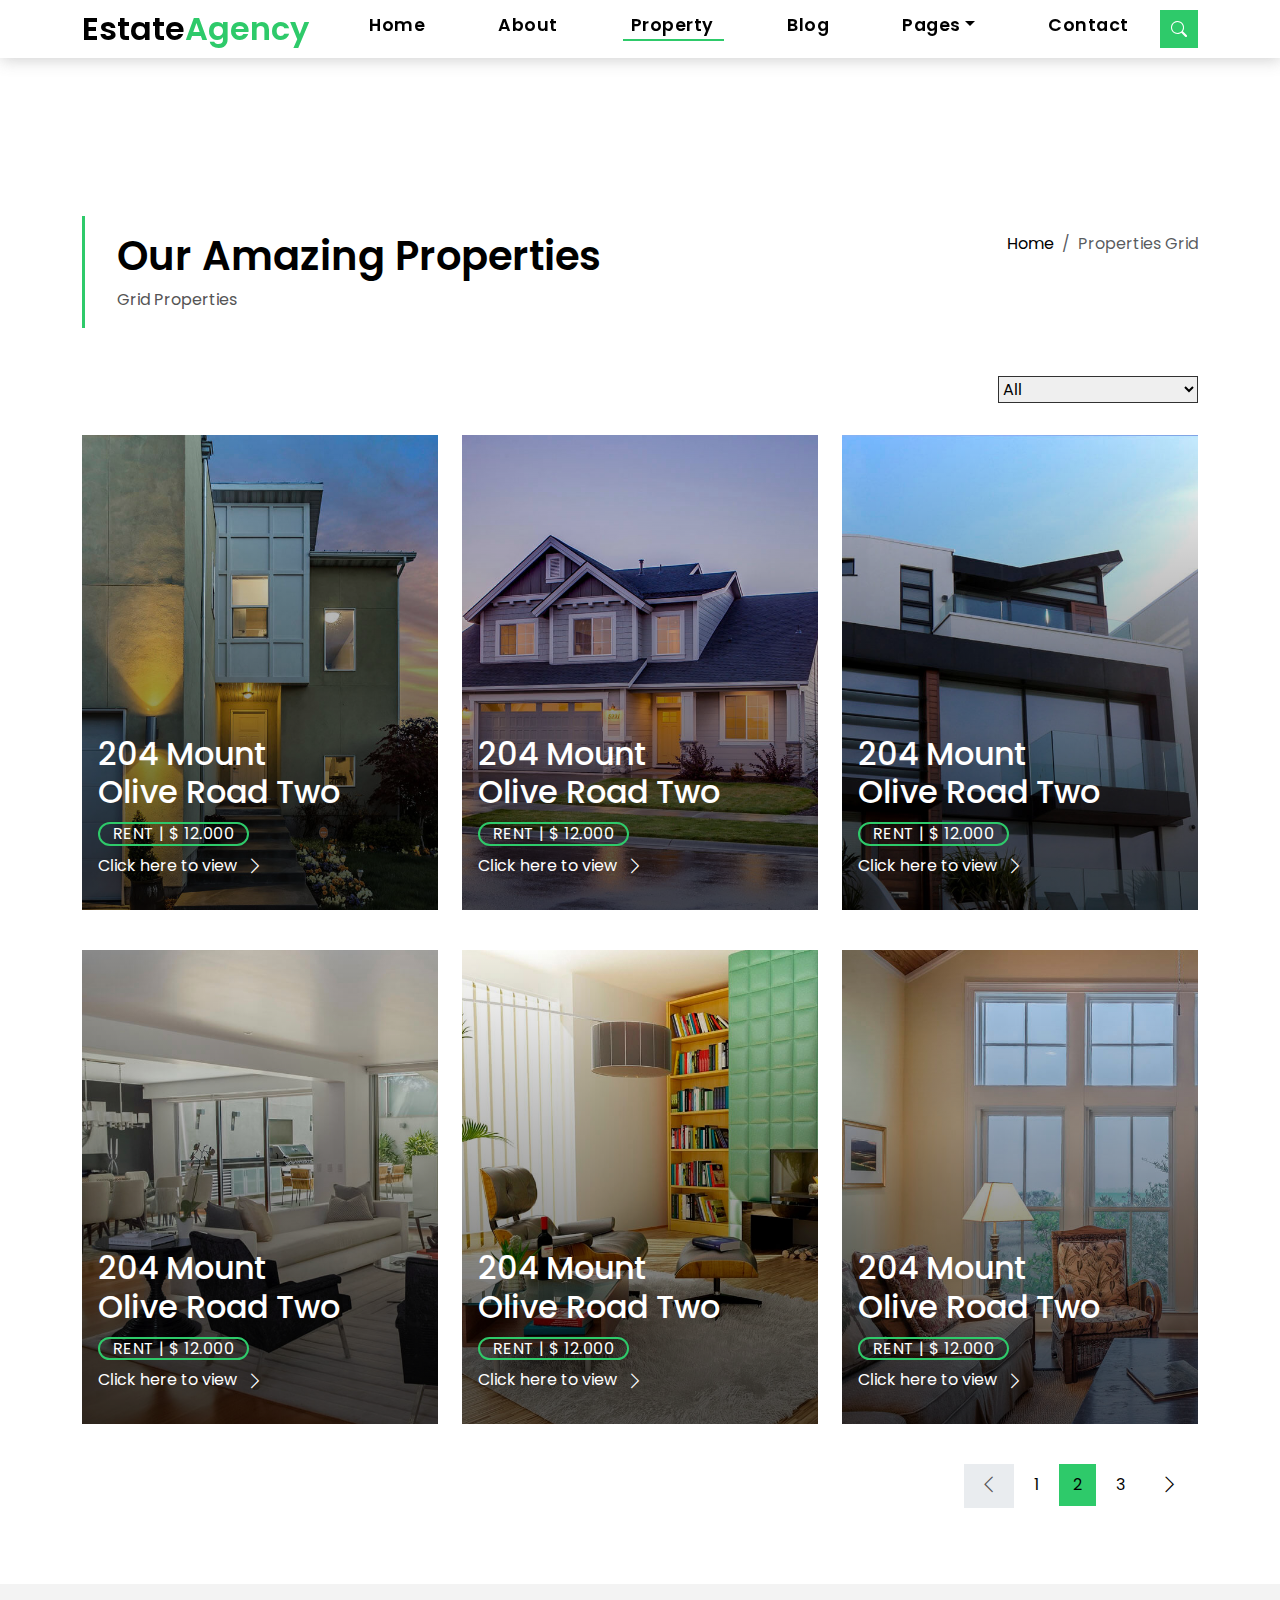
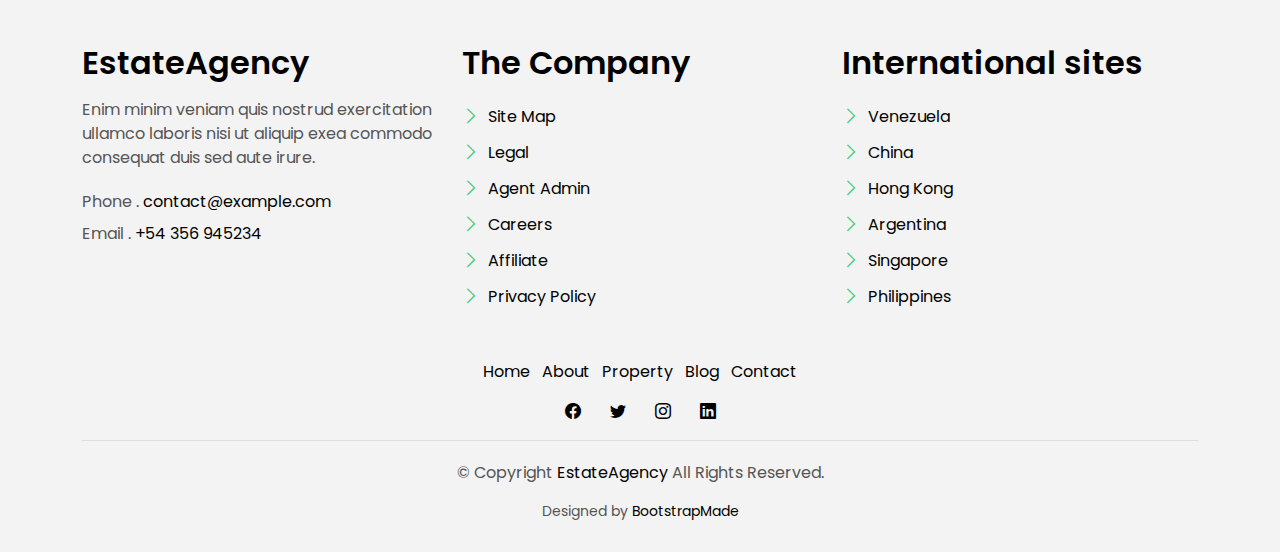
<file: property-grid.html>
<!DOCTYPE html>
<html lang="en">

<head>
  <meta charset="utf-8">
  <meta content="width=device-width, initial-scale=1.0" name="viewport">

  <title>EstateAgency Bootstrap Template - Index</title>
  <meta content="" name="description">
  <meta content="" name="keywords">

  <!-- Favicons -->
  <link href="assets/img/favicon.png" rel="icon">
  <link href="assets/img/apple-touch-icon.png" rel="apple-touch-icon">

  <!-- Google Fonts -->
  <link href="https://fonts.googleapis.com/css?family=Poppins:300,400,500,600,700" rel="stylesheet">

  <!-- Vendor CSS Files -->
  <link href="assets/vendor/animate.css/animate.min.css" rel="stylesheet">
  <link href="assets/vendor/bootstrap/css/bootstrap.min.css" rel="stylesheet">
  <link href="assets/vendor/bootstrap-icons/bootstrap-icons.css" rel="stylesheet">
  <link href="assets/vendor/swiper/swiper-bundle.min.css" rel="stylesheet">

  <!-- Template Main CSS File -->
  <link href="assets/css/style.css" rel="stylesheet">

  <!-- =======================================================
  * Template Name: EstateAgency
  * Updated: Jul 27 2023 with Bootstrap v5.3.1
  * Template URL: https://bootstrapmade.com/real-estate-agency-bootstrap-template/
  * Author: BootstrapMade.com
  * License: https://bootstrapmade.com/license/
  ======================================================== -->
</head>

<body>

  <!-- ======= Property Search Section ======= -->
  <div class="click-closed"></div>
  <!--/ Form Search Star /-->
  <div class="box-collapse">
    <div class="title-box-d">
      <h3 class="title-d">Search Property</h3>
    </div>
    <span class="close-box-collapse right-boxed bi bi-x"></span>
    <div class="box-collapse-wrap form">
      <form class="form-a">
        <div class="row">
          <div class="col-md-12 mb-2">
            <div class="form-group">
              <label class="pb-2" for="Type">Keyword</label>
              <input type="text" class="form-control form-control-lg form-control-a" placeholder="Keyword">
            </div>
          </div>
          <div class="col-md-6 mb-2">
            <div class="form-group mt-3">
              <label class="pb-2" for="Type">Type</label>
              <select class="form-control form-select form-control-a" id="Type">
                <option>All Type</option>
                <option>For Rent</option>
                <option>For Sale</option>
                <option>Open House</option>
              </select>
            </div>
          </div>
          <div class="col-md-6 mb-2">
            <div class="form-group mt-3">
              <label class="pb-2" for="city">City</label>
              <select class="form-control form-select form-control-a" id="city">
                <option>All City</option>
                <option>Alabama</option>
                <option>Arizona</option>
                <option>California</option>
                <option>Colorado</option>
              </select>
            </div>
          </div>
          <div class="col-md-6 mb-2">
            <div class="form-group mt-3">
              <label class="pb-2" for="bedrooms">Bedrooms</label>
              <select class="form-control form-select form-control-a" id="bedrooms">
                <option>Any</option>
                <option>01</option>
                <option>02</option>
                <option>03</option>
              </select>
            </div>
          </div>
          <div class="col-md-6 mb-2">
            <div class="form-group mt-3">
              <label class="pb-2" for="garages">Garages</label>
              <select class="form-control form-select form-control-a" id="garages">
                <option>Any</option>
                <option>01</option>
                <option>02</option>
                <option>03</option>
                <option>04</option>
              </select>
            </div>
          </div>
          <div class="col-md-6 mb-2">
            <div class="form-group mt-3">
              <label class="pb-2" for="bathrooms">Bathrooms</label>
              <select class="form-control form-select form-control-a" id="bathrooms">
                <option>Any</option>
                <option>01</option>
                <option>02</option>
                <option>03</option>
              </select>
            </div>
          </div>
          <div class="col-md-6 mb-2">
            <div class="form-group mt-3">
              <label class="pb-2" for="price">Min Price</label>
              <select class="form-control form-select form-control-a" id="price">
                <option>Unlimite</option>
                <option>$50,000</option>
                <option>$100,000</option>
                <option>$150,000</option>
                <option>$200,000</option>
              </select>
            </div>
          </div>
          <div class="col-md-12">
            <button type="submit" class="btn btn-b">Search Property</button>
          </div>
        </div>
      </form>
    </div>
  </div><!-- End Property Search Section -->>

  <!-- ======= Header/Navbar ======= -->
  <nav class="navbar navbar-default navbar-trans navbar-expand-lg fixed-top">
    <div class="container">
      <button class="navbar-toggler collapsed" type="button" data-bs-toggle="collapse" data-bs-target="#navbarDefault" aria-controls="navbarDefault" aria-expanded="false" aria-label="Toggle navigation">
        <span></span>
        <span></span>
        <span></span>
      </button>
      <a class="navbar-brand text-brand" href="index.html">Estate<span class="color-b">Agency</span></a>

      <div class="navbar-collapse collapse justify-content-center" id="navbarDefault">
        <ul class="navbar-nav">

          <li class="nav-item">
            <a class="nav-link " href="index.html">Home</a>
          </li>

          <li class="nav-item">
            <a class="nav-link " href="about.html">About</a>
          </li>

          <li class="nav-item">
            <a class="nav-link active" href="property-grid.html">Property</a>
          </li>

          <li class="nav-item">
            <a class="nav-link " href="blog-grid.html">Blog</a>
          </li>

          <li class="nav-item dropdown">
            <a class="nav-link dropdown-toggle" href="#" id="navbarDropdown" role="button" data-bs-toggle="dropdown" aria-haspopup="true" aria-expanded="false">Pages</a>
            <div class="dropdown-menu">
              <a class="dropdown-item " href="property-single.html">Property Single</a>
              <a class="dropdown-item " href="blog-single.html">Blog Single</a>
              <a class="dropdown-item " href="agents-grid.html">Agents Grid</a>
              <a class="dropdown-item " href="agent-single.html">Agent Single</a>
            </div>
          </li>
          <li class="nav-item">
            <a class="nav-link " href="contact.html">Contact</a>
          </li>
        </ul>
      </div>

      <button type="button" class="btn btn-b-n navbar-toggle-box navbar-toggle-box-collapse" data-bs-toggle="collapse" data-bs-target="#navbarTogglerDemo01">
        <i class="bi bi-search"></i>
      </button>

    </div>
  </nav><!-- End Header/Navbar -->

  <main id="main">

    <!-- ======= Intro Single ======= -->
    <section class="intro-single">
      <div class="container">
        <div class="row">
          <div class="col-md-12 col-lg-8">
            <div class="title-single-box">
              <h1 class="title-single">Our Amazing Properties</h1>
              <span class="color-text-a">Grid Properties</span>
            </div>
          </div>
          <div class="col-md-12 col-lg-4">
            <nav aria-label="breadcrumb" class="breadcrumb-box d-flex justify-content-lg-end">
              <ol class="breadcrumb">
                <li class="breadcrumb-item">
                  <a href="#">Home</a>
                </li>
                <li class="breadcrumb-item active" aria-current="page">
                  Properties Grid
                </li>
              </ol>
            </nav>
          </div>
        </div>
      </div>
    </section><!-- End Intro Single-->

    <!-- ======= Property Grid ======= -->
    <section class="property-grid grid">
      <div class="container">
        <div class="row">
          <div class="col-sm-12">
            <div class="grid-option">
              <form>
                <select class="custom-select">
                  <option selected>All</option>
                  <option value="1">New to Old</option>
                  <option value="2">For Rent</option>
                  <option value="3">For Sale</option>
                </select>
              </form>
            </div>
          </div>
          <div class="col-md-4">
            <div class="card-box-a card-shadow">
              <div class="img-box-a">
                <img src="assets/img/property-1.jpg" alt="" class="img-a img-fluid">
              </div>
              <div class="card-overlay">
                <div class="card-overlay-a-content">
                  <div class="card-header-a">
                    <h2 class="card-title-a">
                      <a href="#">204 Mount
                        <br /> Olive Road Two</a>
                    </h2>
                  </div>
                  <div class="card-body-a">
                    <div class="price-box d-flex">
                      <span class="price-a">rent | $ 12.000</span>
                    </div>
                    <a href="property-single.html" class="link-a">Click here to view
                      <span class="bi bi-chevron-right"></span>
                    </a>
                  </div>
                  <div class="card-footer-a">
                    <ul class="card-info d-flex justify-content-around">
                      <li>
                        <h4 class="card-info-title">Area</h4>
                        <span>340m
                          <sup>2</sup>
                        </span>
                      </li>
                      <li>
                        <h4 class="card-info-title">Beds</h4>
                        <span>2</span>
                      </li>
                      <li>
                        <h4 class="card-info-title">Baths</h4>
                        <span>4</span>
                      </li>
                      <li>
                        <h4 class="card-info-title">Garages</h4>
                        <span>1</span>
                      </li>
                    </ul>
                  </div>
                </div>
              </div>
            </div>
          </div>
          <div class="col-md-4">
            <div class="card-box-a card-shadow">
              <div class="img-box-a">
                <img src="assets/img/property-3.jpg" alt="" class="img-a img-fluid">
              </div>
              <div class="card-overlay">
                <div class="card-overlay-a-content">
                  <div class="card-header-a">
                    <h2 class="card-title-a">
                      <a href="#">204 Mount
                        <br /> Olive Road Two</a>
                    </h2>
                  </div>
                  <div class="card-body-a">
                    <div class="price-box d-flex">
                      <span class="price-a">rent | $ 12.000</span>
                    </div>
                    <a href="property-single.html" class="link-a">Click here to view
                      <span class="bi bi-chevron-right"></span>
                    </a>
                  </div>
                  <div class="card-footer-a">
                    <ul class="card-info d-flex justify-content-around">
                      <li>
                        <h4 class="card-info-title">Area</h4>
                        <span>340m
                          <sup>2</sup>
                        </span>
                      </li>
                      <li>
                        <h4 class="card-info-title">Beds</h4>
                        <span>2</span>
                      </li>
                      <li>
                        <h4 class="card-info-title">Baths</h4>
                        <span>4</span>
                      </li>
                      <li>
                        <h4 class="card-info-title">Garages</h4>
                        <span>1</span>
                      </li>
                    </ul>
                  </div>
                </div>
              </div>
            </div>
          </div>
          <div class="col-md-4">
            <div class="card-box-a card-shadow">
              <div class="img-box-a">
                <img src="assets/img/property-6.jpg" alt="" class="img-a img-fluid">
              </div>
              <div class="card-overlay">
                <div class="card-overlay-a-content">
                  <div class="card-header-a">
                    <h2 class="card-title-a">
                      <a href="#">204 Mount
                        <br /> Olive Road Two</a>
                    </h2>
                  </div>
                  <div class="card-body-a">
                    <div class="price-box d-flex">
                      <span class="price-a">rent | $ 12.000</span>
                    </div>
                    <a href="property-single.html" class="link-a">Click here to view
                      <span class="bi bi-chevron-right"></span>
                    </a>
                  </div>
                  <div class="card-footer-a">
                    <ul class="card-info d-flex justify-content-around">
                      <li>
                        <h4 class="card-info-title">Area</h4>
                        <span>340m
                          <sup>2</sup>
                        </span>
                      </li>
                      <li>
                        <h4 class="card-info-title">Beds</h4>
                        <span>2</span>
                      </li>
                      <li>
                        <h4 class="card-info-title">Baths</h4>
                        <span>4</span>
                      </li>
                      <li>
                        <h4 class="card-info-title">Garages</h4>
                        <span>1</span>
                      </li>
                    </ul>
                  </div>
                </div>
              </div>
            </div>
          </div>
          <div class="col-md-4">
            <div class="card-box-a card-shadow">
              <div class="img-box-a">
                <img src="assets/img/property-7.jpg" alt="" class="img-a img-fluid">
              </div>
              <div class="card-overlay">
                <div class="card-overlay-a-content">
                  <div class="card-header-a">
                    <h2 class="card-title-a">
                      <a href="#">204 Mount
                        <br /> Olive Road Two</a>
                    </h2>
                  </div>
                  <div class="card-body-a">
                    <div class="price-box d-flex">
                      <span class="price-a">rent | $ 12.000</span>
                    </div>
                    <a href="property-single.html" class="link-a">Click here to view
                      <span class="bi bi-chevron-right"></span>
                    </a>
                  </div>
                  <div class="card-footer-a">
                    <ul class="card-info d-flex justify-content-around">
                      <li>
                        <h4 class="card-info-title">Area</h4>
                        <span>340m
                          <sup>2</sup>
                        </span>
                      </li>
                      <li>
                        <h4 class="card-info-title">Beds</h4>
                        <span>2</span>
                      </li>
                      <li>
                        <h4 class="card-info-title">Baths</h4>
                        <span>4</span>
                      </li>
                      <li>
                        <h4 class="card-info-title">Garages</h4>
                        <span>1</span>
                      </li>
                    </ul>
                  </div>
                </div>
              </div>
            </div>
          </div>
          <div class="col-md-4">
            <div class="card-box-a card-shadow">
              <div class="img-box-a">
                <img src="assets/img/property-8.jpg" alt="" class="img-a img-fluid">
              </div>
              <div class="card-overlay">
                <div class="card-overlay-a-content">
                  <div class="card-header-a">
                    <h2 class="card-title-a">
                      <a href="#">204 Mount
                        <br /> Olive Road Two</a>
                    </h2>
                  </div>
                  <div class="card-body-a">
                    <div class="price-box d-flex">
                      <span class="price-a">rent | $ 12.000</span>
                    </div>
                    <a href="property-single.html" class="link-a">Click here to view
                      <span class="bi bi-chevron-right"></span>
                    </a>
                  </div>
                  <div class="card-footer-a">
                    <ul class="card-info d-flex justify-content-around">
                      <li>
                        <h4 class="card-info-title">Area</h4>
                        <span>340m
                          <sup>2</sup>
                        </span>
                      </li>
                      <li>
                        <h4 class="card-info-title">Beds</h4>
                        <span>2</span>
                      </li>
                      <li>
                        <h4 class="card-info-title">Baths</h4>
                        <span>4</span>
                      </li>
                      <li>
                        <h4 class="card-info-title">Garages</h4>
                        <span>1</span>
                      </li>
                    </ul>
                  </div>
                </div>
              </div>
            </div>
          </div>
          <div class="col-md-4">
            <div class="card-box-a card-shadow">
              <div class="img-box-a">
                <img src="assets/img/property-10.jpg" alt="" class="img-a img-fluid">
              </div>
              <div class="card-overlay">
                <div class="card-overlay-a-content">
                  <div class="card-header-a">
                    <h2 class="card-title-a">
                      <a href="#">204 Mount
                        <br /> Olive Road Two</a>
                    </h2>
                  </div>
                  <div class="card-body-a">
                    <div class="price-box d-flex">
                      <span class="price-a">rent | $ 12.000</span>
                    </div>
                    <a href="property-single.html" class="link-a">Click here to view
                      <span class="bi bi-chevron-right"></span>
                    </a>
                  </div>
                  <div class="card-footer-a">
                    <ul class="card-info d-flex justify-content-around">
                      <li>
                        <h4 class="card-info-title">Area</h4>
                        <span>340m
                          <sup>2</sup>
                        </span>
                      </li>
                      <li>
                        <h4 class="card-info-title">Beds</h4>
                        <span>2</span>
                      </li>
                      <li>
                        <h4 class="card-info-title">Baths</h4>
                        <span>4</span>
                      </li>
                      <li>
                        <h4 class="card-info-title">Garages</h4>
                        <span>1</span>
                      </li>
                    </ul>
                  </div>
                </div>
              </div>
            </div>
          </div>
        </div>
        <div class="row">
          <div class="col-sm-12">
            <nav class="pagination-a">
              <ul class="pagination justify-content-end">
                <li class="page-item disabled">
                  <a class="page-link" href="#" tabindex="-1">
                    <span class="bi bi-chevron-left"></span>
                  </a>
                </li>
                <li class="page-item">
                  <a class="page-link" href="#">1</a>
                </li>
                <li class="page-item active">
                  <a class="page-link" href="#">2</a>
                </li>
                <li class="page-item">
                  <a class="page-link" href="#">3</a>
                </li>
                <li class="page-item next">
                  <a class="page-link" href="#">
                    <span class="bi bi-chevron-right"></span>
                  </a>
                </li>
              </ul>
            </nav>
          </div>
        </div>
      </div>
    </section><!-- End Property Grid Single-->

  </main><!-- End #main -->

  <!-- ======= Footer ======= -->
  <section class="section-footer">
    <div class="container">
      <div class="row">
        <div class="col-sm-12 col-md-4">
          <div class="widget-a">
            <div class="w-header-a">
              <h3 class="w-title-a text-brand">EstateAgency</h3>
            </div>
            <div class="w-body-a">
              <p class="w-text-a color-text-a">
                Enim minim veniam quis nostrud exercitation ullamco laboris nisi ut aliquip exea commodo consequat duis
                sed aute irure.
              </p>
            </div>
            <div class="w-footer-a">
              <ul class="list-unstyled">
                <li class="color-a">
                  <span class="color-text-a">Phone .</span> contact@example.com
                </li>
                <li class="color-a">
                  <span class="color-text-a">Email .</span> +54 356 945234
                </li>
              </ul>
            </div>
          </div>
        </div>
        <div class="col-sm-12 col-md-4 section-md-t3">
          <div class="widget-a">
            <div class="w-header-a">
              <h3 class="w-title-a text-brand">The Company</h3>
            </div>
            <div class="w-body-a">
              <div class="w-body-a">
                <ul class="list-unstyled">
                  <li class="item-list-a">
                    <i class="bi bi-chevron-right"></i> <a href="#">Site Map</a>
                  </li>
                  <li class="item-list-a">
                    <i class="bi bi-chevron-right"></i> <a href="#">Legal</a>
                  </li>
                  <li class="item-list-a">
                    <i class="bi bi-chevron-right"></i> <a href="#">Agent Admin</a>
                  </li>
                  <li class="item-list-a">
                    <i class="bi bi-chevron-right"></i> <a href="#">Careers</a>
                  </li>
                  <li class="item-list-a">
                    <i class="bi bi-chevron-right"></i> <a href="#">Affiliate</a>
                  </li>
                  <li class="item-list-a">
                    <i class="bi bi-chevron-right"></i> <a href="#">Privacy Policy</a>
                  </li>
                </ul>
              </div>
            </div>
          </div>
        </div>
        <div class="col-sm-12 col-md-4 section-md-t3">
          <div class="widget-a">
            <div class="w-header-a">
              <h3 class="w-title-a text-brand">International sites</h3>
            </div>
            <div class="w-body-a">
              <ul class="list-unstyled">
                <li class="item-list-a">
                  <i class="bi bi-chevron-right"></i> <a href="#">Venezuela</a>
                </li>
                <li class="item-list-a">
                  <i class="bi bi-chevron-right"></i> <a href="#">China</a>
                </li>
                <li class="item-list-a">
                  <i class="bi bi-chevron-right"></i> <a href="#">Hong Kong</a>
                </li>
                <li class="item-list-a">
                  <i class="bi bi-chevron-right"></i> <a href="#">Argentina</a>
                </li>
                <li class="item-list-a">
                  <i class="bi bi-chevron-right"></i> <a href="#">Singapore</a>
                </li>
                <li class="item-list-a">
                  <i class="bi bi-chevron-right"></i> <a href="#">Philippines</a>
                </li>
              </ul>
            </div>
          </div>
        </div>
      </div>
    </div>
  </section>
  <footer>
    <div class="container">
      <div class="row">
        <div class="col-md-12">
          <nav class="nav-footer">
            <ul class="list-inline">
              <li class="list-inline-item">
                <a href="#">Home</a>
              </li>
              <li class="list-inline-item">
                <a href="#">About</a>
              </li>
              <li class="list-inline-item">
                <a href="#">Property</a>
              </li>
              <li class="list-inline-item">
                <a href="#">Blog</a>
              </li>
              <li class="list-inline-item">
                <a href="#">Contact</a>
              </li>
            </ul>
          </nav>
          <div class="socials-a">
            <ul class="list-inline">
              <li class="list-inline-item">
                <a href="#">
                  <i class="bi bi-facebook" aria-hidden="true"></i>
                </a>
              </li>
              <li class="list-inline-item">
                <a href="#">
                  <i class="bi bi-twitter" aria-hidden="true"></i>
                </a>
              </li>
              <li class="list-inline-item">
                <a href="#">
                  <i class="bi bi-instagram" aria-hidden="true"></i>
                </a>
              </li>
              <li class="list-inline-item">
                <a href="#">
                  <i class="bi bi-linkedin" aria-hidden="true"></i>
                </a>
              </li>
            </ul>
          </div>
          <div class="copyright-footer">
            <p class="copyright color-text-a">
              &copy; Copyright
              <span class="color-a">EstateAgency</span> All Rights Reserved.
            </p>
          </div>
          <div class="credits">
            <!--
            All the links in the footer should remain intact.
            You can delete the links only if you purchased the pro version.
            Licensing information: https://bootstrapmade.com/license/
            Purchase the pro version with working PHP/AJAX contact form: https://bootstrapmade.com/buy/?theme=EstateAgency
          -->
            Designed by <a href="https://bootstrapmade.com/">BootstrapMade</a>
          </div>
        </div>
      </div>
    </div>
  </footer><!-- End  Footer -->

  <div id="preloader"></div>
  <a href="#" class="back-to-top d-flex align-items-center justify-content-center"><i class="bi bi-arrow-up-short"></i></a>

  <!-- Vendor JS Files -->
  <script src="assets/vendor/bootstrap/js/bootstrap.bundle.min.js"></script>
  <script src="assets/vendor/swiper/swiper-bundle.min.js"></script>
  <script src="assets/vendor/php-email-form/validate.js"></script>

  <!-- Template Main JS File -->
  <script src="assets/js/main.js"></script>

</body>

</html>
</file>
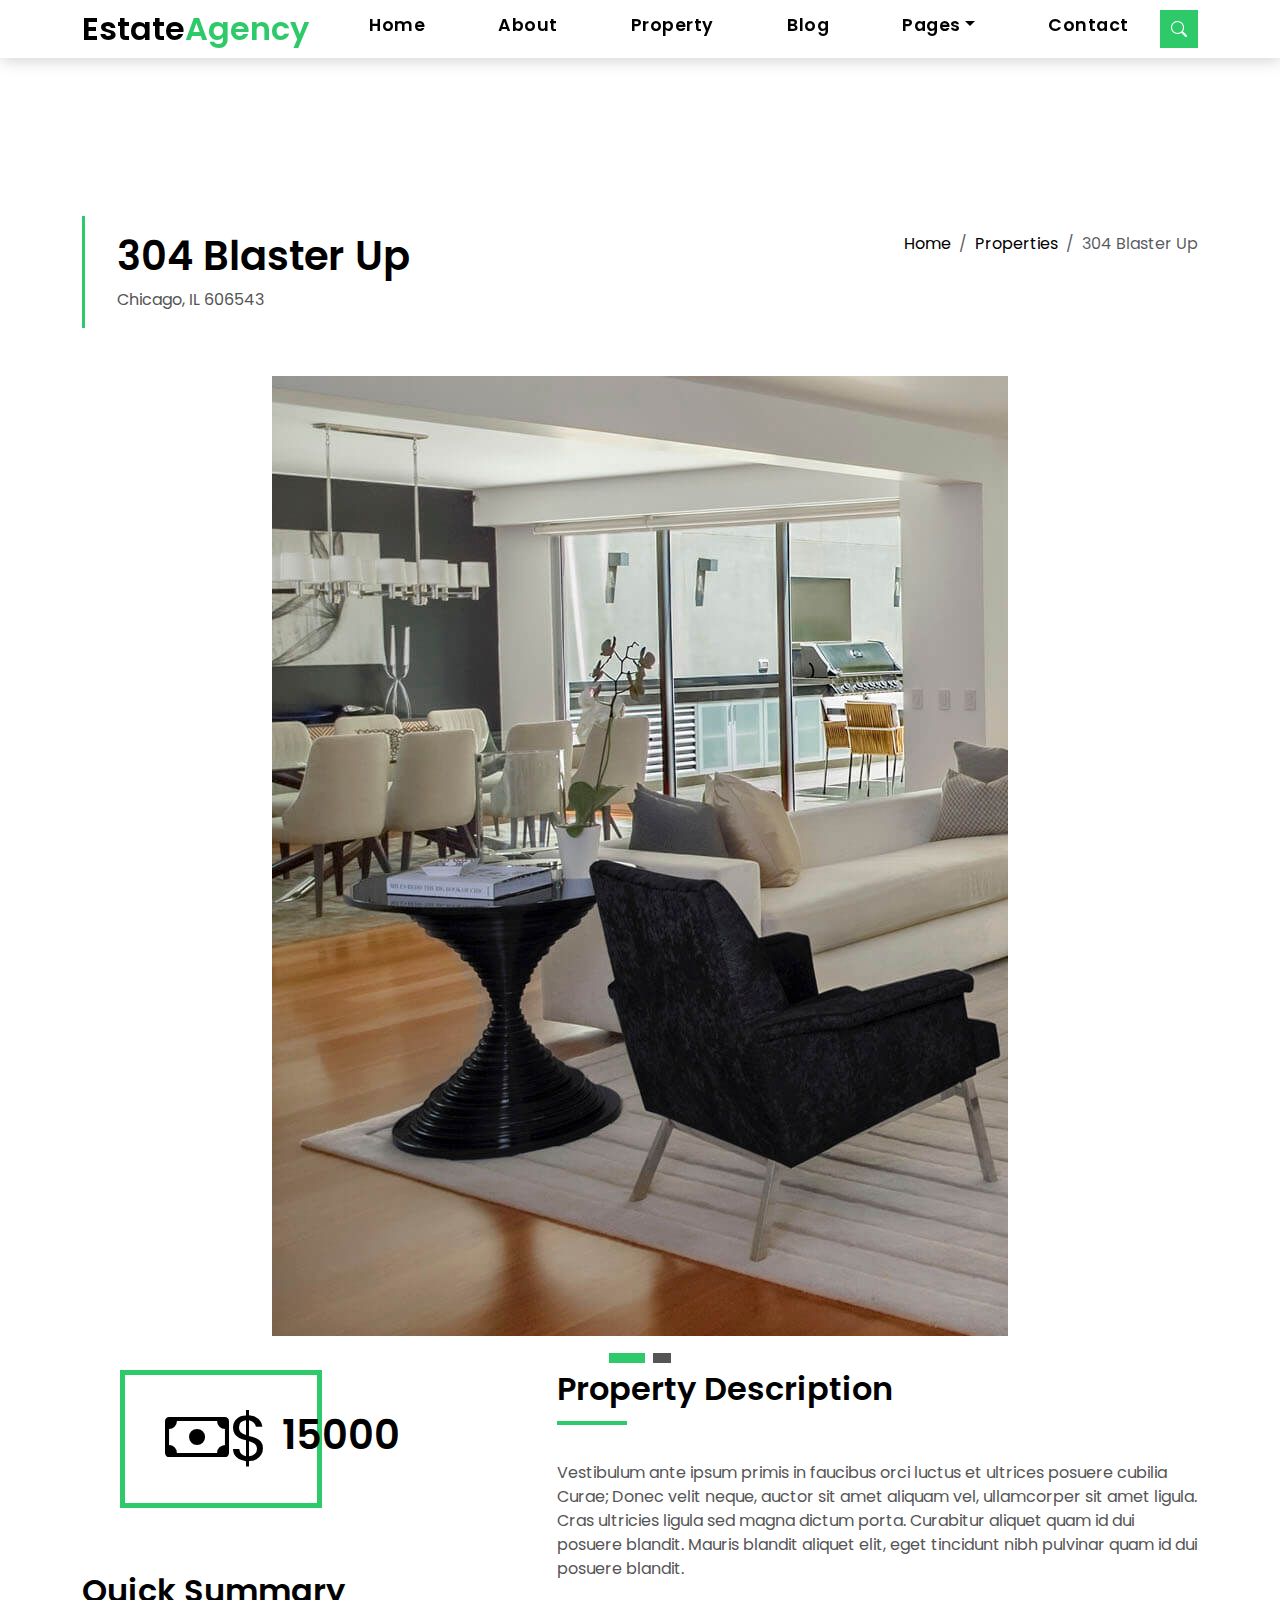
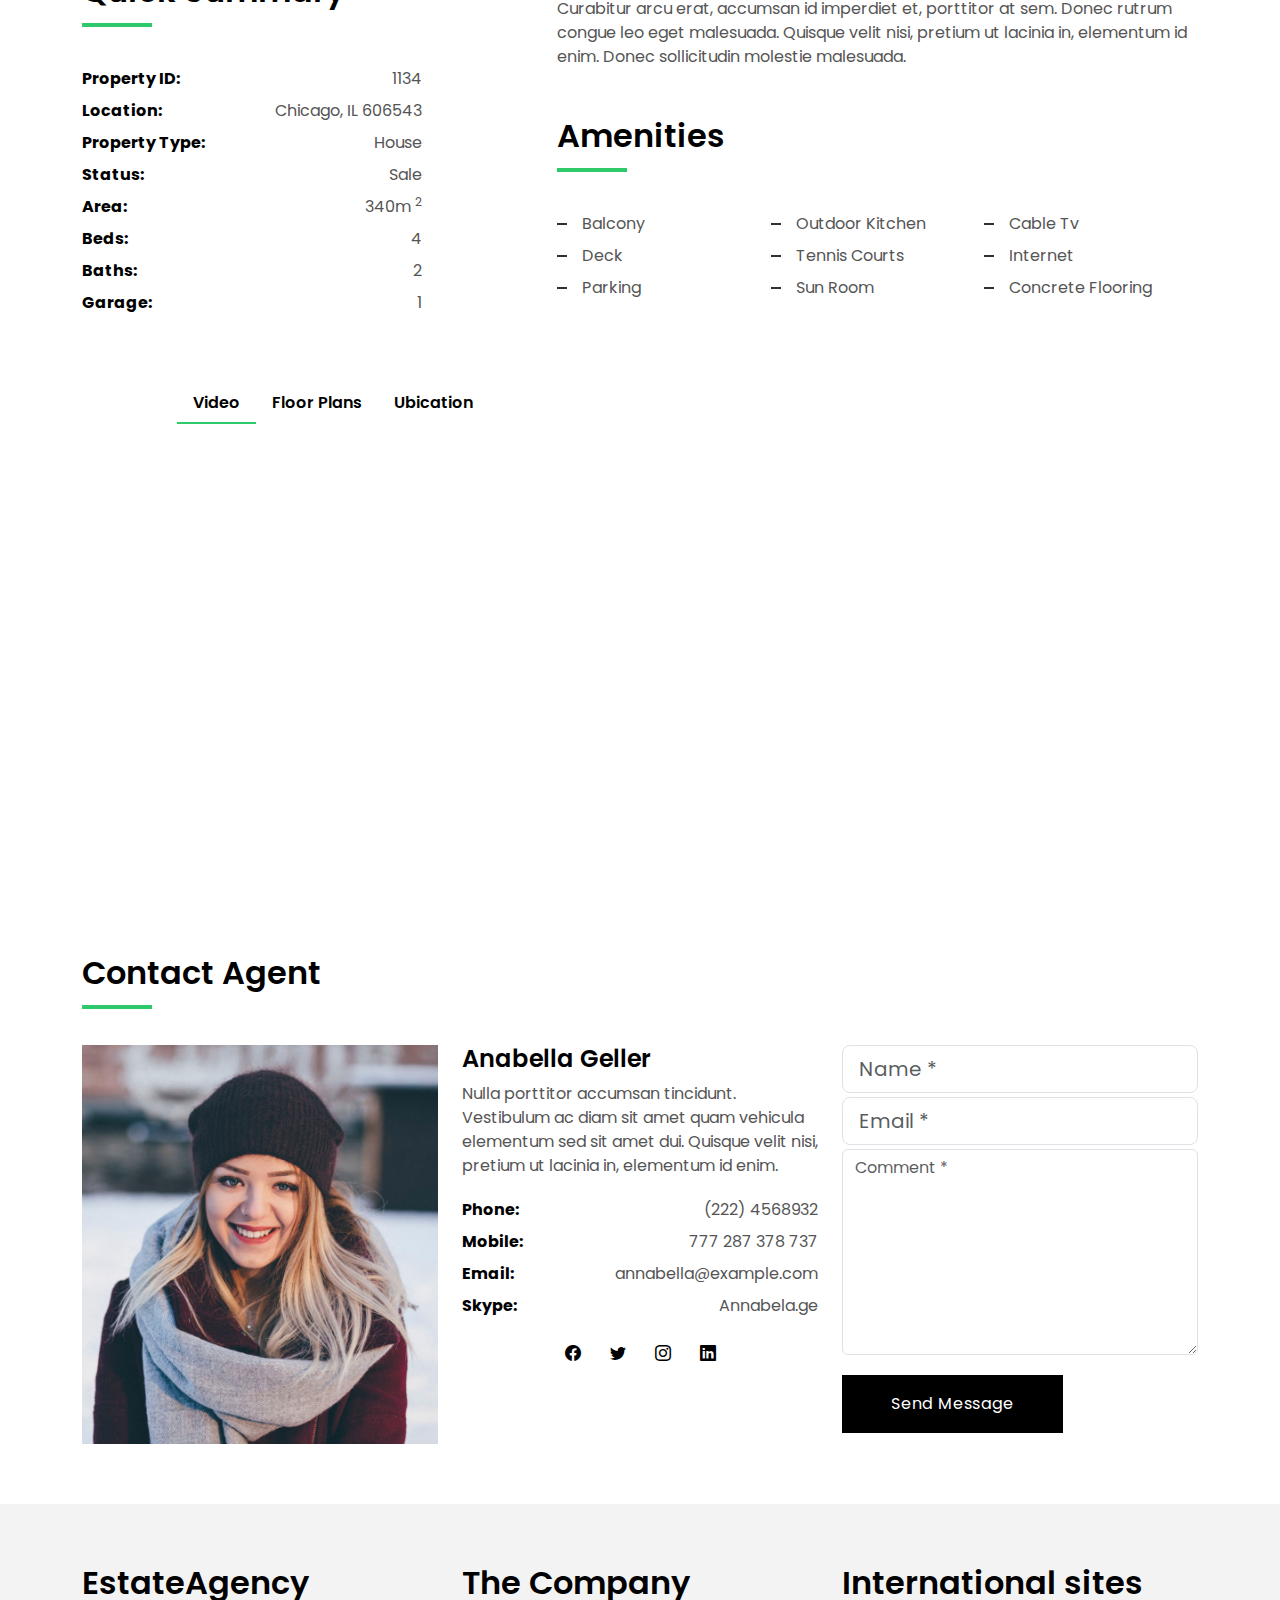
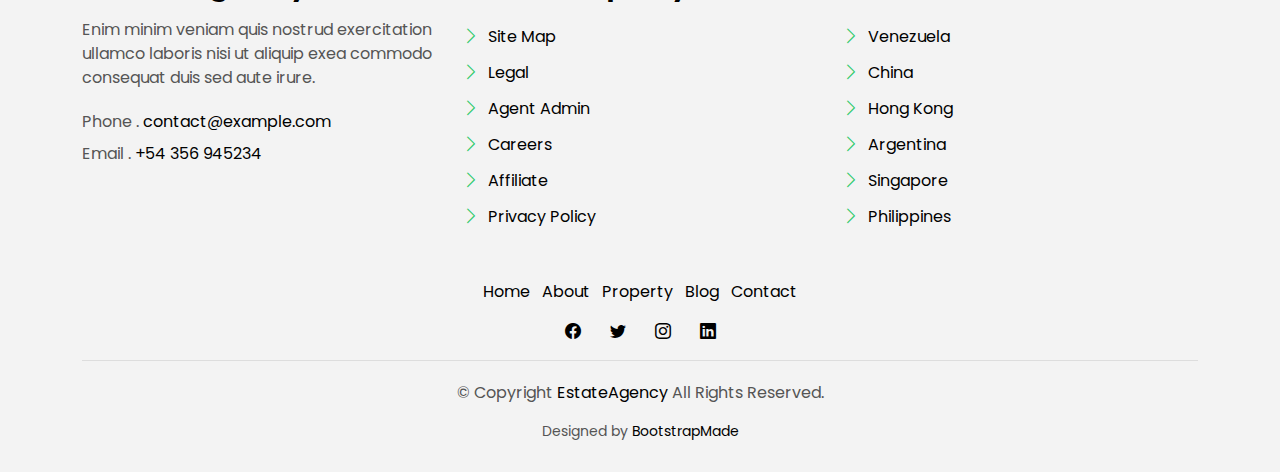
<file: property-single.html>
<!DOCTYPE html>
<html lang="en">

<head>
  <meta charset="utf-8">
  <meta content="width=device-width, initial-scale=1.0" name="viewport">

  <title>EstateAgency Bootstrap Template - Index</title>
  <meta content="" name="description">
  <meta content="" name="keywords">

  <!-- Favicons -->
  <link href="assets/img/favicon.png" rel="icon">
  <link href="assets/img/apple-touch-icon.png" rel="apple-touch-icon">

  <!-- Google Fonts -->
  <link href="https://fonts.googleapis.com/css?family=Poppins:300,400,500,600,700" rel="stylesheet">

  <!-- Vendor CSS Files -->
  <link href="assets/vendor/animate.css/animate.min.css" rel="stylesheet">
  <link href="assets/vendor/bootstrap/css/bootstrap.min.css" rel="stylesheet">
  <link href="assets/vendor/bootstrap-icons/bootstrap-icons.css" rel="stylesheet">
  <link href="assets/vendor/swiper/swiper-bundle.min.css" rel="stylesheet">

  <!-- Template Main CSS File -->
  <link href="assets/css/style.css" rel="stylesheet">

  <!-- =======================================================
  * Template Name: EstateAgency
  * Updated: Jul 27 2023 with Bootstrap v5.3.1
  * Template URL: https://bootstrapmade.com/real-estate-agency-bootstrap-template/
  * Author: BootstrapMade.com
  * License: https://bootstrapmade.com/license/
  ======================================================== -->
</head>

<body>

  <!-- ======= Property Search Section ======= -->
  <div class="click-closed"></div>
  <!--/ Form Search Star /-->
  <div class="box-collapse">
    <div class="title-box-d">
      <h3 class="title-d">Search Property</h3>
    </div>
    <span class="close-box-collapse right-boxed bi bi-x"></span>
    <div class="box-collapse-wrap form">
      <form class="form-a">
        <div class="row">
          <div class="col-md-12 mb-2">
            <div class="form-group">
              <label class="pb-2" for="Type">Keyword</label>
              <input type="text" class="form-control form-control-lg form-control-a" placeholder="Keyword">
            </div>
          </div>
          <div class="col-md-6 mb-2">
            <div class="form-group mt-3">
              <label class="pb-2" for="Type">Type</label>
              <select class="form-control form-select form-control-a" id="Type">
                <option>All Type</option>
                <option>For Rent</option>
                <option>For Sale</option>
                <option>Open House</option>
              </select>
            </div>
          </div>
          <div class="col-md-6 mb-2">
            <div class="form-group mt-3">
              <label class="pb-2" for="city">City</label>
              <select class="form-control form-select form-control-a" id="city">
                <option>All City</option>
                <option>Alabama</option>
                <option>Arizona</option>
                <option>California</option>
                <option>Colorado</option>
              </select>
            </div>
          </div>
          <div class="col-md-6 mb-2">
            <div class="form-group mt-3">
              <label class="pb-2" for="bedrooms">Bedrooms</label>
              <select class="form-control form-select form-control-a" id="bedrooms">
                <option>Any</option>
                <option>01</option>
                <option>02</option>
                <option>03</option>
              </select>
            </div>
          </div>
          <div class="col-md-6 mb-2">
            <div class="form-group mt-3">
              <label class="pb-2" for="garages">Garages</label>
              <select class="form-control form-select form-control-a" id="garages">
                <option>Any</option>
                <option>01</option>
                <option>02</option>
                <option>03</option>
                <option>04</option>
              </select>
            </div>
          </div>
          <div class="col-md-6 mb-2">
            <div class="form-group mt-3">
              <label class="pb-2" for="bathrooms">Bathrooms</label>
              <select class="form-control form-select form-control-a" id="bathrooms">
                <option>Any</option>
                <option>01</option>
                <option>02</option>
                <option>03</option>
              </select>
            </div>
          </div>
          <div class="col-md-6 mb-2">
            <div class="form-group mt-3">
              <label class="pb-2" for="price">Min Price</label>
              <select class="form-control form-select form-control-a" id="price">
                <option>Unlimite</option>
                <option>$50,000</option>
                <option>$100,000</option>
                <option>$150,000</option>
                <option>$200,000</option>
              </select>
            </div>
          </div>
          <div class="col-md-12">
            <button type="submit" class="btn btn-b">Search Property</button>
          </div>
        </div>
      </form>
    </div>
  </div><!-- End Property Search Section -->>

  <!-- ======= Header/Navbar ======= -->
  <nav class="navbar navbar-default navbar-trans navbar-expand-lg fixed-top">
    <div class="container">
      <button class="navbar-toggler collapsed" type="button" data-bs-toggle="collapse" data-bs-target="#navbarDefault" aria-controls="navbarDefault" aria-expanded="false" aria-label="Toggle navigation">
        <span></span>
        <span></span>
        <span></span>
      </button>
      <a class="navbar-brand text-brand" href="index.html">Estate<span class="color-b">Agency</span></a>

      <div class="navbar-collapse collapse justify-content-center" id="navbarDefault">
        <ul class="navbar-nav">

          <li class="nav-item">
            <a class="nav-link " href="index.html">Home</a>
          </li>

          <li class="nav-item">
            <a class="nav-link " href="about.html">About</a>
          </li>

          <li class="nav-item">
            <a class="nav-link " href="property-grid.html">Property</a>
          </li>

          <li class="nav-item">
            <a class="nav-link " href="blog-grid.html">Blog</a>
          </li>

          <li class="nav-item dropdown">
            <a class="nav-link dropdown-toggle" href="#" id="navbarDropdown" role="button" data-bs-toggle="dropdown" aria-haspopup="true" aria-expanded="false">Pages</a>
            <div class="dropdown-menu">
              <a class="dropdown-item active" href="property-single.html">Property Single</a>
              <a class="dropdown-item " href="blog-single.html">Blog Single</a>
              <a class="dropdown-item " href="agents-grid.html">Agents Grid</a>
              <a class="dropdown-item " href="agent-single.html">Agent Single</a>
            </div>
          </li>
          <li class="nav-item">
            <a class="nav-link " href="contact.html">Contact</a>
          </li>
        </ul>
      </div>

      <button type="button" class="btn btn-b-n navbar-toggle-box navbar-toggle-box-collapse" data-bs-toggle="collapse" data-bs-target="#navbarTogglerDemo01">
        <i class="bi bi-search"></i>
      </button>

    </div>
  </nav><!-- End Header/Navbar -->

  <main id="main">

    <!-- ======= Intro Single ======= -->
    <section class="intro-single">
      <div class="container">
        <div class="row">
          <div class="col-md-12 col-lg-8">
            <div class="title-single-box">
              <h1 class="title-single">304 Blaster Up</h1>
              <span class="color-text-a">Chicago, IL 606543</span>
            </div>
          </div>
          <div class="col-md-12 col-lg-4">
            <nav aria-label="breadcrumb" class="breadcrumb-box d-flex justify-content-lg-end">
              <ol class="breadcrumb">
                <li class="breadcrumb-item">
                  <a href="index.html">Home</a>
                </li>
                <li class="breadcrumb-item">
                  <a href="property-grid.html">Properties</a>
                </li>
                <li class="breadcrumb-item active" aria-current="page">
                  304 Blaster Up
                </li>
              </ol>
            </nav>
          </div>
        </div>
      </div>
    </section><!-- End Intro Single-->

    <!-- ======= Property Single ======= -->
    <section class="property-single nav-arrow-b">
      <div class="container">
        <div class="row justify-content-center">
          <div class="col-lg-8">
            <div id="property-single-carousel" class="swiper">
              <div class="swiper-wrapper">
                <div class="carousel-item-b swiper-slide">
                  <img src="assets/img/slide-1.jpg" alt="">
                </div>
                <div class="carousel-item-b swiper-slide">
                  <img src="assets/img/slide-2.jpg" alt="">
                </div>
              </div>
            </div>
            <div class="property-single-carousel-pagination carousel-pagination"></div>
          </div>
        </div>

        <div class="row">
          <div class="col-sm-12">

            <div class="row justify-content-between">
              <div class="col-md-5 col-lg-4">
                <div class="property-price d-flex justify-content-center foo">
                  <div class="card-header-c d-flex">
                    <div class="card-box-ico">
                      <span class="bi bi-cash">$</span>
                    </div>
                    <div class="card-title-c align-self-center">
                      <h5 class="title-c">15000</h5>
                    </div>
                  </div>
                </div>
                <div class="property-summary">
                  <div class="row">
                    <div class="col-sm-12">
                      <div class="title-box-d section-t4">
                        <h3 class="title-d">Quick Summary</h3>
                      </div>
                    </div>
                  </div>
                  <div class="summary-list">
                    <ul class="list">
                      <li class="d-flex justify-content-between">
                        <strong>Property ID:</strong>
                        <span>1134</span>
                      </li>
                      <li class="d-flex justify-content-between">
                        <strong>Location:</strong>
                        <span>Chicago, IL 606543</span>
                      </li>
                      <li class="d-flex justify-content-between">
                        <strong>Property Type:</strong>
                        <span>House</span>
                      </li>
                      <li class="d-flex justify-content-between">
                        <strong>Status:</strong>
                        <span>Sale</span>
                      </li>
                      <li class="d-flex justify-content-between">
                        <strong>Area:</strong>
                        <span>340m
                          <sup>2</sup>
                        </span>
                      </li>
                      <li class="d-flex justify-content-between">
                        <strong>Beds:</strong>
                        <span>4</span>
                      </li>
                      <li class="d-flex justify-content-between">
                        <strong>Baths:</strong>
                        <span>2</span>
                      </li>
                      <li class="d-flex justify-content-between">
                        <strong>Garage:</strong>
                        <span>1</span>
                      </li>
                    </ul>
                  </div>
                </div>
              </div>
              <div class="col-md-7 col-lg-7 section-md-t3">
                <div class="row">
                  <div class="col-sm-12">
                    <div class="title-box-d">
                      <h3 class="title-d">Property Description</h3>
                    </div>
                  </div>
                </div>
                <div class="property-description">
                  <p class="description color-text-a">
                    Vestibulum ante ipsum primis in faucibus orci luctus et ultrices posuere cubilia Curae; Donec velit
                    neque, auctor sit amet
                    aliquam vel, ullamcorper sit amet ligula. Cras ultricies ligula sed magna dictum porta.
                    Curabitur aliquet quam id dui posuere blandit. Mauris blandit aliquet elit, eget tincidunt
                    nibh pulvinar quam id dui posuere blandit.
                  </p>
                  <p class="description color-text-a no-margin">
                    Curabitur arcu erat, accumsan id imperdiet et, porttitor at sem. Donec rutrum congue leo eget
                    malesuada. Quisque velit nisi,
                    pretium ut lacinia in, elementum id enim. Donec sollicitudin molestie malesuada.
                  </p>
                </div>
                <div class="row section-t3">
                  <div class="col-sm-12">
                    <div class="title-box-d">
                      <h3 class="title-d">Amenities</h3>
                    </div>
                  </div>
                </div>
                <div class="amenities-list color-text-a">
                  <ul class="list-a no-margin">
                    <li>Balcony</li>
                    <li>Outdoor Kitchen</li>
                    <li>Cable Tv</li>
                    <li>Deck</li>
                    <li>Tennis Courts</li>
                    <li>Internet</li>
                    <li>Parking</li>
                    <li>Sun Room</li>
                    <li>Concrete Flooring</li>
                  </ul>
                </div>
              </div>
            </div>
          </div>
          <div class="col-md-10 offset-md-1">
            <ul class="nav nav-pills-a nav-pills mb-3 section-t3" id="pills-tab" role="tablist">
              <li class="nav-item">
                <a class="nav-link active" id="pills-video-tab" data-bs-toggle="pill" href="#pills-video" role="tab" aria-controls="pills-video" aria-selected="true">Video</a>
              </li>
              <li class="nav-item">
                <a class="nav-link" id="pills-plans-tab" data-bs-toggle="pill" href="#pills-plans" role="tab" aria-controls="pills-plans" aria-selected="false">Floor Plans</a>
              </li>
              <li class="nav-item">
                <a class="nav-link" id="pills-map-tab" data-bs-toggle="pill" href="#pills-map" role="tab" aria-controls="pills-map" aria-selected="false">Ubication</a>
              </li>
            </ul>
            <div class="tab-content" id="pills-tabContent">
              <div class="tab-pane fade show active" id="pills-video" role="tabpanel" aria-labelledby="pills-video-tab">
                <iframe src="https://player.vimeo.com/video/73221098" width="100%" height="460" frameborder="0" webkitallowfullscreen mozallowfullscreen allowfullscreen></iframe>
              </div>
              <div class="tab-pane fade" id="pills-plans" role="tabpanel" aria-labelledby="pills-plans-tab">
                <img src="assets/img/plan2.jpg" alt="" class="img-fluid">
              </div>
              <div class="tab-pane fade" id="pills-map" role="tabpanel" aria-labelledby="pills-map-tab">
                <iframe src="https://www.google.com/maps/embed?pb=!1m18!1m12!1m3!1d3022.1422937950147!2d-73.98731968482413!3d40.75889497932681!2m3!1f0!2f0!3f0!3m2!1i1024!2i768!4f13.1!3m3!1m2!1s0x89c25855c6480299%3A0x55194ec5a1ae072e!2sTimes+Square!5e0!3m2!1ses-419!2sve!4v1510329142834" width="100%" height="460" frameborder="0" style="border:0" allowfullscreen></iframe>
              </div>
            </div>
          </div>
          <div class="col-md-12">
            <div class="row section-t3">
              <div class="col-sm-12">
                <div class="title-box-d">
                  <h3 class="title-d">Contact Agent</h3>
                </div>
              </div>
            </div>
            <div class="row">
              <div class="col-md-6 col-lg-4">
                <img src="assets/img/agent-4.jpg" alt="" class="img-fluid">
              </div>
              <div class="col-md-6 col-lg-4">
                <div class="property-agent">
                  <h4 class="title-agent">Anabella Geller</h4>
                  <p class="color-text-a">
                    Nulla porttitor accumsan tincidunt. Vestibulum ac diam sit amet quam vehicula elementum sed sit amet
                    dui. Quisque velit nisi,
                    pretium ut lacinia in, elementum id enim.
                  </p>
                  <ul class="list-unstyled">
                    <li class="d-flex justify-content-between">
                      <strong>Phone:</strong>
                      <span class="color-text-a">(222) 4568932</span>
                    </li>
                    <li class="d-flex justify-content-between">
                      <strong>Mobile:</strong>
                      <span class="color-text-a">777 287 378 737</span>
                    </li>
                    <li class="d-flex justify-content-between">
                      <strong>Email:</strong>
                      <span class="color-text-a">annabella@example.com</span>
                    </li>
                    <li class="d-flex justify-content-between">
                      <strong>Skype:</strong>
                      <span class="color-text-a">Annabela.ge</span>
                    </li>
                  </ul>
                  <div class="socials-a">
                    <ul class="list-inline">
                      <li class="list-inline-item">
                        <a href="#">
                          <i class="bi bi-facebook" aria-hidden="true"></i>
                        </a>
                      </li>
                      <li class="list-inline-item">
                        <a href="#">
                          <i class="bi bi-twitter" aria-hidden="true"></i>
                        </a>
                      </li>
                      <li class="list-inline-item">
                        <a href="#">
                          <i class="bi bi-instagram" aria-hidden="true"></i>
                        </a>
                      </li>
                      <li class="list-inline-item">
                        <a href="#">
                          <i class="bi bi-linkedin" aria-hidden="true"></i>
                        </a>
                      </li>
                    </ul>
                  </div>
                </div>
              </div>
              <div class="col-md-12 col-lg-4">
                <div class="property-contact">
                  <form class="form-a">
                    <div class="row">
                      <div class="col-md-12 mb-1">
                        <div class="form-group">
                          <input type="text" class="form-control form-control-lg form-control-a" id="inputName" placeholder="Name *" required>
                        </div>
                      </div>
                      <div class="col-md-12 mb-1">
                        <div class="form-group">
                          <input type="email" class="form-control form-control-lg form-control-a" id="inputEmail1" placeholder="Email *" required>
                        </div>
                      </div>
                      <div class="col-md-12 mb-1">
                        <div class="form-group">
                          <textarea id="textMessage" class="form-control" placeholder="Comment *" name="message" cols="45" rows="8" required></textarea>
                        </div>
                      </div>
                      <div class="col-md-12 mt-3">
                        <button type="submit" class="btn btn-a">Send Message</button>
                      </div>
                    </div>
                  </form>
                </div>
              </div>
            </div>
          </div>
        </div>
      </div>
    </section><!-- End Property Single-->

  </main><!-- End #main -->

  <!-- ======= Footer ======= -->
  <section class="section-footer">
    <div class="container">
      <div class="row">
        <div class="col-sm-12 col-md-4">
          <div class="widget-a">
            <div class="w-header-a">
              <h3 class="w-title-a text-brand">EstateAgency</h3>
            </div>
            <div class="w-body-a">
              <p class="w-text-a color-text-a">
                Enim minim veniam quis nostrud exercitation ullamco laboris nisi ut aliquip exea commodo consequat duis
                sed aute irure.
              </p>
            </div>
            <div class="w-footer-a">
              <ul class="list-unstyled">
                <li class="color-a">
                  <span class="color-text-a">Phone .</span> contact@example.com
                </li>
                <li class="color-a">
                  <span class="color-text-a">Email .</span> +54 356 945234
                </li>
              </ul>
            </div>
          </div>
        </div>
        <div class="col-sm-12 col-md-4 section-md-t3">
          <div class="widget-a">
            <div class="w-header-a">
              <h3 class="w-title-a text-brand">The Company</h3>
            </div>
            <div class="w-body-a">
              <div class="w-body-a">
                <ul class="list-unstyled">
                  <li class="item-list-a">
                    <i class="bi bi-chevron-right"></i> <a href="#">Site Map</a>
                  </li>
                  <li class="item-list-a">
                    <i class="bi bi-chevron-right"></i> <a href="#">Legal</a>
                  </li>
                  <li class="item-list-a">
                    <i class="bi bi-chevron-right"></i> <a href="#">Agent Admin</a>
                  </li>
                  <li class="item-list-a">
                    <i class="bi bi-chevron-right"></i> <a href="#">Careers</a>
                  </li>
                  <li class="item-list-a">
                    <i class="bi bi-chevron-right"></i> <a href="#">Affiliate</a>
                  </li>
                  <li class="item-list-a">
                    <i class="bi bi-chevron-right"></i> <a href="#">Privacy Policy</a>
                  </li>
                </ul>
              </div>
            </div>
          </div>
        </div>
        <div class="col-sm-12 col-md-4 section-md-t3">
          <div class="widget-a">
            <div class="w-header-a">
              <h3 class="w-title-a text-brand">International sites</h3>
            </div>
            <div class="w-body-a">
              <ul class="list-unstyled">
                <li class="item-list-a">
                  <i class="bi bi-chevron-right"></i> <a href="#">Venezuela</a>
                </li>
                <li class="item-list-a">
                  <i class="bi bi-chevron-right"></i> <a href="#">China</a>
                </li>
                <li class="item-list-a">
                  <i class="bi bi-chevron-right"></i> <a href="#">Hong Kong</a>
                </li>
                <li class="item-list-a">
                  <i class="bi bi-chevron-right"></i> <a href="#">Argentina</a>
                </li>
                <li class="item-list-a">
                  <i class="bi bi-chevron-right"></i> <a href="#">Singapore</a>
                </li>
                <li class="item-list-a">
                  <i class="bi bi-chevron-right"></i> <a href="#">Philippines</a>
                </li>
              </ul>
            </div>
          </div>
        </div>
      </div>
    </div>
  </section>
  <footer>
    <div class="container">
      <div class="row">
        <div class="col-md-12">
          <nav class="nav-footer">
            <ul class="list-inline">
              <li class="list-inline-item">
                <a href="#">Home</a>
              </li>
              <li class="list-inline-item">
                <a href="#">About</a>
              </li>
              <li class="list-inline-item">
                <a href="#">Property</a>
              </li>
              <li class="list-inline-item">
                <a href="#">Blog</a>
              </li>
              <li class="list-inline-item">
                <a href="#">Contact</a>
              </li>
            </ul>
          </nav>
          <div class="socials-a">
            <ul class="list-inline">
              <li class="list-inline-item">
                <a href="#">
                  <i class="bi bi-facebook" aria-hidden="true"></i>
                </a>
              </li>
              <li class="list-inline-item">
                <a href="#">
                  <i class="bi bi-twitter" aria-hidden="true"></i>
                </a>
              </li>
              <li class="list-inline-item">
                <a href="#">
                  <i class="bi bi-instagram" aria-hidden="true"></i>
                </a>
              </li>
              <li class="list-inline-item">
                <a href="#">
                  <i class="bi bi-linkedin" aria-hidden="true"></i>
                </a>
              </li>
            </ul>
          </div>
          <div class="copyright-footer">
            <p class="copyright color-text-a">
              &copy; Copyright
              <span class="color-a">EstateAgency</span> All Rights Reserved.
            </p>
          </div>
          <div class="credits">
            <!--
            All the links in the footer should remain intact.
            You can delete the links only if you purchased the pro version.
            Licensing information: https://bootstrapmade.com/license/
            Purchase the pro version with working PHP/AJAX contact form: https://bootstrapmade.com/buy/?theme=EstateAgency
          -->
            Designed by <a href="https://bootstrapmade.com/">BootstrapMade</a>
          </div>
        </div>
      </div>
    </div>
  </footer><!-- End  Footer -->

  <div id="preloader"></div>
  <a href="#" class="back-to-top d-flex align-items-center justify-content-center"><i class="bi bi-arrow-up-short"></i></a>

  <!-- Vendor JS Files -->
  <script src="assets/vendor/bootstrap/js/bootstrap.bundle.min.js"></script>
  <script src="assets/vendor/swiper/swiper-bundle.min.js"></script>
  <script src="assets/vendor/php-email-form/validate.js"></script>

  <!-- Template Main JS File -->
  <script src="assets/js/main.js"></script>

</body>

</html>
</file>
<file: assets/css/style.css>
/**
* Template Name: EstateAgency
* Updated: Jul 27 2023 with Bootstrap v5.3.1
* Template URL: https://bootstrapmade.com/real-estate-agency-bootstrap-template/
* Author: BootstrapMade.com
* License: https://bootstrapmade.com/license/
*/

/*--------------------------------------------------------------
# General
--------------------------------------------------------------*/
body {
  font-family: "Poppins", sans-serif;
  color: #555555;
}

h1,
h2,
h3,
h4,
h5,
h6 {
  color: #000000;
}

a {
  color: #000000;
  text-decoration: none;
  transition: all 0.5s ease;
}

a:hover {
  color: #2eca6a;
  text-decoration: none;
  background-color: white;
  border-radius: 10px;
  padding: 8px;
  
}

@media (max-width: 768px) {
  .list-group-horizontal {
    visibility: hidden;
    padding: 0;
  }
}

.link-two {
  color: #000000;
  transition: all 0.5s ease;
}

.link-two:hover {
  text-decoration: underline;
  color: #000000;
}

.link-one {
  color: #000000;
  transition: all 0.5s ease;
}

.link-one:hover {
  color: #000000;
  text-decoration: none;
}

.link-icon {
  color: #000000;
  font-weight: 500;
}

.link-icon span {
  font-size: 14px;
  padding-left: 4px;
  vertical-align: middle;
}

.link-a {
  text-decoration: none;
  color: #ffffff;
  text-decoration: none;
}

@media (min-width: 768px) {
  .link-a {
    font-size: 0.9rem;
  }
}

@media (min-width: 992px) {
  .link-a {
    font-size: 1rem;
  }
}

.link-a:hover {
  color: #ffffff;
  text-decoration: none;
}

.link-a span {
  font-size: 18px;
  vertical-align: middle;
  margin-left: 5px;
}

@media (min-width: 768px) {
  .link-a span {
    font-size: 1.5rem;
  }
}

@media (min-width: 992px) {
  .link-a span {
    font-size: 18px;
  }
}

.text-brand {
  color: #000000;
  font-size: 2rem;
  font-weight: 600;
}

@media (max-width: 767px) {
  .text-brand {
    font-size: 1.8rem;
  }
}

.color-a {
  text-decoration: none;
  color: #000000;
}

.color-b {
  color: #2eca6a;
}

.color-d {
  color: #adadad;
}

.color-text-a {
  text-decoration: none;
  color: #555555;
}

.no-margin {
  margin: 0;
}

/*------/ Nav Pills  /------*/
.nav-pills-a {
  text-decoration: none;
}

.nav-pills-a.nav-pills .nav-link {
  color: #000000;
  position: relative;
  font-weight: 600;
}

.nav-pills-a.nav-pills .nav-link.active {
  background-color: transparent;
}

.nav-pills-a.nav-pills .nav-link.active:after {
  content: "";
  position: absolute;
  left: 0;
  bottom: -1px;
  width: 100%;
  height: 2px;
  background-color: #2eca6a;
  z-index: 2;
}

/*------/ Bg Image /------*/
.bg-image {
  background-repeat: no-repeat;
  background-attachment: fixed;
  background-size: cover;
  background-position: center center;
}

/*------/ List a /------*/
.list-a {
  text-decoration: none;
  display: inline-block;
  line-height: 2;
  padding: 0;
  list-style: none;
}

.list-a li {
  position: relative;
  width: 50%;
  float: left;
  padding-left: 25px;
  padding-right: 5px;
}

@media (min-width: 992px) {
  .list-a li {
    width: 33.333%;
  }
}

.list-a li:before {
  content: "";
  width: 10px;
  height: 2px;
  position: absolute;
  background-color: #313131;
  top: 15px;
  left: 0;
}

/*------/ Pagination-a /------*/
.pagination-a {
  text-decoration: none;
}

.pagination-a .pagination .page-link {
  margin: 0 0.2rem;
  border-color: transparent;
  padding: 0.5rem 0.8rem;
  color: #000000;
}

.pagination-a .pagination .page-link:hover,
.pagination-a .pagination .page-link:active,
.pagination-a .pagination .page-link:focus {
  background-color: #2eca6a;
}

.pagination-a .pagination .page-link span {
  font-size: 1.2rem;
}

.pagination-a .pagination .next .page-link {
  padding: 0.4rem 0.9rem;
}

.pagination-a .pagination .page-item:last-child .page-link {
  border-top-right-radius: 0;
  border-bottom-right-radius: 0;
}

.pagination-a .pagination .page-item:first-child .page-link {
  border-top-left-radius: 0;
  border-bottom-left-radius: 0;
}

.pagination-a .pagination .page-item.disabled .page-link {
  padding: 0.4rem 0.9rem;
  color: #555555;
}

.pagination-a .pagination .page-item.active .page-link {
  background-color: #2eca6a;
}

.a {
  text-decoration: none;
  color: #2eca6a;
  font-size: 1.3rem;
}

/*------/ Icon Box /------*/
.icon-box .icon-box-icon {
  display: table-cell;
  vertical-align: top;
  font-size: 36px;
  color: #000000;
  width: 50px;
  padding-top: 8px;
}

.icon-box .icon-box-content {
  padding-top: 18px;
}

/*------/ Space Padding /------*/
.section-t8 {
  padding-top: 8rem;
}

@media (max-width: 767px) {
  .section-t8 {
    padding-top: 4rem;
  }
}

.section-t4 {
  padding-top: 4rem;
}

@media (max-width: 767px) {
  .section-t4 {
    padding-top: 2rem;
  }
}

.section-t3 {
  padding-top: 3rem;
}

@media (max-width: 767px) {
  .section-md-t3 {
    padding-top: 3rem;
  }
}

.section-b2 {
  padding-bottom: 2rem;
}

.section-tb85 {
  padding: 8rem 0 5rem 0;
}

@media (max-width: 767px) {
  .section-tb85 {
    padding: 4rem 0 2.5rem 0;
  }
}

/*------/ Title /------*/
.title-wrap {
  padding-bottom: 4rem;
}

.title-a {
  text-decoration: none;
  font-size: 2.6rem;
  font-weight: 600;
}

.title-link {
  font-size: 1.2rem;
  font-weight: 300;
  padding-top: 1.2rem;
}

.title-link a {
  text-decoration: none;
  color: #313131;
}

.title-link span {
  font-size: 20px;
  padding-left: 4px;
  vertical-align: middle;
}

.title-box-d {
  padding-bottom: 1.8rem;
  margin-bottom: 1rem;
  position: relative;
}

.title-box-d .title-d {
  font-weight: 600;
  font-size: 2rem;
}

.title-box-d .title-d:after {
  content: "";
  position: absolute;
  width: 70px;
  height: 4px;
  background-color: #2eca6a;
  bottom: 20px;
  left: 0;
}

/*------/ Display Table & Table Cell /------*/
.display-table {
  width: 100%;
  height: 100%;
  display: table;
}

.table-cell {
  display: table-cell;
  vertical-align: middle;
}

/*------/ Ul Resect /------*/
.ul-resect ul,
.box-comments ul,
.list-a ul {
  list-style: none;
  padding-left: 0;
  margin-bottom: 0;
}

/*------/ Overlay /------*/
.overlay-a {
  text-decoration: none;
  background: linear-gradient(to bottom, rgba(0, 0, 0, 0) 0%, rgba(0, 0, 0, 0.2) 27%, rgba(0, 0, 0, 0.65) 90%);
}

.overlay {
  position: absolute;
  top: 0;
  left: 0px;
  padding: 0;
  height: 100%;
  width: 100%;
}

.carousel-pagination {
  margin-top: 10px;
  text-align: center;
}

.carousel-pagination .swiper-pagination-bullet {
  width: 18px;
  height: 10px;
  background-color: #555;
  margin: 0 4px;
  border-radius: 0;
  opacity: 1;
  transition: 0.3s;
}

.carousel-pagination .swiper-pagination-bullet-active {
  background-color: #2eca6a;
  width: 36px;
}

.nav-arrow-a {
  text-decoration: none;
}

.nav-arrow-a .owl-arrow .owl-nav {
  font-size: 1.8rem;
  margin-top: -110px;
}

.nav-arrow-a .owl-arrow .owl-nav .owl-next {
  margin-left: 15px;
}

.nav-arrow-b .owl-arrow .owl-nav {
  position: absolute;
  top: 0;
  right: 0;
  font-size: 1.2rem;
}

.nav-arrow-b .owl-arrow .owl-nav .owl-prev,
.nav-arrow-b .owl-arrow .owl-nav .owl-next {
  padding: 0.7rem 1.5rem !important;
  display: inline-block;
  transition: all 0.6s ease-in-out;
  color: #ffffff;
  background-color: #2eca6a;
  opacity: 0.9;
}

.nav-arrow-b .owl-arrow .owl-nav .owl-prev.disabled,
.nav-arrow-b .owl-arrow .owl-nav .owl-next.disabled {
  transition: all 0.6s ease-in-out;
  color: #ffffff;
}

.nav-arrow-b .owl-arrow .owl-nav .owl-prev:hover,
.nav-arrow-b .owl-arrow .owl-nav .owl-next:hover {
  background-color: #26a356;
}

.nav-arrow-b .owl-arrow .owl-nav .owl-next {
  margin-left: 0px;
}

/*------/ Socials /------*/
.socials-a {
  text-decoration: none;
}

.socials-a .list-inline-item:not(:last-child) {
  margin-right: 25px;
}

/*--------------------------------------------------------------
# Back to top button
--------------------------------------------------------------*/
.back-to-top {
  position: fixed;
  visibility: hidden;
  opacity: 0;
  right: 15px;
  bottom: 15px;
  z-index: 996;
  background: #2eca6a;
  width: 40px;
  height: 40px;
  border-radius: 50px;
  transition: all 0.4s;
}

.back-to-top i {
  font-size: 28px;
  color: #fff;
  line-height: 0;
}

.back-to-top:hover {
  background: #4bd680;
  color: #fff;
}

.back-to-top.active {
  visibility: visible;
  opacity: 1;
}

/* Prelaoder */
#preloader {
  position: fixed;
  top: 0;
  left: 0;
  right: 0;
  bottom: 0;
  z-index: 9999;
  overflow: hidden;
  background: #fff;
}

#preloader:before {
  content: "";
  position: fixed;
  top: calc(50% - 30px);
  left: calc(50% - 30px);
  border: 6px solid #f2f2f2;
  border-top: 6px solid #2eca6a;
  border-radius: 50%;
  width: 60px;
  height: 60px;
  animation: animate-preloader 1s linear infinite;
}

@keyframes animate-preloader {
  0% {
    transform: rotate(0deg);
  }

  100% {
    transform: rotate(360deg);
  }
}

/*======================================
//--//-->   BUTTON
======================================*/
.btn {
  transition: 0.5s ease;
}

.btn.btn-a,
.btn.btn-b {
  border-radius: 0;
  padding: 1rem 3rem;
  letter-spacing: 0.05rem;
}

.btn.btn-a {
  text-decoration: none;
  background-color: #000000;
  color: #ffffff;
}

.btn.btn-a:hover {
  background-color: #2eca6a;
  color: #000000;
}

.btn.btn-b {
  background-color: #2eca6a;
  color: #000000;
}

.btn.btn-b:hover {
  background-color: #000000;
  color: #ffffff;
}

.btn.btn-b-n {
  background-color: #2eca6a;
  color: #ffffff;
  border-radius: 0;
}

.btn.btn-b-n:hover {
  background-color: #26a356;
  color: #ffffff;
}

.navbar-toggle-box {
  display: inline-flex;
  align-items: center;
  justify-content: center;
  line-height: 0;
  padding: 10px;
}

.navbar-toggle-box i {
  line-height: 0;
}

/*--------------------------------------------------------------
# Navbar
--------------------------------------------------------------*/

.top-navbar{
  background-color: #ff9933;
}

.navbar-default {
  transition: all 0.5s ease-in-out;
  background-color: rgb(255, 255, 255);
  padding-top: 0px;
  padding-bottom: 0px;
  -webkit-backface-visibility: hidden;
  backface-visibility: hidden;
  box-shadow: 1px 2px 15px rgba(100, 100, 100, 0.3);
}

.navbar-default .nav-search {
  color: #000000;
  font-size: 1.5rem;
}

.navbar-default.navbar-reduce {
  box-shadow: 1px 2px 15px rgba(100, 100, 100, 0.3);
}

.navbar-default.navbar-trans,
.navbar-default.navbar-reduce {
  -webkit-backface-visibility: hidden;
  backface-visibility: hidden;
}

.navbar-default.navbar-trans .nav-item,
.navbar-default.navbar-reduce .nav-item {
  position: relative;
  padding-right: 20px;
  padding-left: 20px;
  padding-bottom: 8px;
  margin-left: 0;
}

@media (min-width: 768px) {

  .navbar-default.navbar-trans .nav-item,
  .navbar-default.navbar-reduce .nav-item {
    margin-left: 15px;
  }
}

.navbar-default.navbar-trans .nav-link,
.navbar-default.navbar-reduce .nav-link {
  font-size: 1.1rem;
  color: #000000;
  font-weight: 600;
  letter-spacing: 0.03em;
  transition: all 0.1s ease-in-out;
  position: relative;
  /* padding-left: 10px; */
  padding-right: 10px;
}

.navbar-default.navbar-trans .nav-link:before,
.navbar-default.navbar-reduce .nav-link:before {
  content: "";
  position: absolute;
  bottom: 5px;
  left: 0;
  width: 100%;
  height: 2px;
  z-index: 0;
  background-color: #2eca6a;
  transform: scaleX(0);
  transform-origin: right;
  transition: transform 0.2s ease-out, opacity 0.2s ease-out 0.3s;
}

.navbar-default.navbar-trans .nav-link:hover,
.navbar-default.navbar-reduce .nav-link:hover {
  color: #000000;
}

.navbar-default.navbar-trans .nav-link:hover:before,
.navbar-default.navbar-reduce .nav-link:hover:before {
  transform: scaleX(1);
  transform-origin: left;
}

.navbar-default.navbar-trans .show>.nav-link:before,
.navbar-default.navbar-trans .active>.nav-link:before,
.navbar-default.navbar-trans .nav-link.show:before,
.navbar-default.navbar-trans .nav-link.active:before,
.navbar-default.navbar-reduce .show>.nav-link:before,
.navbar-default.navbar-reduce .active>.nav-link:before,
.navbar-default.navbar-reduce .nav-link.show:before,
.navbar-default.navbar-reduce .nav-link.active:before {
  transform: scaleX(1);
}

.navbar-default.navbar-trans .nav-link:before {
  background-color: #2eca6a;
}

.navbar-default.navbar-trans .nav-link:hover {
  color: #000000;
}

.navbar-default.navbar-trans .show>.nav-link,
.navbar-default.navbar-trans .active>.nav-link,
.navbar-default.navbar-trans .nav-link.show,
.navbar-default.navbar-trans .nav-link.active {
  color: #000000;
}

.navbar-default.navbar-reduce {
  transition: all 0.5s ease-in-out;
  padding-top: 0px;
  padding-bottom: 0px;
}

.navbar-default.navbar-reduce .nav-link {
  color: #000000;
}

.navbar-default.navbar-reduce .nav-link:before {
  background-color: #2eca6a;
}

.navbar-default.navbar-reduce .nav-link:hover {
  color: #000000;
}

.navbar-default.navbar-reduce .show>.nav-link,
.navbar-default.navbar-reduce .active>.nav-link,
.navbar-default.navbar-reduce .nav-link.show,
.navbar-default.navbar-reduce .nav-link.active {
  color: #000000;
}

.navbar-default.navbar-reduce .navbar-brand {
  color: #000000;
}

.navbar-default .dropdown .dropdown-menu {
  border-top: 0;
  position: absolute;
  border-left: 4px solid #2eca6a;
  border-right: 0;
  border-bottom: 0;
  transform: translate3d(0px, 40px, 0px);
  opacity: 0;
  filter: alpha(opacity=0);
  visibility: hidden;
  transition: all 0.5s cubic-bezier(0.3, 0.65, 0.355, 1) 0s, opacity 0.31s ease 0s, height 0s linear 0.36s;
  margin: 0;
  border-radius: 0;
  padding: 12px 0;
}

@media (min-width: 768px) {
  .navbar-default .dropdown .dropdown-menu {
    border-top: 4px solid #2eca6a;
    border-left: 0;
    display: block;
    position: absolute;
    box-shadow: 0 2px rgba(17, 16, 15, 0.1), 0 2px 10px rgba(20, 19, 18, 0.1);
  }
}
@media (min-width : 768px) {
  .navbar-default .dropdown .buy-menu-dropdown {
    display: flex;
  }
}

.navbar-default .dropdown .dropdown-menu .dropdown-item {
  padding: 12px 18px;
  transition: all 500ms ease;
  font-weight: 600;
  min-width: 180px;
}

.navbar-default .dropdown .dropdown-menu .dropdown-item:hover {
  background-color: #ffffff;
  color: #2eca6a;
  transition: all 500ms ease;
}

.navbar-default .dropdown .dropdown-menu .dropdown-item.active {
  background-color: #ffffff;
  color: #2eca6a;
}

.navbar-default .dropdown:hover .dropdown-menu {
  transform: translate3d(0px, 0px, 0px);
  visibility: visible;
  opacity: 1;
  filter: alpha(opacity=1);
  
}

/*------/ Hamburger Navbar /------*/
.navbar-toggler {
  position: relative;
}

.navbar-toggler:focus,
.navbar-toggler:active {
  outline: 0;
}

.navbar-toggler span {
  display: block;
  background-color: #000000;
  height: 3px;
  width: 20px;
  margin-top: 4px;
  margin-bottom: 4px;
  transform: rotate(0deg);
  left: 0;
  opacity: 1;
}

.navbar-toggler span:nth-child(1),
.navbar-toggler span:nth-child(3) {
  transition: transform 0.35s ease-in-out;
}

.navbar-toggler:not(.collapsed) span:nth-child(1) {
  position: absolute;
  left: 12px;
  top: 10px;
  transform: rotate(135deg);
  opacity: 0.9;
}

.navbar-toggler:not(.collapsed) span:nth-child(2) {
  height: 12px;
  visibility: hidden;
  background-color: transparent;
}

.navbar-toggler:not(.collapsed) span:nth-child(3) {
  position: absolute;
  left: 12px;
  top: 10px;
  transform: rotate(-135deg);
  opacity: 0.9;
}



/*======================================
//--//-->   BOX COLAPSE
======================================*/
.box-collapse {
  position: fixed;
  top: 0;
  bottom: 0;
  right: 0;
  width: 100%;
  z-index: 1040;
  background-color: #ffffff;
  transform: translateX(100%);
  transition: all 0.6s ease;
}

@media (min-width: 768px) {
  .box-collapse {
    width: 50%;
  }
}

.box-collapse .title-box-d {
  top: 30px;
  left: 60px;
  opacity: 0;
  transition: all 1s ease;
  transition-delay: 0.3s;
}

@media (max-width: 575px) {
  .box-collapse .title-box-d {
    left: 35px;
  }
}

@media (max-width: 575px) {
  .box-collapse .title-box-d .title-d {
    font-size: 1.3rem;
  }
}

.box-collapse-wrap {
  opacity: 0;
  position: absolute;
  left: 0;
  top: 6.5rem;
  bottom: 5rem;
  padding-left: 10%;
  padding-right: 10%;
  overflow-x: hidden;
  overflow-y: auto;
  margin: 0;
  transform: translateY(3rem);
  transition: transform 0.5s 0.5s ease, opacity 0.5s 0.5s ease;
}

.box-collapse-open .click-closed {
  visibility: visible;
}

.box-collapse-open .box-collapse {
  transform: translateX(0);
  box-shadow: 0 0 65px rgba(0, 0, 0, 0.07);
  opacity: 1;
}

.box-collapse-open .box-collapse .title-box-d {
  transform: translate(0);
  opacity: 1;
}

.box-collapse-open .box-collapse-wrap {
  transform: translate(0);
  opacity: 1;
}

.box-collapse-closed .box-collapse {
  opacity: 0.7;
  transition-delay: 0s;
}

.box-collapse-closed .box-collapse .title-box-d {
  opacity: 0;
  transition-delay: 0s;
}

.box-collapse-closed .box-collapse .form-a {
  opacity: 0;
  transition-delay: 0s;
}

.click-closed {
  position: fixed;
  top: 0;
  left: 0;
  width: 100%;
  height: 100%;
  visibility: hidden;
  z-index: 1035;
  background-color: #000000;
  opacity: 0.4;
}

.close-box-collapse {
  position: absolute;
  z-index: 1050;
  top: 2rem;
  font-size: 3.5rem;
  line-height: 1;
  color: #000000;
  cursor: pointer;
  transition: all 0.3s ease;
}

.right-boxed {
  right: 4.2857rem;
}

/*--------------------------------------------------------------
# Hero Section
--------------------------------------------------------------*/
.intro {
  height: 100vh;
  position: relative;
  color: #ffffff;
}

.intro .swiper-pagination {
  bottom: 50px;
}

.intro .swiper-pagination .swiper-pagination-bullet {
  width: 18px;
  height: 10px;
  background-color: #ffffff;
  border-radius: 0;
  opacity: 1;
  transition: 0.3s;
}

.intro .swiper-pagination .swiper-pagination-bullet-active {
  background-color: #2eca6a;
  width: 36px;
}

.intro .intro-item {
  padding-top: 2rem;
}

.intro .carousel-item-a {
  position: relative;
  height: 100vh;
}

.intro .carousel-item-a.bg-image {
  background-attachment: scroll;
}

.intro .intro-content {
  position: absolute;
}

.intro .intro-body {
  padding-left: 1rem;
}

@media (min-width: 768px) {
  .intro .intro-body {
    padding-left: 2rem;
  }
}

.intro .intro-body .price-a {
  color: #ffffff;
  padding: 1rem 1.5rem;
  border: 2px solid #2eca6a;
  border-radius: 50px;
  text-transform: uppercase;
  letter-spacing: 0.03em;
}

.intro .spacial {
  animation-delay: 0.2s;
  color: #ffffff;
}

.intro .intro-title-top {
  margin-bottom: 1rem;
  font-size: 0.9rem;
  color: #ffffff;
  letter-spacing: 0.05em;
}

@media (min-width: 768px) {
  .intro .intro-title-top {
    font-size: 0.9rem;
    margin-bottom: 1rem;
  }
}

@media (min-width: 992px) {
  .intro .intro-title-top {
    font-size: 1rem;
    margin-bottom: 2rem;
  }
}

.intro .intro-title {
  color: #ffffff;
  font-weight: 700;
  font-size: 2.8rem;
  text-transform: uppercase;
}

@media (min-width: 576px) {
  .intro .intro-title {
    font-size: 3.5rem;
  }
}

@media (min-width: 768px) {
  .intro .intro-title {
    font-size: 3.5rem;
  }
}

@media (min-width: 992px) {
  .intro .intro-title {
    font-size: 4rem;
  }
}

.intro .intro-subtitle {
  font-size: 1.5rem;
  font-weight: 300;
}

@media (min-width: 768px) {
  .intro .intro-subtitle {
    font-size: 2.5rem;
  }
}

.intro .intro-subtitle.intro-price {
  padding-top: 1rem;
  font-size: 1.2rem;
}

@media (min-width: 576px) {
  .intro .intro-subtitle.intro-price {
    font-size: 1.3rem;
  }
}

@media (min-width: 768px) {
  .intro .intro-subtitle.intro-price {
    padding-top: 2rem;
    font-size: 1.5rem;
  }
}

@media (min-width: 992px) {
  .intro .intro-subtitle.intro-price {
    padding-top: 3rem;
  }
}

/*------/ Intro Single /------*/
.intro-single {
  padding: 12rem 0 3rem;
}

@media (max-width: 767px) {
  .intro-single {
    padding-top: 9rem;
  }
}

.intro-single .title-single-box {
  padding: 1rem 0 1rem 2rem;
}

.intro-single .title-single-box {
  border-left: 3px solid #2eca6a;
}

.intro-single .title-single-box .title-single {
  font-weight: 600;
  font-size: 2.2rem;
}

@media (min-width: 768px) {
  .intro-single .title-single-box .title-single {
    font-size: 2.1rem;
  }
}

@media (min-width: 992px) {
  .intro-single .title-single-box .title-single {
    font-size: 2.5rem;
  }
}

.intro-single .breadcrumb-box {
  padding: 1rem 0 0 0.5rem;
}

.intro-single .breadcrumb {
  background-color: transparent;
  padding-right: 0;
  padding-left: 0;
}

/*--------------------------------------------------------------
# Card General
--------------------------------------------------------------*/
@media (max-width: 767px) {

  .card-box-a,
  .card-box-b,
  .card-box-c,
  .card-box-d {
    margin-bottom: 2.5rem;
  }
}

.card-box-a span,
.card-box-b span,
.card-box-c span,
.card-box-d span {
  line-height: 0;
}

@media (min-width: 768px) {

  .grid .card-box-a,
  .grid .card-box-b,
  .grid .card-box-c,
  .grid .card-box-d {
    margin-bottom: 2.5rem;
  }
}

.card-box-a,
.card-box-b,
.card-box-d {
  position: relative;
  overflow: hidden;
  -webkit-backface-visibility: hidden;
  backface-visibility: hidden;
}

.card-box-a .img-a,
.card-box-a .img-b,
.card-box-b .img-a,
.card-box-b .img-b {
  transition: 0.8s all ease-in-out;
}

@media (min-width: 768px) {

  .card-box-a:hover .img-a,
  .card-box-a:hover .img-b,
  .card-box-b:hover .img-a,
  .card-box-b:hover .img-b {
    transform: scale(1.2);
  }
}

@media (min-width: 768px) {

  .card-box-a .price-a,
  .card-box-b .price-a {
    font-size: 0.9rem;
  }
}

@media (min-width: 992px) {

  .card-box-a .price-a,
  .card-box-b .price-a {
    font-size: 1rem;
  }
}

.card-overlay {
  position: absolute;
  width: 100%;
  height: 100%;
  top: 0;
  left: 0;
}

.card-shadow {
  -webkit-backface-visibility: hidden;
  backface-visibility: hidden;
}

.card-shadow:before {
  content: " ";
  position: absolute;
  top: 0;
  left: 0;
  width: 100%;
  height: 100%;
  z-index: 1;
  background: linear-gradient(to bottom, rgba(0, 0, 0, 0) 0%, rgba(0, 0, 0, 0.2) 27%, rgba(0, 0, 0, 0.65) 90%);
}

/*======================================
//--//-->   PROPERTY - CARD-A
======================================*/
@media (min-width: 768px) {
  .card-box-a:hover .card-overlay-a-content {
    bottom: 60px;
  }
}

@media (min-width: 768px) and (min-width: 768px) {
  .card-box-a:hover .card-overlay-a-content {
    bottom: 60px;
  }
}

@media (min-width: 768px) and (min-width: 992px) {
  .card-box-a:hover .card-overlay-a-content {
    bottom: 64px;
  }
}

@media (min-width: 768px) {
  .card-box-a:hover .card-body-a {
    padding-bottom: 1rem;
  }
}

@media (max-width: 767px) {
  .card-box-a .card-overlay-a-content {
    bottom: 65px;
  }

  .card-box-a .card-body-a {
    padding-bottom: 1rem;
  }
}

.card-overlay-a-content {
  transition: all 0.5s ease-in;
  position: absolute;
  width: 100%;
  bottom: 0px;
  z-index: 2;
}

@media (min-width: 768px) {
  .card-overlay-a-content {
    bottom: -20px;
  }
}

@media (min-width: 992px) {
  .card-overlay-a-content {
    bottom: 0px;
  }
}

.card-header-a {
  padding: 0 1rem;
}

.card-header-a .card-title-a {
  color: #ffffff;
  margin-bottom: 0;
  padding-bottom: 0.7rem;
}

@media (min-width: 768px) {
  .card-header-a .card-title-a {
    font-size: 1.3rem;
  }
}

@media (min-width: 992px) {
  .card-header-a .card-title-a {
    font-size: 2rem;
  }
}

.card-header-a .card-title-a a {
  color: #ffffff;
  text-decoration: none;
}

.card-body-a {
  z-index: 2;
  transition: all 0.5s ease-in;
  padding: 0rem 1rem 2rem 1rem;
}

.card-body-a .price-box {
  padding-bottom: 0.5rem;
}

.price-a {
  color: #ffffff;
  padding: 0.6rem 0.8rem;
  border: 2px solid #2eca6a;
  border-radius: 50px;
  text-transform: uppercase;
  letter-spacing: 0.03em;
}

.card-footer-a {
  width: 100%;
  position: absolute;
  z-index: 2;
  background-color: #2eca6a;
}

.card-info {
  list-style: none;
  margin-bottom: 0;
  padding: 0.5rem 0;
}

.card-info .card-info-title {
  font-size: 1rem;
  color: #313131;
}

@media (min-width: 768px) {
  .card-info .card-info-title {
    font-size: 0.9rem;
  }
}

@media (min-width: 992px) {
  .card-info .card-info-title {
    font-size: 1rem;
  }
}

.card-info li span {
  color: #ffffff;
  font-size: 0.9rem;
}

@media (min-width: 768px) {
  .card-info li span {
    font-size: 0.8rem;
  }
}

@media (min-width: 992px) {
  .card-info li span {
    font-size: 1rem;
  }
}

/*------/ Property Grid /-----*/
.property-grid .grid-option {
  text-align: right;
  margin-bottom: 2rem;
}

.property-grid .grid-option .custom-select {
  border-radius: 0;
  width: 200px;
  border-color: #313131;
}

.property-grid .grid-option .custom-select:hover,
.property-grid .grid-option .custom-select:active,
.property-grid .grid-option .custom-select:focus {
  border-color: #313131;
}

.property-grid .grid-option .custom-select option {
  border-color: #313131;
}

/*------/ Property Single /-----*/
.gallery-property {
  margin-bottom: 3rem;
}

.property-price {
  margin: 0 auto;
}

.property-price .card-header-c {
  padding: 0;
}

.summary-list {
  padding-right: 1rem;
  color: #000000;
}

.summary-list .list {
  padding: 0;
  line-height: 2;
}

.summary-list .list span {
  color: #555555;
}

@media (max-width: 767px) {
  .property-agent {
    margin-top: 2.5rem;
  }
}

.property-agent .title-agent {
  font-weight: 600;
}

.property-agent ul {
  line-height: 2;
  color: #000000;
}

.property-agent .socials-a {
  text-align: center;
}

@media (max-width: 991px) {
  .property-contact {
    margin-top: 2.5rem;
  }
}

/*======================================
//--//-->   NEWS - CARD-B
======================================*/
.card-header-b {
  padding: 1rem;
  color: #ffffff;
  position: absolute;
  bottom: 20px;
  z-index: 2;
}

@media (min-width: 768px) {
  .card-header-b {
    bottom: 0px;
  }
}

@media (min-width: 992px) {
  .card-header-b {
    bottom: 20px;
  }
}

.card-header-b .category-b {
  font-size: 0.9rem;
  background-color: #2eca6a;
  padding: 0.3rem 0.7rem;
  color: #313131;
  letter-spacing: 0.03em;
  border-radius: 50px;
  text-decoration: none;
}

.card-header-b .title-2 {
  margin-bottom: 0;
  padding: 0.6rem 0;
  font-size: 1.5rem;
}

@media (min-width: 768px) {
  .card-header-b .title-2 {
    font-size: 1rem;
  }
}

@media (min-width: 992px) {
  .card-header-b .title-2 {
    font-size: 1.6rem;
  }
}

.card-header-b .title-2 a {
  color: #ffffff;
  text-decoration: none;
}

.card-header-b .date-b {
  color: #d8d8d8;
  font-size: 1rem;
}

@media (min-width: 768px) {
  .card-header-b .date-b {
    font-size: 0.9rem;
  }
}

@media (min-width: 992px) {
  .card-header-b .date-b {
    font-size: 1rem;
  }
}

/*------/ News Single /------*/
.post-information {
  padding: 3rem 0;
}

.post-content {
  font-size: 1.1rem;
  font-weight: 300;
  line-height: 1.6;
}

.post-content .post-intro {
  font-size: 1.7rem;
  font-weight: 300;
  margin-bottom: 4rem;
  line-height: 1.6;
  color: #000000;
  font-weight: 400;
}

.post-content p {
  margin-bottom: 1.7rem;
}

.post-content .blockquote {
  padding: 1rem 3rem 1.7rem 3rem;
  border-left: 3px solid #2eca6a;
  color: #000000;
}

.post-content .blockquote footer {
  text-align: left;
  padding: 0;
}

.post-footer {
  padding: 3rem 0 4rem;
}

.post-share .socials {
  display: inline-block;
}

.post-share .socials li {
  margin-left: 0.6rem;
}

/*------/ Comments /------*/
.box-comments .list-comments li {
  padding-bottom: 3.5rem;
}

.box-comments .list-comments .comment-avatar {
  display: table-cell;
  vertical-align: top;
}

.box-comments .list-comments .comment-avatar img {
  width: 80px;
  height: 80px;
}

.box-comments .list-comments .comment-author {
  font-size: 1.3rem;
}

@media (min-width: 768px) {
  .box-comments .list-comments .comment-author {
    font-size: 1.5rem;
  }
}

.box-comments .list-comments .comment-details {
  display: table-cell;
  vertical-align: top;
  padding-left: 25px;
}

.box-comments .list-comments .comment-description {
  padding: 0.8rem 0 0.5rem 0;
}

.box-comments .list-comments a {
  color: #000000;
}

.box-comments .list-comments span {
  display: block;
  color: #2B2A2A;
  font-style: italic;
}

.box-comments .comment-children {
  margin-left: 40px;
}

/*======================================
//--//-->   SERVICES - CARD-C
======================================*/
.card-box-c {
  position: relative;
}

@media (max-width: 767px) {
  .card-box-c {
    margin-bottom: 2rem;
  }
}

.card-header-c {
  padding: 0 1rem 1rem 1rem;
}

.card-body-c {
  padding: 0.5rem 0.5rem 0 0.5rem;
}

@media (max-width: 767px) {
  .card-body-c {
    padding: 0;
  }
}

.card-footer-c {
  padding-left: 0.5rem;
}

.card-box-ico {
  padding: 1rem 3rem 1rem 2.5rem;
  border: 5px solid #2eca6a;
}

.card-box-ico span {
  font-size: 4rem;
  color: #000000;
}

.title-c {
  font-size: 2.5rem;
  font-weight: 600;
  margin-left: -40px;
}

@media (min-width: 768px) {
  .title-c {
    font-size: 1.8rem;
  }
}

@media (min-width: 992px) {
  .title-c {
    font-size: 2.5rem;
  }
}

/*======================================
//--//-->   AGENTS - CARD-D
======================================*/
.card-box-d .card-overlay-hover {
  transition: all 0.2s ease-in-out;
  padding: 15px 40px 15px 35px;
}

@media (min-width: 768px) {
  .card-box-d .card-overlay-hover {
    padding: 5px 15px 5px 10px;
  }
}

@media (min-width: 992px) {
  .card-box-d .card-overlay-hover {
    padding: 5px 40px 5px 35px;
  }
}

@media (min-width: 1200px) {
  .card-box-d .card-overlay-hover {
    padding: 15px 40px 5px 35px;
  }
}

.card-box-d .title-d {
  transition: 0.3s ease-in-out;
  font-size: 2rem;
  font-weight: 600;
  margin: 1rem 0;
  transform: translateY(-20px);
  opacity: 0;
}

@media (min-width: 768px) {
  .card-box-d .title-d {
    font-size: 1.1rem;
    margin: 0.5rem 0;
  }
}

@media (min-width: 992px) {
  .card-box-d .title-d {
    font-size: 1.5rem;
    margin: 1rem 0;
  }
}

@media (min-width: 1200px) {
  .card-box-d .title-d {
    font-size: 2rem;
    margin: 1rem 0;
  }
}

.card-box-d .content-d {
  opacity: 0;
  transition: 0.5s ease-in-out;
  transform: translateY(-40px);
}

@media (min-width: 768px) {
  .card-box-d .content-d {
    font-size: 0.8rem;
    margin: 0.5rem 0;
  }
}

@media (min-width: 768px) {
  .card-box-d .card-body-d p {
    margin-bottom: 8px;
    font-size: 0.8rem;
  }
}

@media (min-width: 992px) {
  .card-box-d .card-body-d p {
    margin-bottom: 12px;
    font-size: 1rem;
  }
}

.card-box-d .info-agents {
  opacity: 0;
  transition: 0.5s ease-in-out;
}

.card-box-d .card-footer-d {
  transition: 0.5s ease-in-out;
  transform: translateY(40px);
  opacity: 0;
  position: absolute;
  width: 100%;
  bottom: 10px;
  left: 0;
}

.card-box-d .list-inline-item:not(:last-child) {
  margin-right: 25px;
}

.card-box-d:hover .card-overlay-hover {
  background-color: #2eca6a;
  opacity: 0.9;
}

.card-box-d:hover .title-d,
.card-box-d:hover .content-d,
.card-box-d:hover .info-agents,
.card-box-d:hover .card-footer-d {
  opacity: 1;
  transform: translateY(0);
}

/*------/ Agent Single /------*/
.agent-info-box .socials-footer {
  margin-top: 2rem;
}

.agent-info-box .socials-footer li {
  margin-right: 1.5rem;
}

/*--------------------------------------------------------------
# About Section
--------------------------------------------------------------*/
.section-about .title-vertical {
  position: absolute;
  letter-spacing: 0;
  transform: rotate(-90deg);
  top: 50px;
  text-align: left;
  font-size: 1.8rem;
  width: 300px;
  font-weight: 700;
  text-align: right;
}

.about-img-box {
  padding-left: 1rem;
  position: relative;
}

@media (min-width: 576px) {
  .about-img-box {
    padding-left: 4rem;
  }
}

@media (min-width: 768px) {
  .about-img-box {
    padding-left: 5rem;
  }
}

.sinse-box {
  background-color: #2eca6a;
  padding: 1rem 2rem;
  position: absolute;
  left: 15px;
  bottom: 10px;
}

@media (min-width: 576px) {
  .sinse-box {
    padding: 1.5rem 2.5rem;
    bottom: 20px;
  }
}

@media (min-width: 768px) {
  .sinse-box {
    padding: 1.5rem 3rem;
  }
}

@media (min-width: 992px) {
  .sinse-box {
    padding: 3rem 4.5rem;
  }
}

.sinse-box .sinse-title {
  font-weight: 700;
  letter-spacing: 0.043em;
  font-size: 1rem;
}

@media (min-width: 576px) {
  .sinse-box .sinse-title {
    font-size: 1.3rem;
  }
}

@media (min-width: 768px) {
  .sinse-box .sinse-title {
    font-size: 1.8rem;
  }
}

@media (min-width: 992px) {
  .sinse-box .sinse-title {
    font-size: 2.2rem;
  }
}

.sinse-box .sinse-title span {
  position: absolute;
}

.sinse-box .sinse-title span:after {
  content: " ";
  width: 35px;
  height: 2px;
  background-color: #000000;
  position: absolute;
  bottom: -15px;
}

.sinse-box p {
  margin-bottom: 0;
  font-size: 0.7rem;
}

@media (min-width: 576px) {
  .sinse-box p {
    font-size: 0.8rem;
  }
}

@media (min-width: 576px) {
  .sinse-box p {
    font-size: 1rem;
  }
}

/*--------------------------------------------------------------
# Testimonials Section
--------------------------------------------------------------*/
.testimonials-box {
  padding: 1rem 0;
}

.testimonials-box .testimonial-avatar {
  width: 80px !important;
  display: inline-flex !important;
  border-radius: 50%;
}

.testimonial-ico {
  text-align: center;
}

.testimonial-ico i {
  font-size: 48px;
  color: #2eca6a;
}

.testimonial-text {
  font-style: italic;
  margin-top: 25px;
  padding: 1.5rem 1.5rem;
  background-color: #f3f3f3;
  position: relative;
}

.testimonial-text:after {
  content: "";
  position: absolute;
  top: 100%;
  left: 25px;
  width: 0px;
  height: 0px;
  border-top: 15px solid rgb(243, 243, 243);
  border-left: 15px solid transparent;
  border-right: 15px solid transparent;
}

.testimonial-author-box {
  margin-top: 2rem;
}

.testimonial-author {
  margin-left: 1rem;
  display: inline-flex;
  font-size: 1.2rem;
  color: #000000;
}

/*--------------------------------------------------------------
# Contact Section
--------------------------------------------------------------*/
.form-as #sendmessage {
  color: #2eca6a;
  border: 1px solid #26a356;
  display: none;
  text-align: center;
  padding: 15px;
  font-weight: 600;
  margin-bottom: 15px;
}

.form-as #errormessage {
  color: red;
  display: none;
  border: 1px solid red;
  text-align: center;
  padding: 15px;
  font-weight: 600;
  margin-bottom: 15px;
}

.form-as #sendmessage.show,
.form-as #errormessage.show,
.form-as .show {
  display: block;
}

.form-as .validation {
  color: red;
  display: none;
  margin: 4px 0 20px 0;
  font-weight: 400;
  font-size: 13px;
}

.form-as label {
  color: #000000;
  position: relative;
}

.form-as select.form-control-lg:not([size]):not([multiple]) {
  height: 3.5rem;
}

.form-as .form-control {
  border-radius: 0;
  font-size: 1.1rem;
  font-weight: 300;
}

.form-as .form-control.form-control-a {
  height: 3.5rem;
}

.form-as .form-control:focus {
  box-shadow: none;
  border-color: #2eca6a;
}

.php-email-form .error-message {
  display: none;
  color: #fff;
  background: #ed3c0d;
  text-align: center;
  padding: 15px;
  font-weight: 600;
}

.php-email-form .sent-message {
  display: none;
  color: #fff;
  background: #18d26e;
  text-align: center;
  padding: 15px;
  font-weight: 600;
}

.php-email-form .loading {
  display: none;
  background: #fff;
  text-align: center;
  padding: 15px;
}

.php-email-form .loading:before {
  content: "";
  display: inline-block;
  border-radius: 50%;
  width: 24px;
  height: 24px;
  margin: 0 10px -6px 0;
  border: 3px solid #18d26e;
  border-top-color: #eee;
  animation: animate-loading 1s linear infinite;
}

.php-email-form label {
  color: #000000;
  position: relative;
}

.php-email-form select.form-control-lg:not([size]):not([multiple]) {
  height: 3.5rem;
}

.php-email-form .form-control {
  border-radius: 0;
  font-size: 1.1rem;
  font-weight: 300;
}

.php-email-form .form-control.form-control-a {
  height: 3.5rem;
}

.php-email-form .form-control:focus {
  box-shadow: none;
  border-color: #2eca6a;
}

@keyframes animate-loading {
  0% {
    transform: rotate(0deg);
  }

  100% {
    transform: rotate(360deg);
  }
}

/*--------------------------------------------------------------
# Footer
--------------------------------------------------------------*/
.section-footer {
  padding-top: 60px;
  margin-top: 60px;
  background: #f3f3f3;
}

.section-footer ul {
  line-height: 2;
}

.section-footer .item-list-a i {
  font-size: 18px;
  padding-right: 4px;
  color: #2eca6a;
}

.section-footer .widget-a .w-title-a {
  margin-bottom: 1rem;
}

footer {
  background: #f3f3f3;
  text-align: center;
  padding: 30px 0;
}

footer .copyright-footer {
  border-top: 1px solid #ddd;
  padding-top: 20px;
}

footer .credits {
  font-size: 14px;
}
</file>
